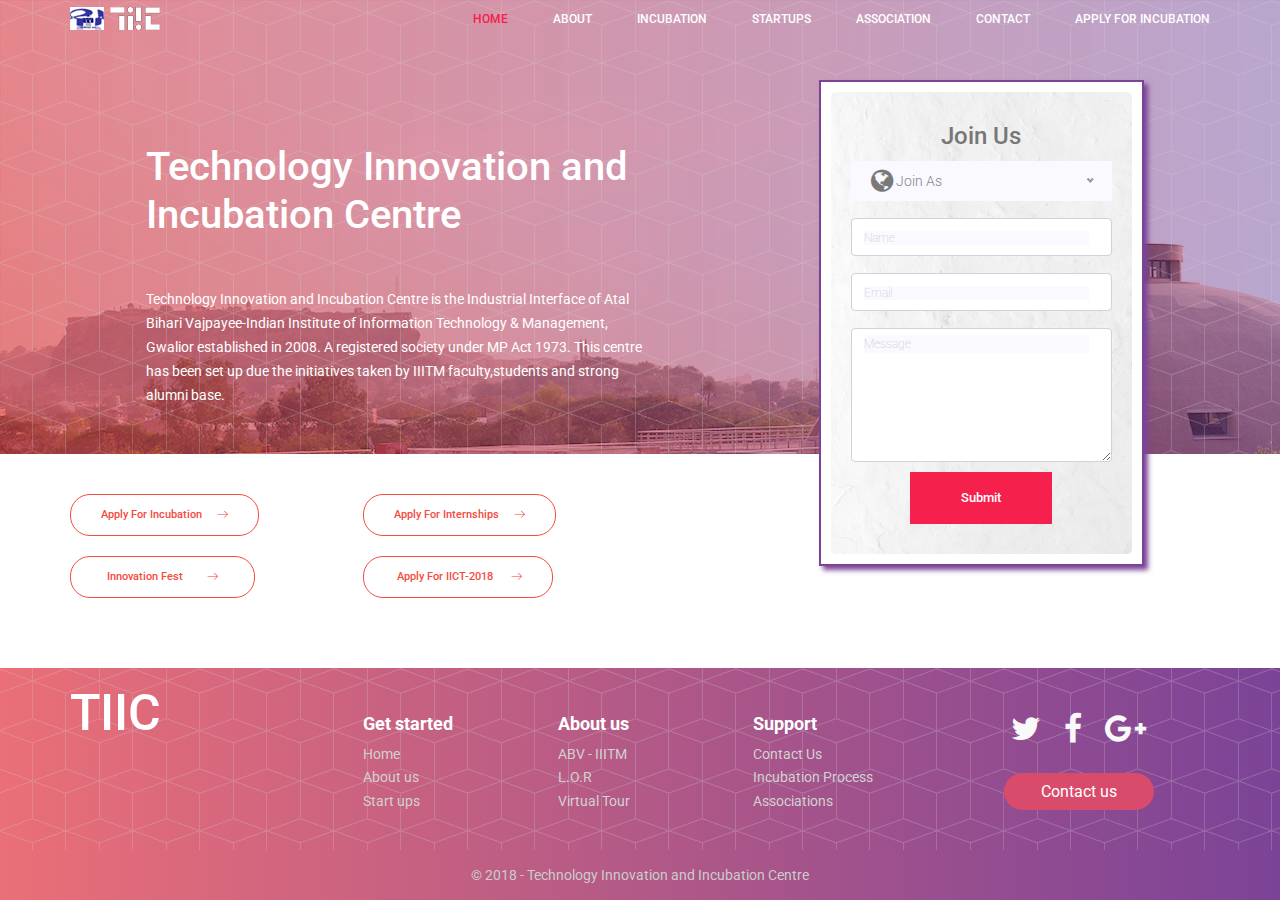
<file: index.html>
<!doctype html>
<html lang="en">
    <head>
        <!-- Required meta tags -->
        <meta charset="utf-8">
        <meta name="viewport" content="width=device-width, initial-scale=1, shrink-to-fit=no">
        <link rel="icon" href="img/favicon.png" type="image/png">
        <title>Real State Multi</title>
        <!-- Bootstrap CSS -->
        <link rel="stylesheet" href="css/bootstrap.css">
        <link rel="stylesheet" href="vendors/linericon/style.css">
        <link rel="stylesheet" href="css/font-awesome.min.css">
        <link rel="stylesheet" href="css/kaus.css">
        <link rel="stylesheet" href="vendors/owl-carousel/owl.carousel.min.css">
        <link rel="stylesheet" href="vendors/lightbox/simpleLightbox.css">
        <link rel="stylesheet" href="vendors/nice-select/css/nice-select.css">
        <link rel="stylesheet" href="vendors/animate-css/animate.css">
        <link rel="stylesheet" href="vendors/jquery-ui/jquery-ui.css">
        <link href="https://fonts.googleapis.com/css?family=Merriweather" rel="stylesheet"> 
        <!-- main css -->
        <link rel="stylesheet" href="css/style.css">
        <link rel="stylesheet" href="css/responsive.css">
        <link rel="stylesheet" href="css/footer.css">
    </head>
    <body>
        
        <!--================Header Menu Area =================-->
        <header class="header_area">
            <div class="main_menu">
                <nav class="navbar navbar-expand-lg navbar-light">
                    <div class="container box_1620">
                        <!-- Brand and toggle get grouped for better mobile display -->
                        <a class="navbar-brand logo_h" href="index.html"><img src="img/tiic_logo.png" alt=""></a>
                        <button class="navbar-toggler" type="button" data-toggle="collapse" data-target="#navbarSupportedContent" aria-controls="navbarSupportedContent" aria-expanded="false" aria-label="Toggle navigation">
                            <span class="icon-bar"></span>
                            <span class="icon-bar"></span>
                            <span class="icon-bar"></span>
                        </button>
                        <!-- Collect the nav links, forms, and other content for toggling -->
                        <div class="collapse navbar-collapse offset" id="navbarSupportedContent">
                            <ul class="nav navbar-nav menu_nav ml-auto">
                                <li class="nav-item  kaus-color-white active"><a class="nav-link" href="index.html">Home</a></li> 
                                <li class="nav-item submenu dropdown">
                                    <a href="#" class="nav-link dropdown-toggle   kaus-color-white" data-toggle="dropdown" role="button" aria-haspopup="true" aria-expanded="false">About</a>
                                    <ul class="dropdown-menu">
                                        <li class="nav-item nav-item-bottom-less-kaus"><a class="nav-link nav-link-kaus" href="about-us.html">Program</a></li>
                                         <li class="nav-item nav-item-bottom-less-kaus"><a class="nav-link nav-link-kaus" href="about-us.html#tiic_body">Team</a></li>
                                          <li class="nav-item nav-item-bottom-less-kaus"><a class="nav-link nav-link-kaus" href="projectinterns.html">Projects and Internship</a></li>
                                          
                                    </ul>
                                </li>
                                <li class="nav-item submenu dropdown">
                                    <a href="#" class="nav-link dropdown-toggle   kaus-color-white" data-toggle="dropdown" role="button" aria-haspopup="true" aria-expanded="false">Incubation</a>
                                    <ul class="dropdown-menu">
                                        <li class="nav-item nav-item-bottom-less-kaus"><a class="nav-link nav-link-kaus" href="eligibility.html">Eligibilty</a></li>
                                         <li class="nav-item nav-item-bottom-less-kaus"><a class="nav-link nav-link-kaus" href="fasttrack.html">Fast Incubation</a></li>
                                          <li class="nav-item nav-item-bottom-less-kaus"><a class="nav-link nav-link-kaus" href="incubationprocess.html">Incubation Process</a></li>
                                          <li class="nav-item nav-item-bottom-less-kaus"><a class="nav-link nav-link-kaus" href="lor.html">Letter of Recommandation</a></li>
                                    </ul>
                                </li>
                                <li class="nav-item"><a class="nav-link  kaus-color-white" href="startups.html">StartUps</a></li>
                                <li class="nav-item">
                                    <a  class="nav-link kaus-color-white" href="association.html">Association</a>
                                </li> 
                                <li class="nav-item"><a class="nav-link   kaus-color-white" href="contact.html">Contact</a></li>
                                <li class="nav-item"><a class="nav-link   kaus-color-white" href="contact.html">Apply for Incubation</a></li>
                            </ul>
                        </div> 
                    </div>
                </nav>
            </div>
        </header>
        <!--================Header Menu Area =================-->
        
        <!--================Home Banner Area =================-->
       <!--  <section class="home_banner_area home_bannner_area_margin">
            <div class="banner_inner d-flex  clip-path-kaus-about">
				<div class="container">
					<div class="banner_content kaus-align-items-center">
						
                        <h4 class="kaus-heading-about" style="padding-left: 30px; ">
                           About Us
                        </h4>
                       
					</div>


                    
				</div>
            </div>
            <div class="container margin-top-neg-huge-kaus">
				<div class="advanced_search kaus-hover">
					<h3>What Is TIIC</h3>
                    <p style="text-align: justify;">Technology Innovation and Incubation Centre is the Industrial Interface of Atal Bihari Vajpayee-Indian Institute of Information Technology & Management, Gwalior established in 2008. A registered society under MP Act 1973. This centre has been set up due the initiatives taken by IIITM faculty,students and strong alumni base.</p>
				</div>

               

            </div>

        
        <div class=" p_120"   style="background-color: #eee;margin:0px 40px;padding-left: 50px;padding-right: 50px;border-radius: 10px;box-shadow: 10px 10px 10px #aaa;margin-top: -100px;">
        
            <div class="container">
                <div class="row testimonials_inner">
                  <h1 style="text-align: center; color: #888    ;">
    Mission<br>
</h1>
<p style="font-size: 16px; text-align: justify;color: #888;">
    <br><br>
     The Mission of TIIC is to be an effective interface b/w industry & Academia to foster, promote and sustain commercialization of science & technology in technology in institute for mutual benefits.Since it's inception, a host of organizations, professionals, academicians and networking partners within india and across the globe have been closely associated with the initiatives of TIIC.<br><br>Since it's inception, a host of organizations, professionals, academicians and networking partners within india and across the globe have been closely associated with the initiatives of TIIC.

</p> 
                    
                </div>
            </div>
        </div>
        </section> -->

    
    <header class="masthead">
      <div class="container h-100">
        <div class="row h-100">
          <div class="col-lg-7 my-auto">
            <div class="header-content mx-auto">
              <h1 class="mb-5" style="font-size: 40px;">Technology Innovation and Incubation Centre</h1>
             <p>Technology Innovation and Incubation Centre is the Industrial Interface of Atal Bihari Vajpayee-Indian Institute of Information Technology & Management, Gwalior established in 2008. A registered society under MP Act 1973. This centre has been set up due the initiatives taken by IIITM faculty,students and strong alumni base.</p>
            </div>
          </div>
          <div class="col-lg-5 my-auto">
            <div class="device-container">
              <div class="device-mockup iphone6_plus portrait white">
                <div class="device">
                <div style="padding: 10px;border: 2px solid #7b4397;background-color:  white;box-shadow: 4px 4px 5px #7b4397;">
                  <div class="screen kaus-edit" style="background-color: #ffff; padding:20px 20px 20px 20px; border-radius: 5px;">
                    <h3 style="text-align: center;color:#777;margin:10px 0px;">Join Us</h3>
                    <!-- <div class="search_select" >
                        <select class="s_select" style="width: 100%;"">
                            <option value="1">Join As</option>
                            <option value="2">Mentor/SME</option>
                            <option value="4">Institutional Partner</option>
                            <option value="5">Inverster</option>
                        </select>
                        
                    </div> -->
                    <div class="input-group-icon mt-10">
                                        <div class="icon"><i class="fa fa-globe" aria-hidden="true"></i></div>
                                        <div class="form-select" id="default-select2">
                                            <select>
                                                <option value="1" style="color: black;">Join As</option>
                                                <option value="1">Mentor</option>
                                                <option value="1">Institutional Partner</option>
                                                <option value="1">Inverster</option>
                                                
                                            </select>
                                        </div>
                                    </div>
                    <div class="input-group">
                        <div style="width: 100%;margin-top: 17px;">
                       <input type="text" name="name" class="form-control" style="width: 100%;" placeholder="Name" required />
                         </div>
                    </div>
                    <div class="input-group">
                        <div style="width: 100%;margin-top: 17px;">
                       <input type="text" name="email" class="form-control" style="width: 100%;" placeholder="Email" required />
                         </div>
                    </div>
                    <div class="input-group">
                        <div style="width: 100%;margin-top: 17px;">
                        <textarea class="form-control"  rows="5" style="width: 100%;" placeholder="Message" required></textarea>
                         </div>
                    </div>
                    <!-- <div class="search_range">
                        <div class="range_item">
                            <h5>Price Range</h5>
                            <div id="slider-range"></div>
                            <span class="d_text">$200</span>
                            <input type="text" id="amount" readonly style="border:0;" class="amount">
                        </div>
                        <div class="range_item">
                            <h5>property Area</h5>
                            <div id="slider-range2"></div>
                            <span class="d_text2">50sqm</span>
                            <input type="text" id="amount2" readonly style="border:0;" class="amount2">
                        </div>
                    </div> -->
                    <div style="text-align: center;margin-bottom: 10px; margin-top: 10px;">
                    <button type="submit" value="submit" class="btn submit_btn" >Submit</button>
                    </div>
                    
                
                    </div>
                    <!-- Demo image for screen mockup, you can put an image here, some HTML, an animation, video, or anything else! -->
                   
                  </div>
             
                </div>
              </div>
            </div>
          </div>
        </div>
      </div>
    </header>
    <section>
        <div class="container" style="margin-top: 20px;margin-bottom: 30px;">
            <div class="row">
                <div class="col-lg-3 col-sm-12" style="margin-top: 20px;font-size: 14px;">
                    <a href="#" class="genric-btn danger-border circle arrow"> Apply For Incubation<span class="lnr lnr-arrow-right"></span></a>
                </div>
                <div class="col-lg-3 col-sm-12" style="margin-top: 20px;font-size: 14px;">
                    <a href="#" class="genric-btn danger-border circle arrow"> Apply For Internships<span class="lnr lnr-arrow-right"></span></a>
                </div>
                <div class="col-lg-6"></div>

                <div class="col-lg-3 col-sm-12" style="margin-top: 20px;font-size: 14px;">
                    <a href="#" class="genric-btn danger-border circle arrow"> &nbsp;&nbsp;Innovation Fest &nbsp;&nbsp;<span class="lnr lnr-arrow-right"></span>&nbsp;&nbsp;</a>
                </div>
                <div class="col-lg-3 col-sm-12" style="margin-top: 20px;font-size: 14px;">
                    <a href="#" class="genric-btn danger-border circle arrow"> &nbsp;Apply For IICT-2018&nbsp;<span class="lnr lnr-arrow-right"></span></a>
                </div>
                <!-- <div class="col-lg-3">
                    <a href="#" class="genric-btn danger-border circle arrow"> Apply For Incubation<span class="lnr lnr-arrow-right"></span></a>
                </div> -->
                
            </div>
        </div>
    </section>
      <footer id="myFooter" style="margin-top: 40px;">
        <div class="container">
            <div class="row">
                <div class="col-sm-3">
                    <h2 class="logo"><a href="#">TIIC </a></h2>
                </div>
                <div class="col-sm-2">
                    <h5>Get started</h5>
                    <ul>
                        <li><a href="index.html">Home</a></li>
                        <li><a href="about-us.html">About us</a></li>
                        <li><a href="startups.html">Start ups</a></li>
                    </ul>
                </div>
                <div class="col-sm-2">
                    <h5>About us</h5>
                    <ul>
                        <li><a href="https://iiitm.ac.in/">ABV - IIITM </a></li>
                        <li><a href="lor.html">L.O.R</a></li>
                        <li><a href="http://tiiciiitm.com/virtual_tour/VTABVIIITM.html">Virtual Tour</a></li>
                    </ul>
                </div>
                <div class="col-sm-2">
                    <h5>Support</h5>
                    <ul>
                        <li><a href="contact.html">Contact Us</a></li>
                        <li><a href="incubationprocess.html">Incubation  Process</a></li>
                        <li><a href="association.html">Associations</a></li>
                    </ul>
                </div>
                <div class="col-sm-3">
                    <div class="social-networks">
                        <a href="#" class="twitter"><i class="fa fa-twitter"></i></a>
                        <a href="#" class="facebook"><i class="fa fa-facebook"></i></a>
                        <a href="#" class="google"><i class="fa fa-google-plus"></i></a>
                    </div>
                    <button type="button" href="#" class="btn btn-default" >Contact us</button>
                </div>
            </div>
        </div>
        <div class="footer-copyright">
            <p>© 2018 - Technology Innovation and Incubation Centre</p>
        </div>
    </footer>
        <!--================End Home Banner Area =================-->
        
      
        
        
        <!-- Optional JavaScript -->
        <!-- jQuery first, then Popper.js, then Bootstrap JS -->
        <script src="js/jquery-3.2.1.min.js"></script>
        <script src="js/popper.js"></script>
        <script src="js/bootstrap.min.js"></script>
        <script src="js/stellar.js"></script>
        <script src="vendors/lightbox/simpleLightbox.min.js"></script>
        <script src="vendors/nice-select/js/jquery.nice-select.min.js"></script>
        <script src="vendors/isotope/imagesloaded.pkgd.min.js"></script>
        <script src="vendors/isotope/isotope-min.js"></script>
        <script src="vendors/owl-carousel/owl.carousel.min.js"></script>
        <script src="vendors/jquery-ui/jquery-ui.js"></script>
        <script src="js/jquery.ajaxchimp.min.js"></script>
        <script src="js/mail-script.js"></script>
        <script src="js/theme.js"></script>
    </body>
</html>
</file>
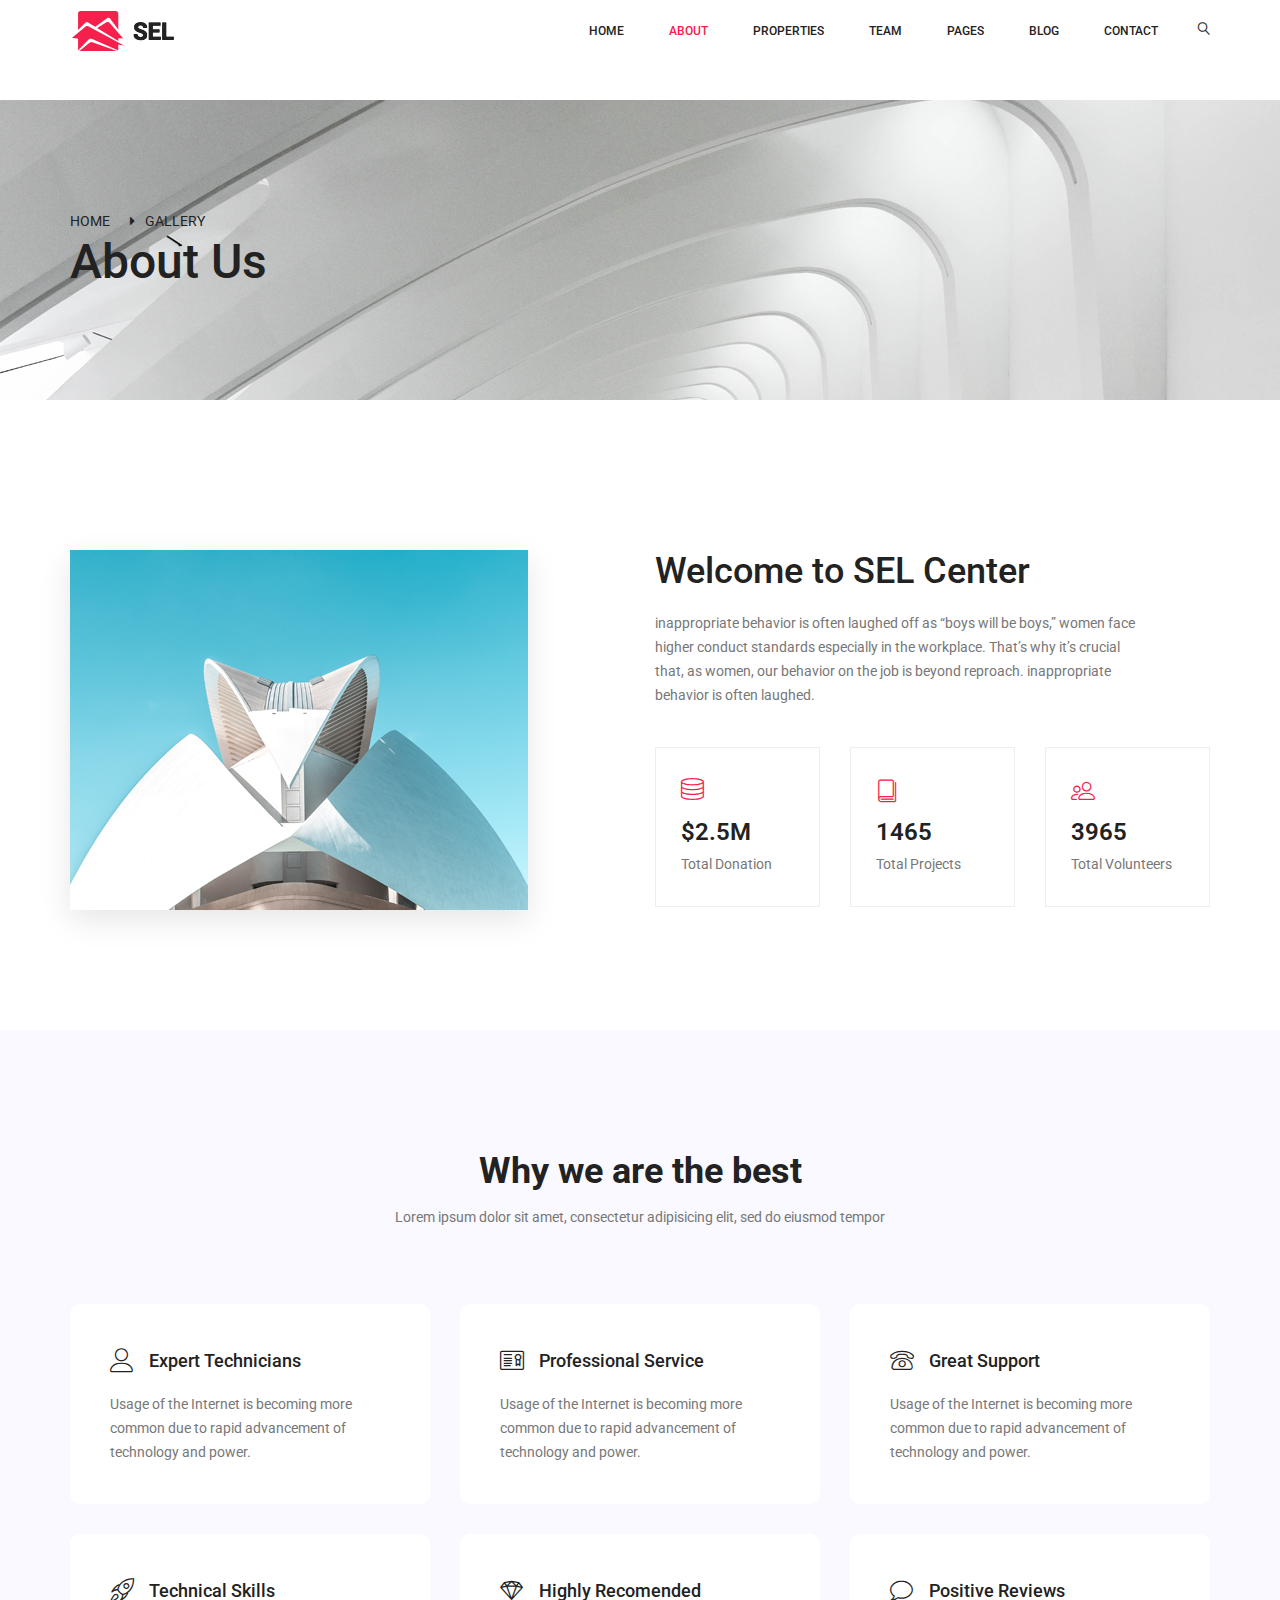
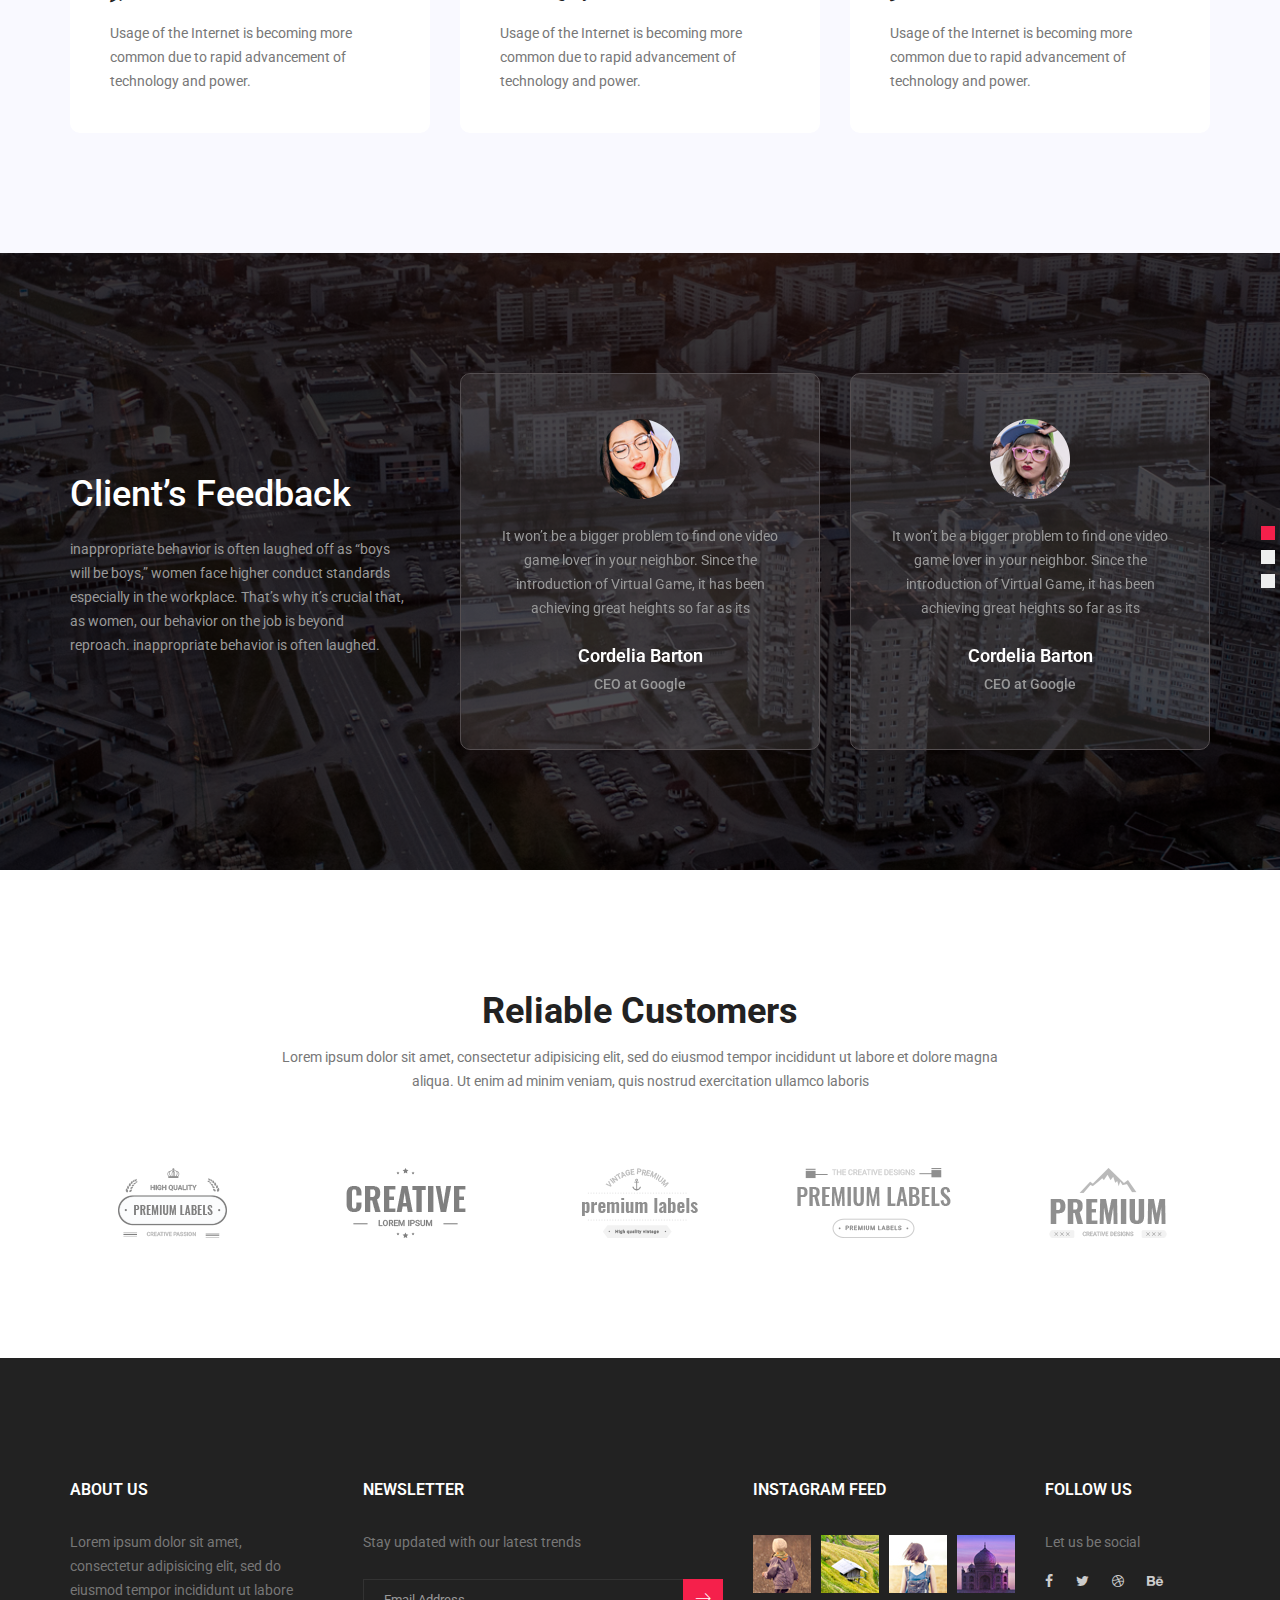
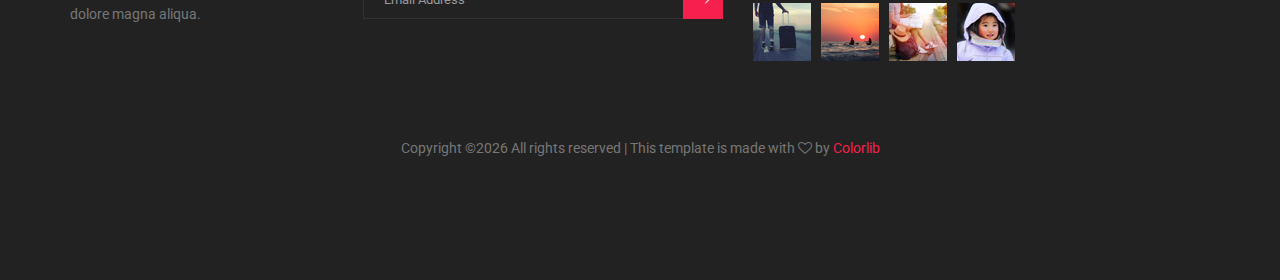
<file: about-us-original.html>
<!doctype html>
<html lang="en">
    <head>
        <!-- Required meta tags -->
        <meta charset="utf-8">
        <meta name="viewport" content="width=device-width, initial-scale=1, shrink-to-fit=no">
        <link rel="icon" href="img/favicon.png" type="image/png">
        <title>Real State Multi</title>
        <!-- Bootstrap CSS -->
        <link rel="stylesheet" href="css/bootstrap.css">
        <link rel="stylesheet" href="vendors/linericon/style.css">
        <link rel="stylesheet" href="css/font-awesome.min.css">
        <link rel="stylesheet" href="vendors/owl-carousel/owl.carousel.min.css">
        <link rel="stylesheet" href="vendors/lightbox/simpleLightbox.css">
        <link rel="stylesheet" href="vendors/nice-select/css/nice-select.css">
        <link rel="stylesheet" href="vendors/animate-css/animate.css">
        <link rel="stylesheet" href="vendors/jquery-ui/jquery-ui.css">
        <!-- main css -->
        <link rel="stylesheet" href="css/style.css"> 
        <link rel="stylesheet" href="css/responsive.css">
    </head>
    <body>
        
        <!--================Header Menu Area =================-->
        <header class="header_area">
            <div class="main_menu">
            	<nav class="navbar navbar-expand-lg navbar-light">
					<div class="container box_1620">
						<!-- Brand and toggle get grouped for better mobile display -->
						<a class="navbar-brand logo_h" href="index.html"><img src="img/logo.png" alt=""></a>
						<button class="navbar-toggler" type="button" data-toggle="collapse" data-target="#navbarSupportedContent" aria-controls="navbarSupportedContent" aria-expanded="false" aria-label="Toggle navigation">
							<span class="icon-bar"></span>
							<span class="icon-bar"></span>
							<span class="icon-bar"></span>
						</button>
						<!-- Collect the nav links, forms, and other content for toggling -->
						<div class="collapse navbar-collapse offset" id="navbarSupportedContent">
							<ul class="nav navbar-nav menu_nav ml-auto"> 
								<li class="nav-item"><a class="nav-link" href="index.html">Home</a></li> 
								<li class="nav-item active"><a class="nav-link" href="about-us.html">About</a></li>
								<li class="nav-item"><a class="nav-link" href="properties.html">Properties</a></li>
								<li class="nav-item"><a class="nav-link" href="agents.html">Team</a></li>
								<li class="nav-item submenu dropdown">
									<a href="#" class="nav-link dropdown-toggle" data-toggle="dropdown" role="button" aria-haspopup="true" aria-expanded="false">Pages</a>
									<ul class="dropdown-menu">
										<li class="nav-item"><a class="nav-link" href="elements.html">Elements</a></li>
									</ul>
								</li> 
								<li class="nav-item submenu dropdown">
									<a href="#" class="nav-link dropdown-toggle" data-toggle="dropdown" role="button" aria-haspopup="true" aria-expanded="false">Blog</a>
									<ul class="dropdown-menu">
										<li class="nav-item"><a class="nav-link" href="blog.html">Blog</a></li>
										<li class="nav-item"><a class="nav-link" href="single-blog.html">Blog Details</a></li>
									</ul>
								</li> 
								<li class="nav-item"><a class="nav-link" href="contact.html">Contact</a></li>
							</ul>
							<ul class="nav navbar-nav navbar-right">
								<li class="nav-item"><a href="#" class="search"><i class="lnr lnr-magnifier"></i></a></li>
							</ul>
						</div> 
					</div>
            	</nav>
            </div>
        </header>
        <!--================Header Menu Area =================-->
        
        <!--================Home Banner Area =================-->
        <section class="banner_area">
            <div class="banner_inner d-flex align-items-center">
            	<div class="overlay bg-parallax" data-stellar-ratio="0.9" data-stellar-vertical-offset="0" data-background=""></div>
				<div class="container">
					<div class="banner_content">
						<div class="page_link">
							<a href="index.html">Home</a>
							<a href="gallery.html">Gallery</a>
						</div>
						<h2>About Us</h2>
					</div>
				</div>
            </div>
        </section>
        <!--================End Home Banner Area =================-->
        
        <!--================Welcome Area =================-->
        <section class="welcome_area p_120">
        	<div class="container">
        		<div class="row welcome_inner">
        			<div class="col-lg-6">
        				<div class="welcome_img">
        					<img class="img-fluid" src="img/welcome-1.jpg" alt="">
        				</div>
        			</div>
        			<div class="col-lg-6">
        				<div class="welcome_text">
        					<h4>Welcome to SEL Center</h4>
        					<p>inappropriate behavior is often laughed off as “boys will be boys,” women face higher conduct standards especially in the workplace. That’s why it’s crucial that, as women, our behavior on the job is beyond reproach. inappropriate behavior is often laughed.</p>
        					<div class="row">
        						<div class="col-sm-4">
        							<div class="wel_item">
        								<i class="lnr lnr-database"></i>
        								<h4>$2.5M</h4>
        								<p>Total Donation</p>
        							</div>
        						</div>
        						<div class="col-sm-4">
        							<div class="wel_item">
        								<i class="lnr lnr-book"></i>
        								<h4>1465</h4>
        								<p>Total Projects</p>
        							</div>
        						</div>
        						<div class="col-sm-4">
        							<div class="wel_item">
        								<i class="lnr lnr-users"></i>
        								<h4>3965</h4>
        								<p>Total Volunteers</p>
        							</div>
        						</div>
        					</div>
        				</div>
        			</div>
        		</div>
        	</div>
        </section>
        <!--================End Welcome Area =================-->
        
        <!--================Feature Area =================-->
        <section class="feature_area p_120">
        	<div class="container">
        		<div class="main_title">
        			<h2>Why we are the best</h2>
        			<p>Lorem ipsum dolor sit amet, consectetur adipisicing elit, sed do eiusmod tempor</p>
        		</div>
        		<div class="row feature_inner">
        			<div class="col-lg-4 col-sm-6">
        				<div class="feature_item">
        					<h4><i class="lnr lnr-user"></i>Expert Technicians</h4>
        					<p>Usage of the Internet is becoming more common due to rapid advancement of technology and power.</p>
        				</div>
        			</div>
        			<div class="col-lg-4 col-sm-6">
        				<div class="feature_item">
        					<h4><i class="lnr lnr-license"></i>Professional Service</h4>
        					<p>Usage of the Internet is becoming more common due to rapid advancement of technology and power.</p>
        				</div>
        			</div>
        			<div class="col-lg-4 col-sm-6">
        				<div class="feature_item">
        					<h4><i class="lnr lnr-phone"></i>Great Support</h4>
        					<p>Usage of the Internet is becoming more common due to rapid advancement of technology and power.</p>
        				</div>
        			</div>
        			<div class="col-lg-4 col-sm-6">
        				<div class="feature_item">
        					<h4><i class="lnr lnr-rocket"></i>Technical Skills</h4>
        					<p>Usage of the Internet is becoming more common due to rapid advancement of technology and power.</p>
        				</div>
        			</div>
        			<div class="col-lg-4 col-sm-6">
        				<div class="feature_item">
        					<h4><i class="lnr lnr-diamond"></i>Highly Recomended</h4>
        					<p>Usage of the Internet is becoming more common due to rapid advancement of technology and power.</p>
        				</div>
        			</div>
        			<div class="col-lg-4 col-sm-6">
        				<div class="feature_item">
        					<h4><i class="lnr lnr-bubble"></i>Positive Reviews</h4>
        					<p>Usage of the Internet is becoming more common due to rapid advancement of technology and power.</p>
        				</div>
        			</div>
        		</div>
        	</div>
        </section>
        <!--================End Feature Area =================-->
        
        <!--================Testimonials Area =================-->
        <section class="testimonials_area p_120">
        	<div class="container">
        		<div class="row testimonials_inner">
        			<div class="col-lg-4">
        				<div class="testi_left_text">
        					<h4>Client’s Feedback</h4>
        					<p>inappropriate behavior is often laughed off as “boys will be boys,” women face higher conduct standards especially in the workplace. That’s why it’s crucial that, as women, our behavior on the job is beyond reproach. inappropriate behavior is often laughed.</p>
        				</div>
        			</div>
        			<div class="col-lg-8">
        				<div class="testi_slider owl-carousel">
							<div class="item">
								<div class="testi_item">
									<img src="img/testimonials/testi-1.png" alt="">
									<p>It won’t be a bigger problem to find one video game lover in your neighbor. Since the introduction of Virtual Game, it has been achieving great heights so far as its</p>
									<h4>Cordelia Barton</h4>
									<h6>CEO at Google</h6>
								</div>
							</div>
							<div class="item">
								<div class="testi_item">
									<img src="img/testimonials/testi-2.png" alt="">
									<p>It won’t be a bigger problem to find one video game lover in your neighbor. Since the introduction of Virtual Game, it has been achieving great heights so far as its</p>
									<h4>Cordelia Barton</h4>
									<h6>CEO at Google</h6>
								</div>
							</div>
							<div class="item">
								<div class="testi_item">
									<img src="img/testimonials/testi-1.png" alt="">
									<p>It won’t be a bigger problem to find one video game lover in your neighbor. Since the introduction of Virtual Game, it has been achieving great heights so far as its</p>
									<h4>Cordelia Barton</h4>
									<h6>CEO at Google</h6>
								</div>
							</div>
							<div class="item">
								<div class="testi_item">
									<img src="img/testimonials/testi-2.png" alt="">
									<p>It won’t be a bigger problem to find one video game lover in your neighbor. Since the introduction of Virtual Game, it has been achieving great heights so far as its</p>
									<h4>Cordelia Barton</h4>
									<h6>CEO at Google</h6>
								</div>
							</div>
							<div class="item">
								<div class="testi_item">
									<img src="img/testimonials/testi-1.png" alt="">
									<p>It won’t be a bigger problem to find one video game lover in your neighbor. Since the introduction of Virtual Game, it has been achieving great heights so far as its</p>
									<h4>Cordelia Barton</h4>
									<h6>CEO at Google</h6>
								</div>
							</div>
							<div class="item">
								<div class="testi_item">
									<img src="img/testimonials/testi-2.png" alt="">
									<p>It won’t be a bigger problem to find one video game lover in your neighbor. Since the introduction of Virtual Game, it has been achieving great heights so far as its</p>
									<h4>Cordelia Barton</h4>
									<h6>CEO at Google</h6>
								</div>
							</div>
						</div>
        			</div>
        		</div>
        	</div>
        </section>
        <!--================End Testimonials Area =================-->
        
        <!--================Clients Logo Area =================-->
        <section class="clients_logo_area p_120">
        	<div class="container">
        		<div class="main_title">
        			<h2>Reliable Customers</h2>
        			<p>Lorem ipsum dolor sit amet, consectetur adipisicing elit, sed do eiusmod tempor incididunt ut labore et dolore magna aliqua. Ut enim ad minim veniam, quis nostrud exercitation ullamco laboris</p>
        		</div>
        		<div class="clients_slider owl-carousel">
        			<div class="item">
        				<img src="img/clients-logo/c-logo-1.png" alt="">
        			</div>
        			<div class="item">
        				<img src="img/clients-logo/c-logo-2.png" alt="">
        			</div>
        			<div class="item">
        				<img src="img/clients-logo/c-logo-3.png" alt="">
        			</div>
        			<div class="item">
        				<img src="img/clients-logo/c-logo-4.png" alt="">
        			</div>
        			<div class="item">
        				<img src="img/clients-logo/c-logo-5.png" alt="">
        			</div>
        		</div>
        	</div>
        </section>
        <!--================End Clients Logo Area =================-->
        
        
        <!--================ start footer Area  =================-->	
        <footer class="footer-area p_120">
            <div class="container">
                <div class="row">
                    <div class="col-lg-3  col-md-6 col-sm-6">
                        <div class="single-footer-widget">
                            <h6 class="footer_title">About Us</h6>
                            <p>Lorem ipsum dolor sit amet, consectetur adipisicing elit, sed do eiusmod tempor incididunt ut labore dolore magna aliqua.</p>
                        </div>
                    </div>
                    <div class="col-lg-4 col-md-6 col-sm-6">
                        <div class="single-footer-widget">
                            <h6 class="footer_title">Newsletter</h6>
                            <p>Stay updated with our latest trends</p>		
                            <div id="mc_embed_signup">
                                <form target="_blank" action="https://spondonit.us12.list-manage.com/subscribe/post?u=1462626880ade1ac87bd9c93a&amp;id=92a4423d01" method="get" class="subscribe_form relative">
                                    <div class="input-group d-flex flex-row">
                                        <input name="EMAIL" placeholder="Email Address" onfocus="this.placeholder = ''" onblur="this.placeholder = 'Email Address '" required="" type="email">
                                        <button class="btn sub-btn"><span class="lnr lnr-arrow-right"></span></button>		
                                    </div>									
                                    <div class="mt-10 info"></div>
                                </form>
                            </div>
                        </div>
                    </div>
                    <div class="col-lg-3 col-md-6 col-sm-6">
                        <div class="single-footer-widget instafeed">
                            <h6 class="footer_title">Instagram Feed</h6>
                            <ul class="list instafeed d-flex flex-wrap">
                                <li><img src="img/instagram/Image-01.jpg" alt=""></li>
                                <li><img src="img/instagram/Image-02.jpg" alt=""></li>
                                <li><img src="img/instagram/Image-03.jpg" alt=""></li>
                                <li><img src="img/instagram/Image-04.jpg" alt=""></li>
                                <li><img src="img/instagram/Image-05.jpg" alt=""></li>
                                <li><img src="img/instagram/Image-06.jpg" alt=""></li>
                                <li><img src="img/instagram/Image-07.jpg" alt=""></li>
                                <li><img src="img/instagram/Image-08.jpg" alt=""></li>
                            </ul>
                        </div>
                    </div>	
                    <div class="col-lg-2 col-md-6 col-sm-6">
                        <div class="single-footer-widget f_social_wd">
                            <h6 class="footer_title">Follow Us</h6>
                            <p>Let us be social</p>
                            <div class="f_social">
                            	<a href="#"><i class="fa fa-facebook"></i></a>
								<a href="#"><i class="fa fa-twitter"></i></a>
								<a href="#"><i class="fa fa-dribbble"></i></a>
								<a href="#"><i class="fa fa-behance"></i></a>
                            </div>
                        </div>
                    </div>						
                </div>
                <div class="row footer-bottom d-flex justify-content-between align-items-center">
                    <p class="col-lg-12 footer-text text-center"><!-- Link back to Colorlib can't be removed. Template is licensed under CC BY 3.0. -->
Copyright &copy;<script>document.write(new Date().getFullYear());</script> All rights reserved | This template is made with <i class="fa fa-heart-o" aria-hidden="true"></i> by <a href="https://colorlib.com" target="_blank">Colorlib</a>
<!-- Link back to Colorlib can't be removed. Template is licensed under CC BY 3.0. --></p>
                </div>
            </div>
        </footer>
		<!--================ End footer Area  =================-->
        
        
        
        <!-- Optional JavaScript -->
        <!-- jQuery first, then Popper.js, then Bootstrap JS -->
        <script src="js/jquery-3.2.1.min.js"></script>
        <script src="js/popper.js"></script>
        <script src="js/bootstrap.min.js"></script>
        <script src="js/stellar.js"></script>
        <script src="vendors/lightbox/simpleLightbox.min.js"></script>
        <script src="vendors/nice-select/js/jquery.nice-select.min.js"></script>
        <script src="vendors/isotope/imagesloaded.pkgd.min.js"></script>
        <script src="vendors/isotope/isotope-min.js"></script>
        <script src="vendors/owl-carousel/owl.carousel.min.js"></script>
        <script src="vendors/jquery-ui/jquery-ui.js"></script>
        <script src="js/jquery.ajaxchimp.min.js"></script>
        <script src="js/mail-script.js"></script>
        <script src="js/theme.js"></script>
    </body>
</html>
</file>
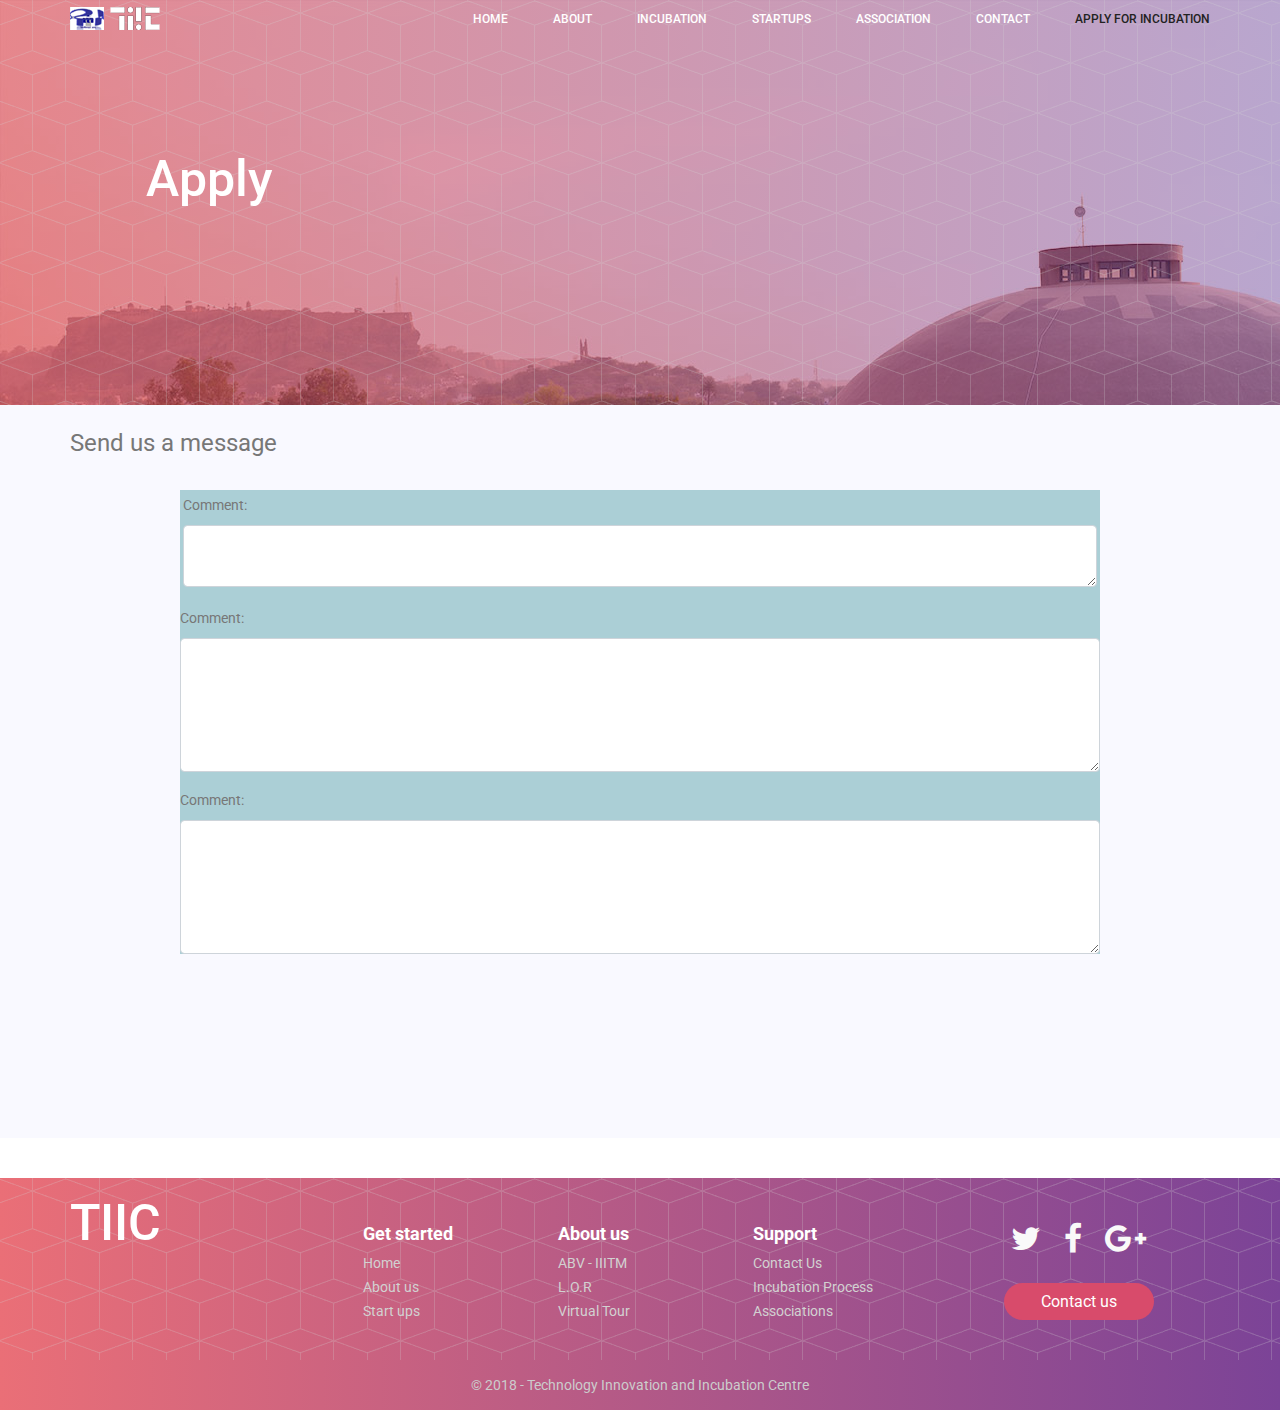
<file: apply.html>
<!doctype html>
<html lang="en">
    <head>
        <!-- Required meta tags -->
        <meta charset="utf-8">
        <meta name="viewport" content="width=device-width, initial-scale=1, shrink-to-fit=no">
        <link rel="icon" href="img/favicon.png" type="image/png">
        <title>Apply for Incubation</title>
        <!-- Bootstrap CSS -->
        <link rel="stylesheet" href="css/bootstrap.css">
        <link rel="stylesheet" href="vendors/linericon/style.css">
        <link rel="stylesheet" href="css/font-awesome.min.css">
        <link rel="stylesheet" href="css/kaus.css">
        <link rel="stylesheet" href="vendors/owl-carousel/owl.carousel.min.css">
        <link rel="stylesheet" href="vendors/lightbox/simpleLightbox.css">
        <link rel="stylesheet" href="vendors/nice-select/css/nice-select.css">
        <link rel="stylesheet" href="vendors/animate-css/animate.css">
        <link rel="stylesheet" href="vendors/jquery-ui/jquery-ui.css">
        <link href="https://fonts.googleapis.com/css?family=Merriweather" rel="stylesheet"> 
        <!-- main css -->
        <link rel="stylesheet" href="css/style.css">
        <link rel="stylesheet" href="css/responsive.css">
        <link rel="stylesheet" href="css/footer.css">
    </head>
    <body>
        
        <!--================Header Menu Area =================-->
  <header class="header_area">
            <div class="main_menu">
              <nav class="navbar navbar-expand-lg navbar-light">
          <div class="container box_1620">
            <!-- Brand and toggle get grouped for better mobile display -->
            <a class="navbar-brand logo_h" href="index.html"><img src="img/tiic_logo.png" alt=""></a>
            <button class="navbar-toggler" type="button" data-toggle="collapse" data-target="#navbarSupportedContent" aria-controls="navbarSupportedContent" aria-expanded="false" aria-label="Toggle navigation">
              <span class="icon-bar"></span>
              <span class="icon-bar"></span>
              <span class="icon-bar"></span>
            </button>
            <!-- Collect the nav links, forms, and other content for toggling -->
            <div class="collapse navbar-collapse offset" id="navbarSupportedContent">
              <ul class="nav navbar-nav menu_nav ml-auto">
                <li class="nav-item  "><a class="nav-link kaus-color-white " href="index.html">Home</a></li> 
                <li class="nav-item submenu dropdown">
                                    <a href="#" class="nav-link dropdown-toggle   kaus-color-white" data-toggle="dropdown" role="button" aria-haspopup="true" aria-expanded="false">About</a>
                                    <ul class="dropdown-menu">
                                        <li class="nav-item nav-item-bottom-less-kaus"><a class="nav-link nav-link-kaus" href="about-us.html">Program</a></li>
                                         <li class="nav-item nav-item-bottom-less-kaus"><a class="nav-link nav-link-kaus" href="about-us.html#tiic_body">Team</a></li>
                                          <li class="nav-item nav-item-bottom-less-kaus"><a class="nav-link nav-link-kaus" href="projectinterns.html">Projects and Internship</a></li>
                                          
                                    </ul>
                                </li>
                <li class="nav-item submenu dropdown">
                                    <a href="#" class="nav-link dropdown-toggle   kaus-color-white" data-toggle="dropdown" role="button" aria-haspopup="true" aria-expanded="false">Incubation</a>
                                    <ul class="dropdown-menu">
                                        <li class="nav-item nav-item-bottom-less-kaus"><a class="nav-link nav-link-kaus" href="eligibility.html">Eligibilty</a></li>
                                         <li class="nav-item nav-item-bottom-less-kaus"><a class="nav-link nav-link-kaus" href="fasttrack.html">Fast Incubation</a></li>
                                          <li class="nav-item nav-item-bottom-less-kaus"><a class="nav-link nav-link-kaus" href="incubationprocess.html">Incubation Process</a></li>
                                          <li class="nav-item nav-item-bottom-less-kaus"><a class="nav-link nav-link-kaus" href="lor.html">Letter of Recommandation</a></li>
                                    </ul>
                                </li>
                <li class="nav-item"><a class="nav-link  kaus-color-white" href="startups.html">StartUps</a></li>
                <li class="nav-item">
                  <a  class="nav-link kaus-color-white" href="association.html">Association</a>
                </li> 
                                <li class="nav-item"><a class="nav-link   kaus-color-white" href="contact.html">Contact</a></li>
                <li class="nav-item"><a class="nav-link  active" href="contact.html">Apply for Incubation</a></li>
              </ul>
            </div> 
          </div>
              </nav>
            </div>
        </header>

    
    <header class="masthead">
      <div class="container h-100">
        <div class="row h-100"  style="height:200px;">
          <div class="col-lg-7 my-auto">
            <div class="header-content mx-auto">
              <h1 class="mb-5">Apply</h1>             
            </div>
          </div>
          <div class="col-lg-5 my-auto">
            <div class="device-container">
              <div class="device-mockup iphone6_plus portrait white">
              </div>
            </div>
          </div>
        </div>
      </div>
    </header>
        <section class="feature_area p_120" style="margin-top:-120px;">
            <div class="container">
                <div class="kaus-mission-heading-2">
                    <br>
                    <h2 style="font-weight: 400;font-size: 24px;text-align:left;">
                       Send us a message
                    </h2>
                    <br>
                    <div class="container">
  <div class="row">
    <div class="col-xs-1 col-sm-1 col-md-1 col-lg-1">
      </div>
      <div class="col-xs-10 col-sm-10 col-md-10 col-lg-10">
        <form style="background-color: #abcfd6">
          <div class="form-group" style="padding: 3px;">
      <label for="comment">Comment:</label>
      <textarea class="form-control" rows="2" id="comment"></textarea>
    </div>
    <div class="form-group">
      <label for="comment">Comment:</label>
      <textarea class="form-control" rows="5" id="comment"></textarea>
    </div>
    <div class="form-group">
      <label for="comment">Comment:</label>
      <textarea class="form-control" rows="5" id="comment"></textarea>
    </div>
        </form>
      </div>
        </div>
</div>
                     <br>
                </div>
            </div>
            <br>
        </section>
   <footer id="myFooter" style="margin-top: 40px;">
        <div class="container">
            <div class="row">
                <div class="col-sm-3">
                    <h2 class="logo"><a href="#">TIIC </a></h2>
                </div>
                <div class="col-sm-2">
                    <h5>Get started</h5>
                    <ul>
                        <li><a href="index.html">Home</a></li>
                        <li><a href="about-us.html">About us</a></li>
                        <li><a href="startups.html">Start ups</a></li>
                    </ul>
                </div>
                <div class="col-sm-2">
                    <h5>About us</h5>
                    <ul>
                        <li><a href="https://iiitm.ac.in/">ABV - IIITM </a></li>
                        <li><a href="lor.html">L.O.R</a></li>
                        <li><a href="http://tiiciiitm.com/virtual_tour/VTABVIIITM.html">Virtual Tour</a></li>
                    </ul>
                </div>
                <div class="col-sm-2">
                    <h5>Support</h5>
                    <ul>
                        <li><a href="contact.html">Contact Us</a></li>
                        <li><a href="incubationprocess.html">Incubation  Process</a></li>
                        <li><a href="association.html">Associations</a></li>
                    </ul>
                </div>
                <div class="col-sm-3">
                    <div class="social-networks">
                        <a href="#" class="twitter"><i class="fa fa-twitter"></i></a>
                        <a href="#" class="facebook"><i class="fa fa-facebook"></i></a>
                        <a href="#" class="google"><i class="fa fa-google-plus"></i></a>
                    </div>
                    <button type="button" href="#" class="btn btn-default" >Contact us</button>
                </div>
            </div>
        </div>
        <div class="footer-copyright">
            <p>© 2018 - Technology Innovation and Incubation Centre</p>
        </div>
    </footer>
        <!--================End Home Banner Area =================-->
        
      
        
        
        <!-- Optional JavaScript -->
        <!-- jQuery first, then Popper.js, then Bootstrap JS -->
        <script src="js/jquery-3.2.1.min.js"></script>
        <script src="js/popper.js"></script>
        <script src="js/bootstrap.min.js"></script>
        <script src="js/stellar.js"></script>
        <script src="vendors/lightbox/simpleLightbox.min.js"></script>
        <script src="vendors/nice-select/js/jquery.nice-select.min.js"></script>
        <script src="vendors/isotope/imagesloaded.pkgd.min.js"></script>
        <script src="vendors/isotope/isotope-min.js"></script>
        <script src="vendors/owl-carousel/owl.carousel.min.js"></script>
        <script src="vendors/jquery-ui/jquery-ui.js"></script>
        <script src="js/jquery.ajaxchimp.min.js"></script>
        <script src="js/mail-script.js"></script>
        <script src="js/theme.js"></script>
    </body>
</html>
</file>
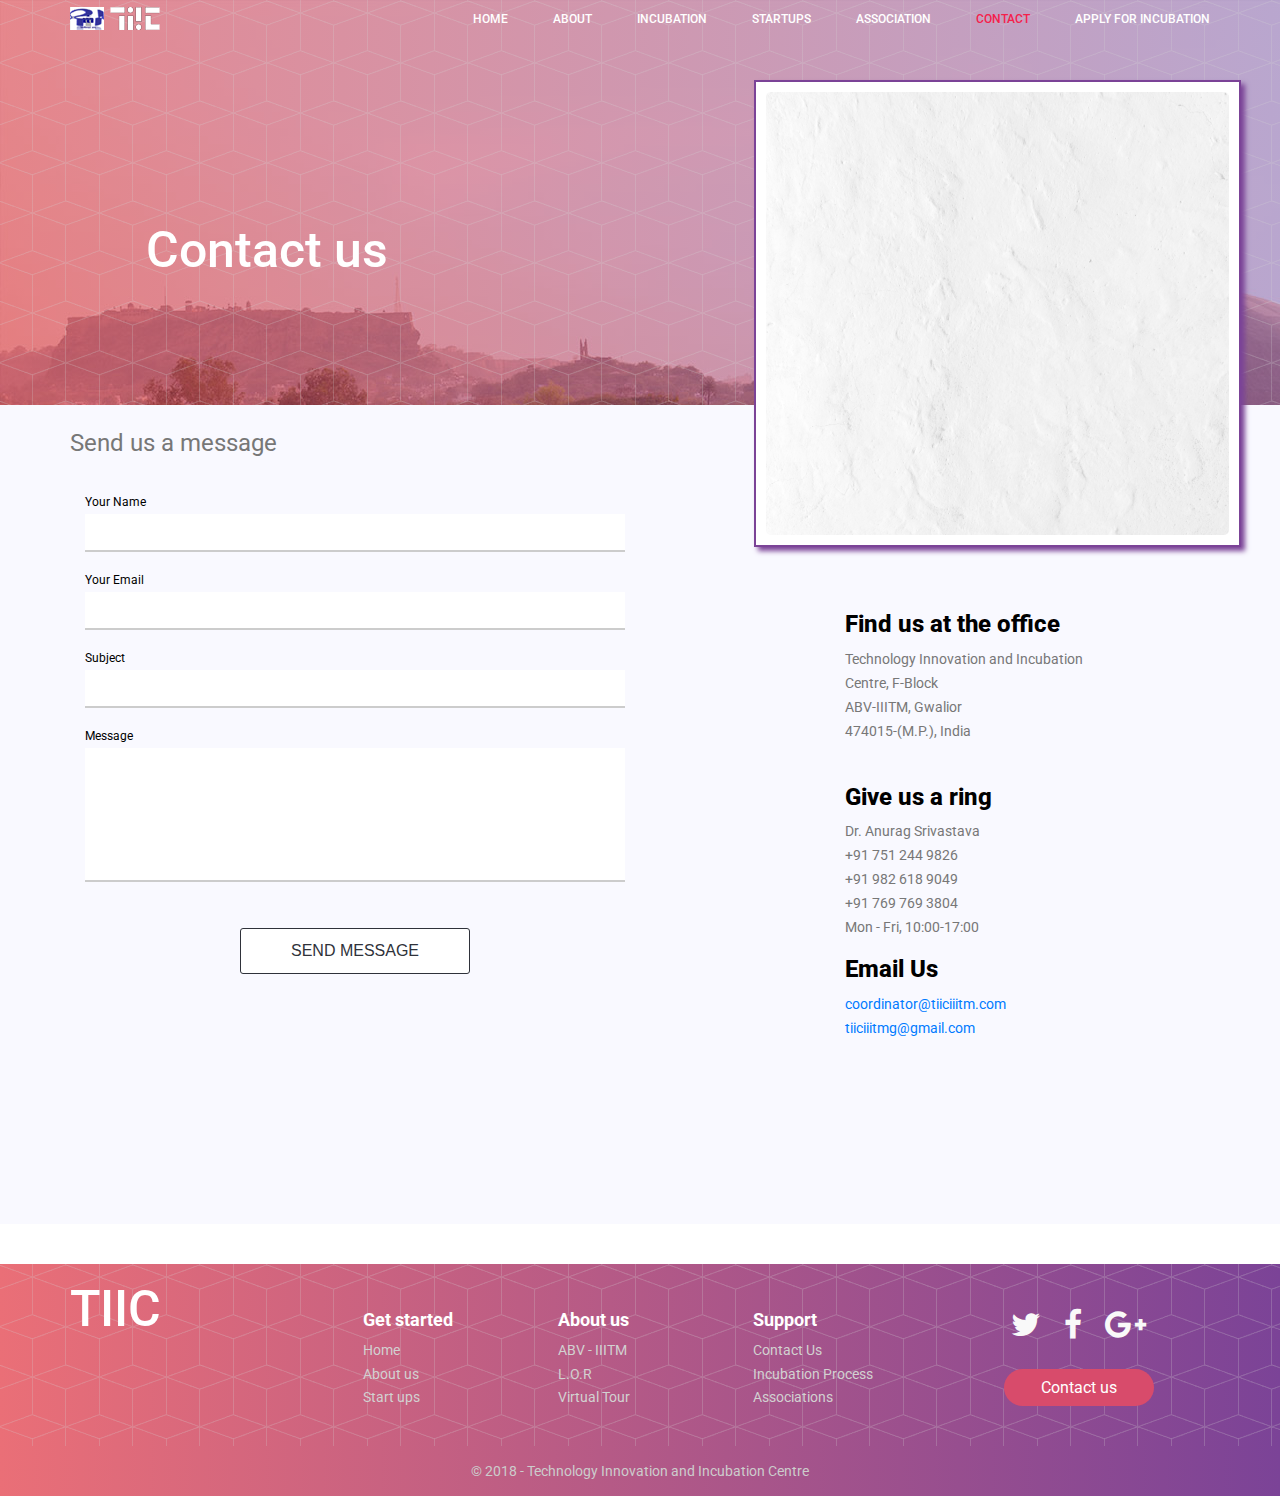
<file: contact.html>
<!doctype html>
<html lang="en">
    <head>
        <!-- Required meta tags -->
        <meta charset="utf-8">
        <meta name="viewport" content="width=device-width, initial-scale=1, shrink-to-fit=no">
        <link rel="icon" href="img/favicon.png" type="image/png">
        <title>Contact us</title>
        <!-- Bootstrap CSS -->
        <link rel="stylesheet" href="css/bootstrap.css">
        <link rel="stylesheet" href="vendors/linericon/style.css">
        <link rel="stylesheet" href="css/font-awesome.min.css">
        <link rel="stylesheet" href="css/kaus.css">
        <link rel="stylesheet" href="vendors/owl-carousel/owl.carousel.min.css">
        <link rel="stylesheet" href="vendors/lightbox/simpleLightbox.css">
        <link rel="stylesheet" href="vendors/nice-select/css/nice-select.css">
        <link rel="stylesheet" href="vendors/animate-css/animate.css">
        <link rel="stylesheet" href="vendors/jquery-ui/jquery-ui.css">
        <link href="https://fonts.googleapis.com/css?family=Merriweather" rel="stylesheet"> 
        <!-- main css -->
        <link rel="stylesheet" href="css/style.css">
        <link rel="stylesheet" href="css/responsive.css">
        <link rel="stylesheet" href="css/footer.css">
        <style type="text/css">
          textarea {
  resize: none;
}
.form-label {
  font-size: 12px;
  color: black;
  margin: 0;
  display: block;
  opacity: 1;
  -webkit-transition: .333s ease top, .333s ease opacity;
  transition: .333s ease top, .333s ease opacity;
}
.form-control {
  border-radius: 0;
  border-color: #ccc;
    border-width: 0 0 2px 0;
    border-style: none none solid none;
    box-shadow: none;
}
.form-control:focus {
  box-shadow: none;
  border-color: #5e9bfc;
}
.js-hide-label {
  opacity: 0;   
}
.js-unhighlight-label {
  color: #999 
}
.btn-start-order {
  background: 0 0 #ffffff;
    border: 1px solid #2f323a;
    border-radius: 3px;
    color: #2f323a;
    font-family: "Raleway", sans-serif;
    font-size: 16px;
    line-height: inherit;
    margin: 30px 0;
    padding: 10px 50px;
    text-transform: uppercase;
    transition: all 0.25s ease 0s;
}
.btn-start-order:hover,.btn-start-order:active, .btn-start-order:focus {
  border-color: #5e9bfc;
  color: #5e9bfc;
}
        </style>
        <script type="text/javascript">
          $(document).ready(function() {
  // Test for placeholder support
    $.support.placeholder = (function(){
        var i = document.createElement('input');
        return 'placeholder' in i;
    })();

    // Hide labels by default if placeholders are supported
    if($.support.placeholder) {
        $('.form-label').each(function(){
            $(this).addClass('js-hide-label');
        });  

        // Code for adding/removing classes here
        $('.form-group').find('input, textarea').on('keyup blur focus', function(e){
            
            // Cache our selectors
            var $this = $(this),
                $parent = $this.parent().find("label");
          
            switch(e.type) {
              case 'keyup': {
                 $parent.toggleClass('js-hide-label', $this.val() == '');
              } break;
              case 'blur': {
                if( $this.val() == '' ) {
                    $parent.addClass('js-hide-label');
                } else {
                    $parent.removeClass('js-hide-label').addClass('js-unhighlight-label');
                }
              } break;
              case 'focus': {
                if( $this.val() !== '' ) {
                    $parent.removeClass('js-unhighlight-label');
                }
              } break;
              default: break;
            }
            // previous implementation with ifs
            /*if (e.type == 'keyup') {
                if( $this.val() == '' ) {
                    $parent.addClass('js-hide-label'); 
                } else {
                    $parent.removeClass('js-hide-label');   
                }                     
            } 
            else if (e.type == 'blur') {
                if( $this.val() == '' ) {
                    $parent.addClass('js-hide-label');
                } 
                else {
                    $parent.removeClass('js-hide-label').addClass('js-unhighlight-label');
                }
            } 
            else if (e.type == 'focus') {
                if( $this.val() !== '' ) {
                    $parent.removeClass('js-unhighlight-label');
                }
            }*/
        });
    } 
});
        </script>
    </head>
    <body>
        
        <!--================Header Menu Area =================-->
          <header class="header_area">
              <div class="main_menu">
                <nav class="navbar navbar-expand-lg navbar-light">
            <div class="container box_1620">
              <!-- Brand and toggle get grouped for better mobile display -->
              <a class="navbar-brand logo_h" href="index.html"><img src="img/tiic_logo.png" alt=""></a>
              <button class="navbar-toggler" type="button" data-toggle="collapse" data-target="#navbarSupportedContent" aria-controls="navbarSupportedContent" aria-expanded="false" aria-label="Toggle navigation">
                <span class="icon-bar"></span>
                <span class="icon-bar"></span>
                <span class="icon-bar"></span>
              </button>
              <!-- Collect the nav links, forms, and other content for toggling -->
              <div class="collapse navbar-collapse offset" id="navbarSupportedContent">
                <ul class="nav navbar-nav menu_nav ml-auto">
                  <li class="nav-item  "><a class="nav-link  kaus-color-white" href="index.html">Home</a></li> 
                  <li class="nav-item submenu dropdown">
                                      <a href="#" class="nav-link dropdown-toggle   kaus-color-white" data-toggle="dropdown" role="button" aria-haspopup="true" aria-expanded="false">About</a>
                                      <ul class="dropdown-menu">
                                          <li class="nav-item nav-item-bottom-less-kaus"><a class="nav-link nav-link-kaus" href="about-us.html">Program</a></li>
                                           <li class="nav-item nav-item-bottom-less-kaus"><a class="nav-link nav-link-kaus" href="about-us.html#tiic_body">Team</a></li>
                                            <li class="nav-item nav-item-bottom-less-kaus"><a class="nav-link nav-link-kaus" href="projectinterns.html">Projects and Internship</a></li>
                                            
                                      </ul>
                                  </li>
                  <li class="nav-item submenu dropdown">
                                      <a href="#" class="nav-link dropdown-toggle   kaus-color-white" data-toggle="dropdown" role="button" aria-haspopup="true" aria-expanded="false">Incubation</a>
                                      <ul class="dropdown-menu">
                                          <li class="nav-item nav-item-bottom-less-kaus"><a class="nav-link nav-link-kaus" href="eligibility.html">Eligibilty</a></li>
                                           <li class="nav-item nav-item-bottom-less-kaus"><a class="nav-link nav-link-kaus" href="fasttrack.html">Fast Incubation</a></li>
                                            <li class="nav-item nav-item-bottom-less-kaus"><a class="nav-link nav-link-kaus" href="incubationprocess.html">Incubation Process</a></li>
                                            <li class="nav-item nav-item-bottom-less-kaus"><a class="nav-link nav-link-kaus" href="lor.html">Letter of Recommandation</a></li>
                                      </ul>
                                  </li>
                  <li class="nav-item"><a class="nav-link  kaus-color-white" href="startups.html">StartUps</a></li>
                  <li class="nav-item">
                  <a class="nav-link kaus-color-white"  href="association.html" >Association</a>
                </li> 
                <li class="nav-item active">
                  <a class="nav-link   active" href="contact.html">Contact</a></li>
                <li class="nav-item">
                  <a class="nav-link   kaus-color-white" href="contact.html">Apply for Incubation</a></li>
              </ul>
            </div> 
          </div>
              </nav>
            </div>
        </header>
        <!--================Header Menu Area =================-->
        

    
    <header class="masthead">
      <div class="container h-100">
        <div class="row h-100">
          <div class="col-lg-7 my-auto">
            <div class="header-content mx-auto">
              <h1 class="mb-5">Contact us</h1>             
            </div>
          </div>
          <div class="col-lg-5 my-auto">
            <div class="device-container">
              <div class="device-mockup iphone6_plus portrait white">
                <div class="device">
                <div style="padding: 10px;border: 2px solid #7b4397;background-color:  white;width: 150%;margin-left: -20%; box-shadow: 4px 4px 5px #7b4397;">
                  <div class="screen kaus-edit" style="background-color: #ffff; padding:20px 20px 20px 20px; border-radius: 5px;">
                        <iframe src="https://www.google.com/maps/embed?pb=!1m18!1m12!1m3!1d3578.3761364130633!2d78.17179461461984!3d26.2494531834177!2m3!1f0!2f0!3f0!3m2!1i1024!2i768!4f13.1!3m3!1m2!1s0x3976c6e5d32a4d53%3A0xf834069adc0c9b89!2sABV-Indian+Institute+of+Information+Technology+and+Management+Gwalior!5e0!3m2!1sen!2sin!4v1536955912156" width="100%" height="400" frameborder="0" style="border:0" allowfullscreen></iframe>
                  </div>
                    <!-- Demo image for screen mockup, you can put an image here, some HTML, an animation, video, or anything else! -->
                   
                  </div>
                  <div class="button">
                    <!-- You can hook the "home button" to some JavaScript events or just remove it -->
                  </div>
                </div>
              </div>
            </div>
          </div>
        </div>
      </div>
    </header>
        <section class="feature_area p_120" style="margin-top:-120px;">
            <div class="container">
                <div class="kaus-mission-heading-2">
                    <br>
                    <h2 style="font-weight: 400;font-size: 24px;text-align:left;">
                       Send us a message
                    </h2>
                    <br>
                    <div class="container">
  <div class="row">
      <div class="col-xs-6 col-sm-6 col-md-6 col-lg-6 col-xs-offset-3">
          <form id="contact-form" class="form" action="#" method="POST" role="form">
              <div class="form-group">
                  <label class="form-label" for="name">Your Name</label>
                  <input type="text" class="form-control" id="name" name="name"  tabindex="1" required>
              </div>                            
              <div class="form-group">
                  <label class="form-label" for="email">Your Email</label>
                  <input type="email" class="form-control" id="email" name="email" tabindex="2" required>
              </div>                            
              <div class="form-group">
                  <label class="form-label" for="subject">Subject</label>
                  <input type="text" class="form-control" id="subject" name="subject" tabindex="3">
              </div>                            
              <div class="form-group">
                  <label class="form-label" for="message">Message</label>
                  <textarea rows="5" cols="50" name="message" class="form-control" id="message"  tabindex="4" required></textarea>                                 
              </div>
              <div class="text-center">
                  <button type="submit" class="btn btn-start-order">Send Message</button>
              </div>
          </form>
      </div>
      <div class="col-xs-2 col-sm-2 col-md-2 col-lg-2 col-xs-offset-2" style="margin-top:110px;">
      </div>
      <div class="col-xs-4 col-sm-4 col-md-4 col-lg-4 col-xs-offset-4" style="margin-top:120px;">
          <h2 style="font-weight: 800;font-size: 24px;text-align:left;color: #000;">
              Find us at the office
          </h2>
          <p style="text-align:left;">
            Technology Innovation and Incubation
            <br>Centre, F-Block
            <br>ABV-IIITM, Gwalior
            <br>474015-(M.P.), India
          </p>
          <br>
          <h2 style="font-weight: 800;font-size: 24px;text-align:left;color: #000;">
              Give us a ring
          </h2>
          <p style="text-align:left;">
            Dr. Anurag Srivastava<br>
            +91 751 244 9826<br>
            +91 982 618 9049<br>
            +91 769 769 3804<br>
            Mon - Fri, 10:00-17:00
          </p>
          <h2 style="font-weight: 800;font-size: 24px;text-align:left;color: #000;">
              Email Us
          </h2>
          <p style="text-align:left;">
            <a href="mailto:coordinator@tiiciiitm.com">coordinator@tiiciiitm.com</a><br>
            <a href="mailto:tiiciiitmg@gmail.com">tiiciiitmg@gmail.com</a><br>
          </p>
      </div>
  </div>
</div>
                     <br>
                </div>
            </div>
            <br>
        </section>

    <footer id="myFooter" style="margin-top: 40px;">
        <div class="container">
            <div class="row">
                <div class="col-sm-3">
                    <h2 class="logo"><a href="#">TIIC </a></h2>
                </div>
                <div class="col-sm-2">
                    <h5>Get started</h5>
                    <ul>
                        <li><a href="index.html">Home</a></li>
                        <li><a href="about-us.html">About us</a></li>
                        <li><a href="startups.html">Start ups</a></li>
                    </ul>
                </div>
                <div class="col-sm-2">
                    <h5>About us</h5>
                    <ul>
                        <li><a href="https://iiitm.ac.in/">ABV - IIITM </a></li>
                        <li><a href="lor.html">L.O.R</a></li>
                        <li><a href="http://tiiciiitm.com/virtual_tour/VTABVIIITM.html">Virtual Tour</a></li>
                    </ul>
                </div>
                <div class="col-sm-2">
                    <h5>Support</h5>
                    <ul>
                        <li><a href="contact.html">Contact Us</a></li>
                        <li><a href="incubationprocess.html">Incubation  Process</a></li>
                        <li><a href="association.html">Associations</a></li>
                    </ul>
                </div>
                <div class="col-sm-3">
                    <div class="social-networks">
                        <a href="#" class="twitter"><i class="fa fa-twitter"></i></a>
                        <a href="#" class="facebook"><i class="fa fa-facebook"></i></a>
                        <a href="#" class="google"><i class="fa fa-google-plus"></i></a>
                    </div>
                    <button type="button" href="#" class="btn btn-default" >Contact us</button>
                </div>
            </div>
        </div>
        <div class="footer-copyright">
            <p>© 2018 - Technology Innovation and Incubation Centre</p>
        </div>
    </footer>
        <!--================End Home Banner Area =================-->
        
      
        
        
        <!-- Optional JavaScript -->
        <!-- jQuery first, then Popper.js, then Bootstrap JS -->
        <script src="js/jquery-3.2.1.min.js"></script>
        <script src="js/popper.js"></script>
        <script src="js/bootstrap.min.js"></script>
        <script src="js/stellar.js"></script>
        <script src="vendors/lightbox/simpleLightbox.min.js"></script>
        <script src="vendors/nice-select/js/jquery.nice-select.min.js"></script>
        <script src="vendors/isotope/imagesloaded.pkgd.min.js"></script>
        <script src="vendors/isotope/isotope-min.js"></script>
        <script src="vendors/owl-carousel/owl.carousel.min.js"></script>
        <script src="vendors/jquery-ui/jquery-ui.js"></script>
        <script src="js/jquery.ajaxchimp.min.js"></script>
        <script src="js/mail-script.js"></script>
        <script src="js/theme.js"></script>
    </body>
</html>
</file>
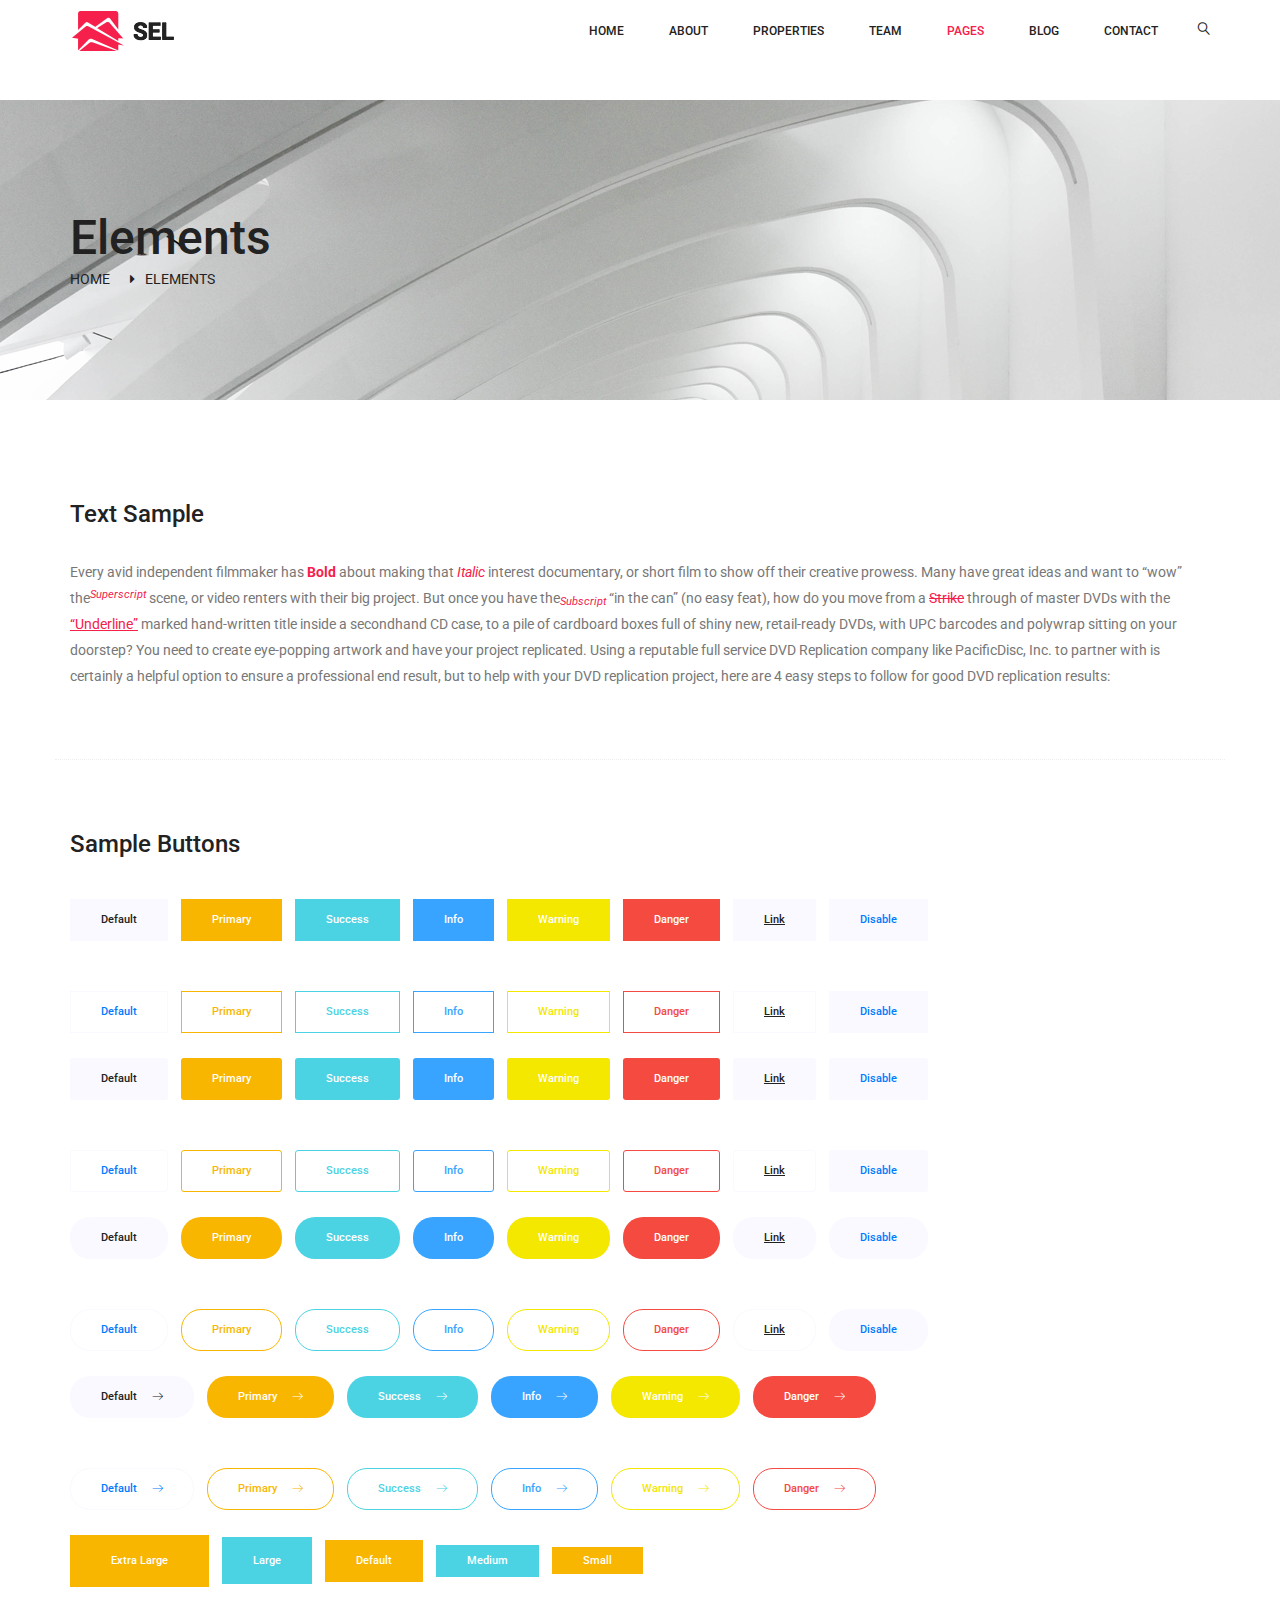
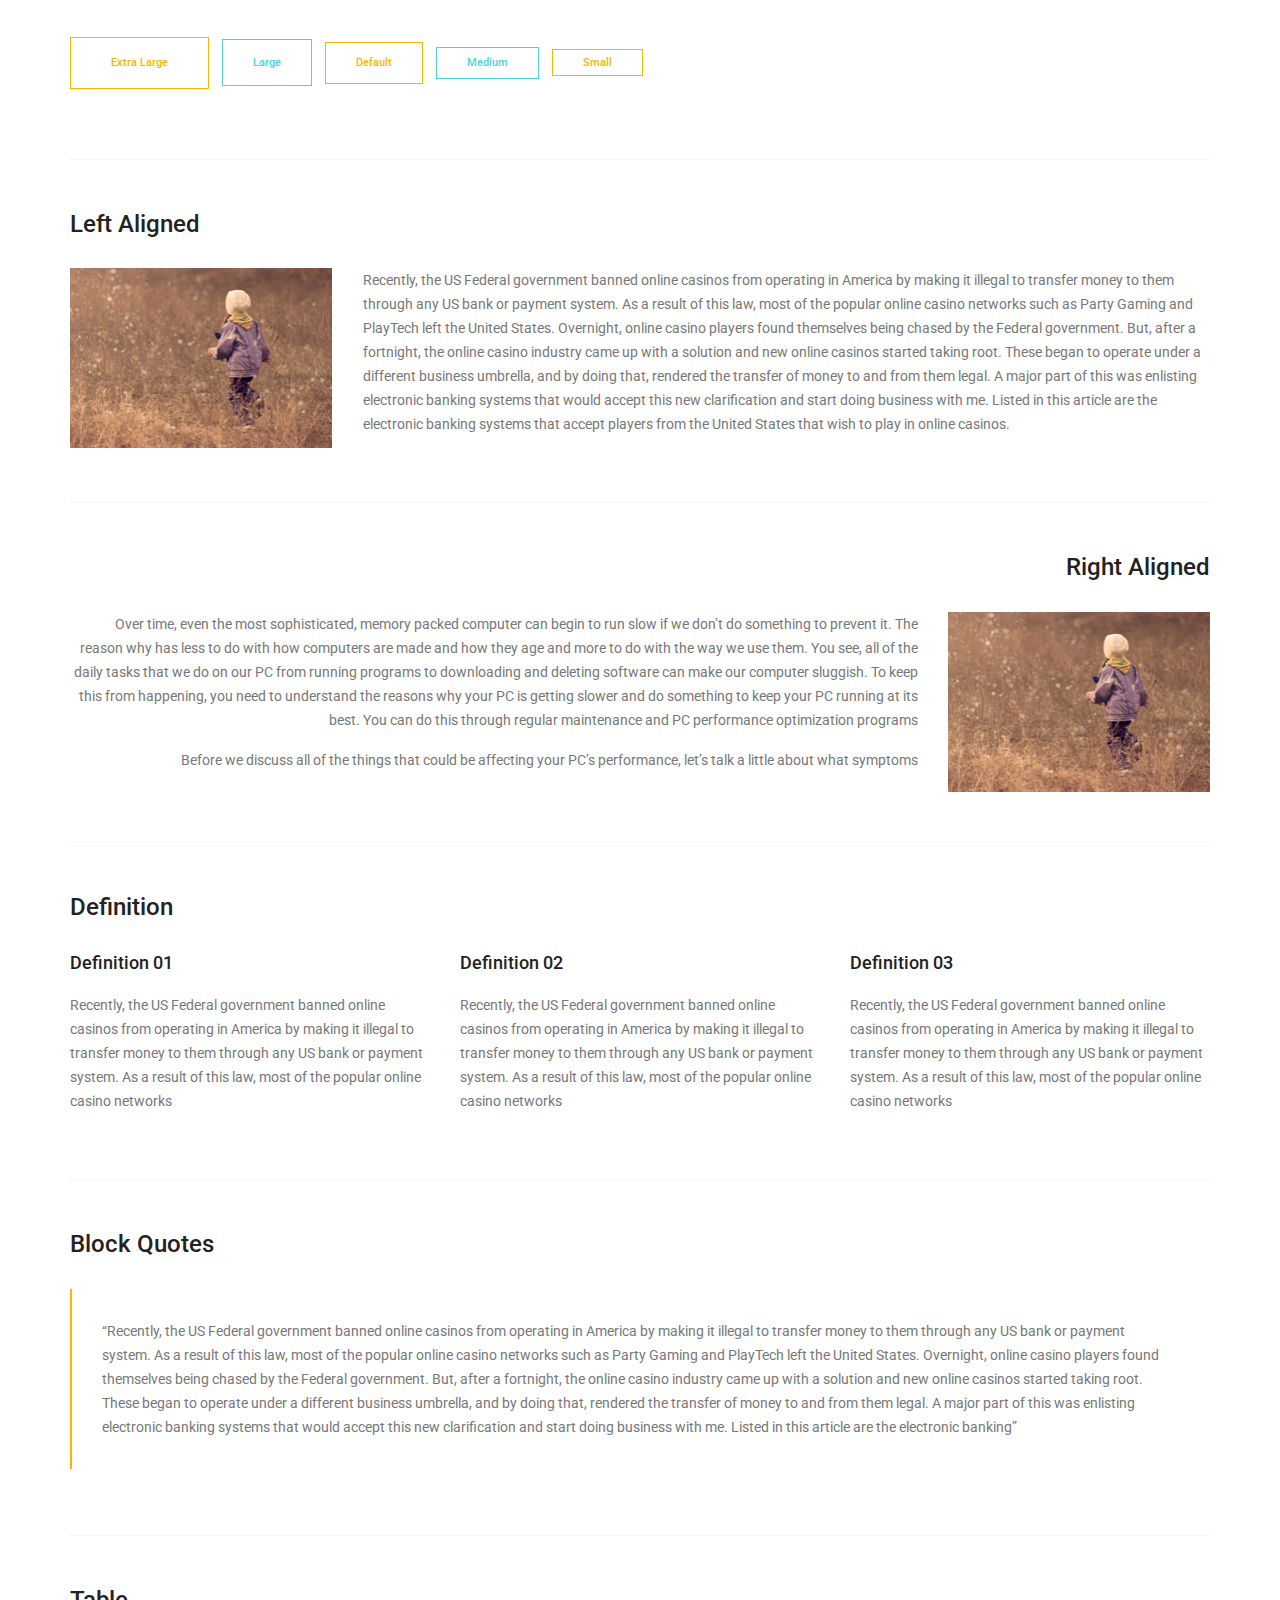
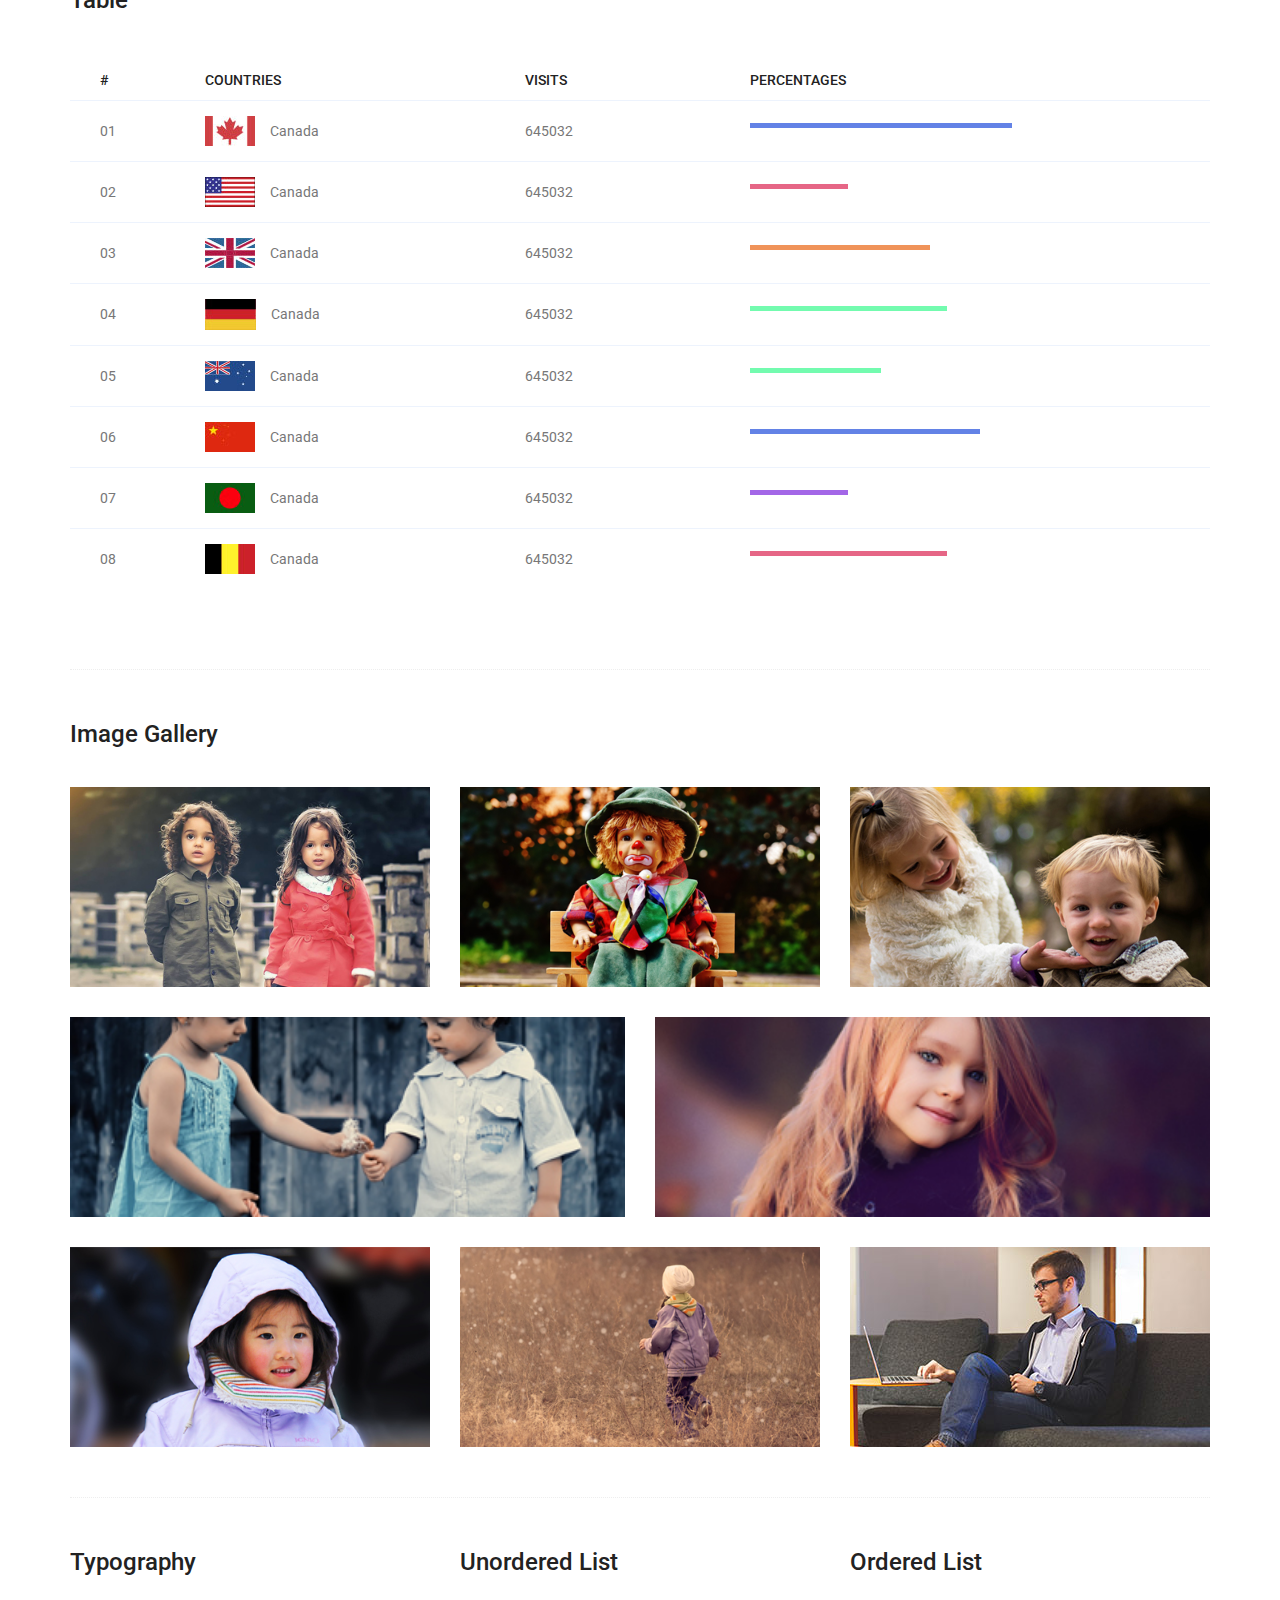
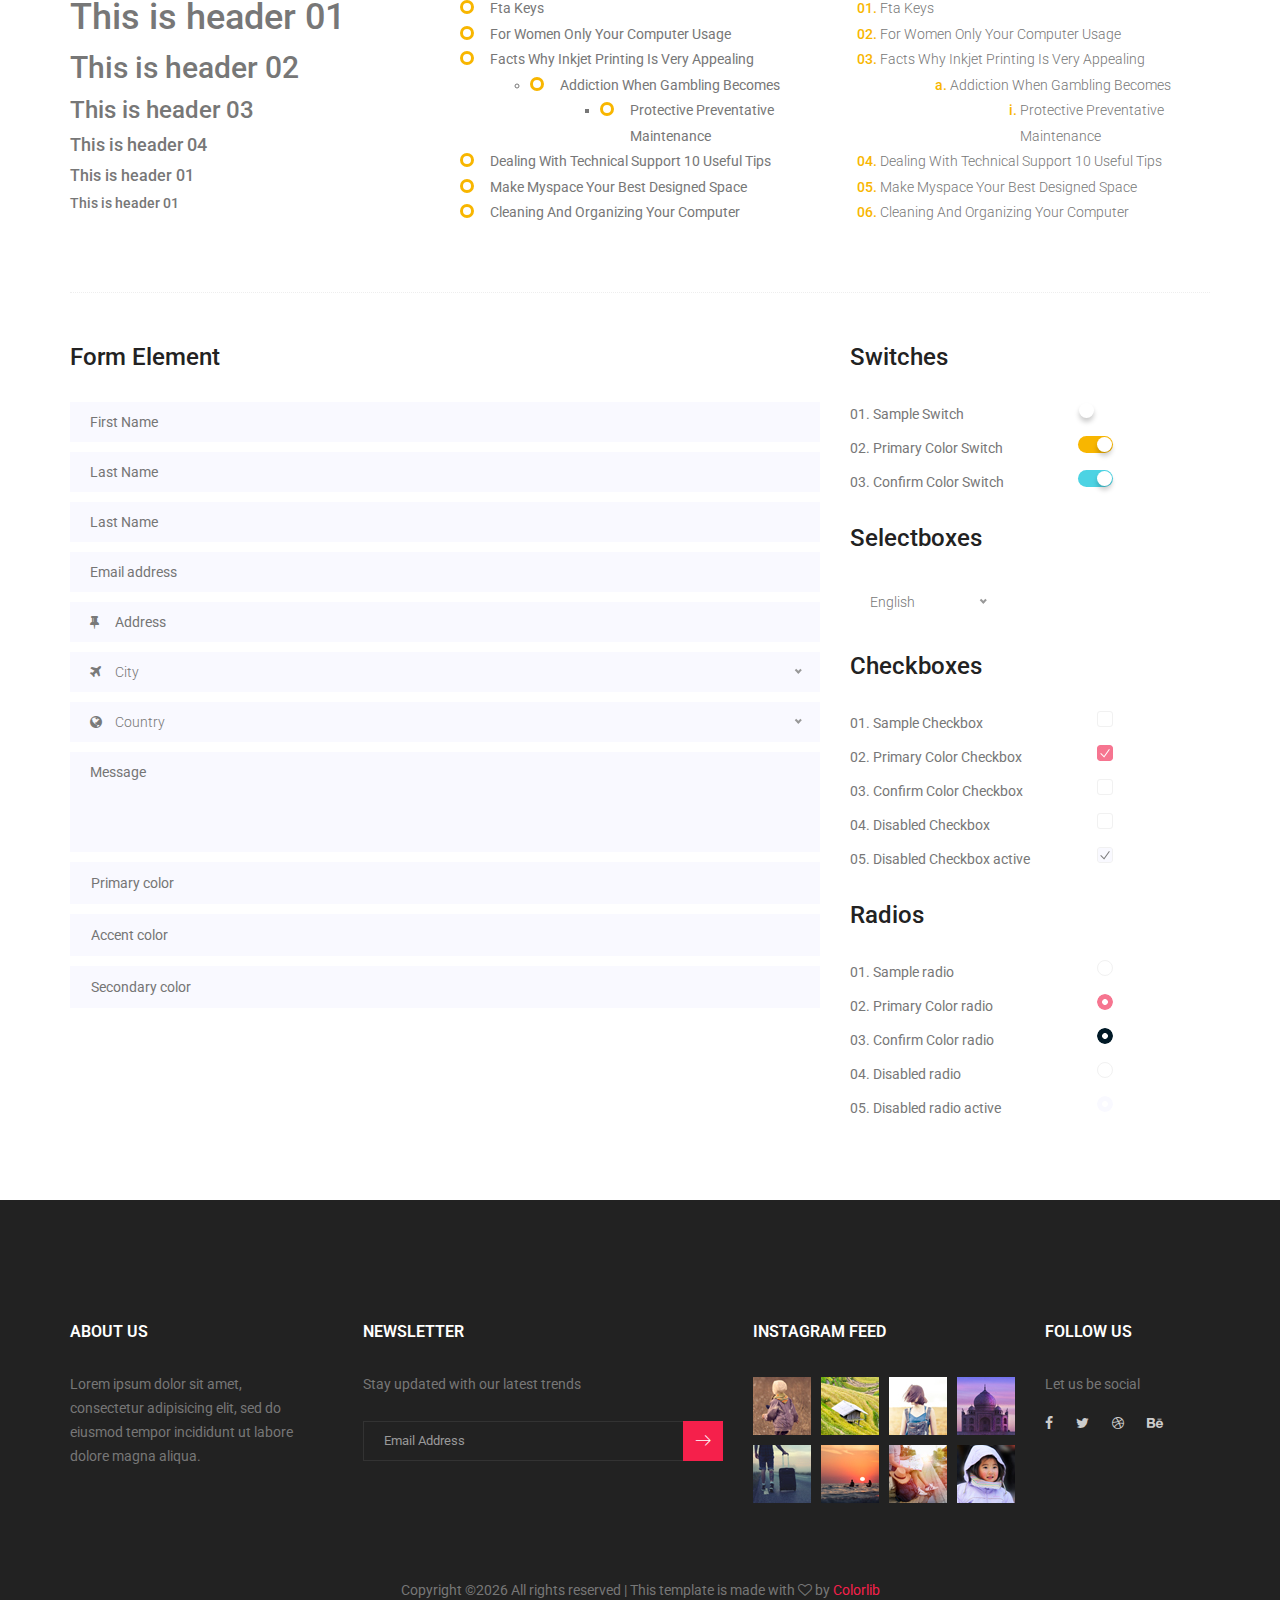
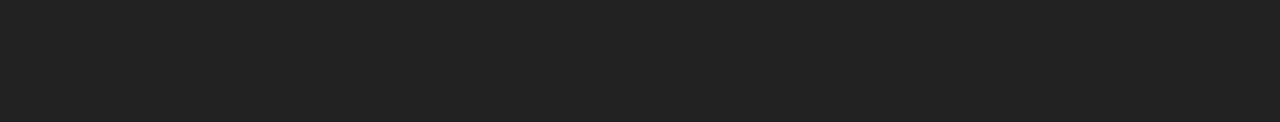
<file: elements.html>
<!doctype html>
<html lang="en">
    <head>
        <!-- Required meta tags -->
        <meta charset="utf-8">
        <meta name="viewport" content="width=device-width, initial-scale=1, shrink-to-fit=no">
        <link rel="icon" href="img/favicon.png" type="image/png">
        <title>Real State Multi</title>
        <!-- Bootstrap CSS -->
        <link rel="stylesheet" href="css/bootstrap.css">
        <link rel="stylesheet" href="vendors/linericon/style.css">
        <link rel="stylesheet" href="css/font-awesome.min.css">
        <link rel="stylesheet" href="vendors/owl-carousel/owl.carousel.min.css">
        <link rel="stylesheet" href="vendors/lightbox/simpleLightbox.css">
        <link rel="stylesheet" href="vendors/nice-select/css/nice-select.css">
        <link rel="stylesheet" href="vendors/animate-css/animate.css">
        <!-- main css -->
        <link rel="stylesheet" href="css/style.css">
        <link rel="stylesheet" href="css/responsive.css">
    </head>
    <body>
        
        <!--================Header Menu Area =================-->
        <header class="header_area">
            <div class="main_menu">
            	<nav class="navbar navbar-expand-lg navbar-light">
					<div class="container box_1620">
						<!-- Brand and toggle get grouped for better mobile display -->
						<a class="navbar-brand logo_h" href="index.html"><img src="img/logo.png" alt=""></a>
						<button class="navbar-toggler" type="button" data-toggle="collapse" data-target="#navbarSupportedContent" aria-controls="navbarSupportedContent" aria-expanded="false" aria-label="Toggle navigation">
							<span class="icon-bar"></span>
							<span class="icon-bar"></span>
							<span class="icon-bar"></span>
						</button>
						<!-- Collect the nav links, forms, and other content for toggling -->
						<div class="collapse navbar-collapse offset" id="navbarSupportedContent">
							<ul class="nav navbar-nav menu_nav ml-auto">
								<li class="nav-item"><a class="nav-link" href="index.html">Home</a></li> 
								<li class="nav-item"><a class="nav-link" href="about-us.html">About</a></li>
								<li class="nav-item"><a class="nav-link" href="properties.html">Properties</a></li>
								<li class="nav-item"><a class="nav-link" href="agents.html">Team</a></li>
								<li class="nav-item submenu dropdown active">
									<a href="#" class="nav-link dropdown-toggle" data-toggle="dropdown" role="button" aria-haspopup="true" aria-expanded="false">Pages</a>
									<ul class="dropdown-menu">
										<li class="nav-item"><a class="nav-link" href="elements.html">Elements</a></li>
									</ul>
								</li> 
								<li class="nav-item submenu dropdown">
									<a href="#" class="nav-link dropdown-toggle" data-toggle="dropdown" role="button" aria-haspopup="true" aria-expanded="false">Blog</a>
									<ul class="dropdown-menu">
										<li class="nav-item"><a class="nav-link" href="blog.html">Blog</a></li>
										<li class="nav-item"><a class="nav-link" href="single-blog.html">Blog Details</a></li>
									</ul>
								</li> 
								<li class="nav-item"><a class="nav-link" href="contact.html">Contact</a></li>
							</ul>
							<ul class="nav navbar-nav navbar-right">
								<li class="nav-item"><a href="#" class="search"><i class="lnr lnr-magnifier"></i></a></li>
							</ul>
						</div> 
					</div>
            	</nav>
            </div>
        </header>
        <!--================Header Menu Area =================-->
        
        <!--================Home Banner Area =================-->
        <section class="banner_area">
            <div class="banner_inner d-flex align-items-center">
            	<div class="overlay bg-parallax" data-stellar-ratio="0.9" data-stellar-vertical-offset="0" data-background=""></div>
				<div class="container">
					<div class="banner_content">
						<h2>Elements</h2>
						<div class="page_link">
							<a href="index.html">Home</a>
							<a href="elements.html">Elements</a>
						</div>
					</div>
				</div>
            </div>
        </section>
        <!--================End Home Banner Area =================-->
        
        
        <!-- Start Sample Area -->
			<section class="sample-text-area">
				<div class="container">
					<h3 class="text-heading title_color">Text Sample</h3>
					<p class="sample-text">
						Every avid independent filmmaker has <b>Bold</b> about making that <i>Italic</i> interest documentary, or short film to show off their creative prowess. Many have great ideas and want to “wow” the<sup>Superscript</sup> scene, or video renters with their big project.  But once you have the<sub>Subscript</sub> “in the can” (no easy feat), how do you move from a <del>Strike</del> through of master DVDs with the <u>“Underline”</u> marked hand-written title inside a secondhand CD case, to a pile of cardboard boxes full of shiny new, retail-ready DVDs, with UPC barcodes and polywrap sitting on your doorstep?  You need to create eye-popping artwork and have your project replicated. Using a reputable full service DVD Replication company like PacificDisc, Inc. to partner with is certainly a helpful option to ensure a professional end result, but to help with your DVD replication project, here are 4 easy steps to follow for good DVD replication results: 

					</p>
				</div>
			</section>
			<!-- End Sample Area -->
			<!-- Start Button -->
			<section class="button-area">
				<div class="container border-top-generic">
					<h3 class="text-heading title_color">Sample Buttons</h3>
					<div class="button-group-area">
						<a href="#" class="genric-btn default">Default</a>
						<a href="#" class="genric-btn primary">Primary</a>
						<a href="#" class="genric-btn success">Success</a>
						<a href="#" class="genric-btn info">Info</a>
						<a href="#" class="genric-btn warning">Warning</a>
						<a href="#" class="genric-btn danger">Danger</a>
						<a href="#" class="genric-btn link">Link</a>
						<a href="#" class="genric-btn disable">Disable</a>
					</div>
					<div class="button-group-area mt-10">
						<a href="#" class="genric-btn default-border">Default</a>
						<a href="#" class="genric-btn primary-border">Primary</a>
						<a href="#" class="genric-btn success-border">Success</a>
						<a href="#" class="genric-btn info-border">Info</a>
						<a href="#" class="genric-btn warning-border">Warning</a>
						<a href="#" class="genric-btn danger-border">Danger</a>
						<a href="#" class="genric-btn link-border">Link</a>
						<a href="#" class="genric-btn disable">Disable</a>
					</div>
					<div class="button-group-area mt-40">
						<a href="#" class="genric-btn default radius">Default</a>
						<a href="#" class="genric-btn primary radius">Primary</a>
						<a href="#" class="genric-btn success radius">Success</a>
						<a href="#" class="genric-btn info radius">Info</a>
						<a href="#" class="genric-btn warning radius">Warning</a>
						<a href="#" class="genric-btn danger radius">Danger</a>
						<a href="#" class="genric-btn link radius">Link</a>
						<a href="#" class="genric-btn disable radius">Disable</a>
					</div>
					<div class="button-group-area mt-10">
						<a href="#" class="genric-btn default-border radius">Default</a>
						<a href="#" class="genric-btn primary-border radius">Primary</a>
						<a href="#" class="genric-btn success-border radius">Success</a>
						<a href="#" class="genric-btn info-border radius">Info</a>
						<a href="#" class="genric-btn warning-border radius">Warning</a>
						<a href="#" class="genric-btn danger-border radius">Danger</a>
						<a href="#" class="genric-btn link-border radius">Link</a>
						<a href="#" class="genric-btn disable radius">Disable</a>
					</div>
					<div class="button-group-area mt-40">
						<a href="#" class="genric-btn default circle">Default</a>
						<a href="#" class="genric-btn primary circle">Primary</a>
						<a href="#" class="genric-btn success circle">Success</a>
						<a href="#" class="genric-btn info circle">Info</a>
						<a href="#" class="genric-btn warning circle">Warning</a>
						<a href="#" class="genric-btn danger circle">Danger</a>
						<a href="#" class="genric-btn link circle">Link</a>
						<a href="#" class="genric-btn disable circle">Disable</a>
					</div>
					<div class="button-group-area mt-10">
						<a href="#" class="genric-btn default-border circle">Default</a>
						<a href="#" class="genric-btn primary-border circle">Primary</a>
						<a href="#" class="genric-btn success-border circle">Success</a>
						<a href="#" class="genric-btn info-border circle">Info</a>
						<a href="#" class="genric-btn warning-border circle">Warning</a>
						<a href="#" class="genric-btn danger-border circle">Danger</a>
						<a href="#" class="genric-btn link-border circle">Link</a>
						<a href="#" class="genric-btn disable circle">Disable</a>
					</div>
					<div class="button-group-area mt-40">
						<a href="#" class="genric-btn default circle arrow">Default<span class="lnr lnr-arrow-right"></span></a>
						<a href="#" class="genric-btn primary circle arrow">Primary<span class="lnr lnr-arrow-right"></span></a>
						<a href="#" class="genric-btn success circle arrow">Success<span class="lnr lnr-arrow-right"></span></a>
						<a href="#" class="genric-btn info circle arrow">Info<span class="lnr lnr-arrow-right"></span></a>
						<a href="#" class="genric-btn warning circle arrow">Warning<span class="lnr lnr-arrow-right"></span></a>
						<a href="#" class="genric-btn danger circle arrow">Danger<span class="lnr lnr-arrow-right"></span></a>
					</div>
					<div class="button-group-area mt-10">
						<a href="#" class="genric-btn default-border circle arrow">Default<span class="lnr lnr-arrow-right"></span></a>
						<a href="#" class="genric-btn primary-border circle arrow">Primary<span class="lnr lnr-arrow-right"></span></a>
						<a href="#" class="genric-btn success-border circle arrow">Success<span class="lnr lnr-arrow-right"></span></a>
						<a href="#" class="genric-btn info-border circle arrow">Info<span class="lnr lnr-arrow-right"></span></a>
						<a href="#" class="genric-btn warning-border circle arrow">Warning<span class="lnr lnr-arrow-right"></span></a>
						<a href="#" class="genric-btn danger-border circle arrow">Danger<span class="lnr lnr-arrow-right"></span></a>
					</div>
					<div class="button-group-area mt-40">
						<a href="#" class="genric-btn primary e-large">Extra Large</a>
						<a href="#" class="genric-btn success large">Large</a>
						<a href="#" class="genric-btn primary">Default</a>
						<a href="#" class="genric-btn success medium">Medium</a>
						<a href="#" class="genric-btn primary small">Small</a>
					</div>
					<div class="button-group-area mt-10">
						<a href="#" class="genric-btn primary-border e-large">Extra Large</a>
						<a href="#" class="genric-btn success-border large">Large</a>
						<a href="#" class="genric-btn primary-border">Default</a>
						<a href="#" class="genric-btn success-border medium">Medium</a>
						<a href="#" class="genric-btn primary-border small">Small</a>
					</div>
				</div>
			</section>
			<!-- End Button -->
			<!-- Start Align Area -->
			<div class="whole-wrap">
				<div class="container">
					<div class="section-top-border">
						<h3 class="mb-30 title_color">Left Aligned</h3>
						<div class="row">
							<div class="col-md-3">
								<img src="img/elements/d.jpg" alt="" class="img-fluid">
							</div>
							<div class="col-md-9 mt-sm-20 left-align-p">
								<p>Recently, the US Federal government banned online casinos from operating in America by making it illegal to transfer money to them through any US bank or payment system. As a result of this law, most of the popular online casino networks such as Party Gaming and PlayTech left the United States. Overnight, online casino players found themselves being chased by the Federal government. But, after a fortnight, the online casino industry came up with a solution and new online casinos started taking root. These began to operate under a different business umbrella, and by doing that, rendered the transfer of money to and from them legal. A major part of this was enlisting electronic banking systems that would accept this new clarification and start doing business with me. Listed in this article are the electronic banking systems that accept players from the United States that wish to play in online casinos.</p>
							</div>
						</div>
					</div>
					<div class="section-top-border text-right">
						<h3 class="mb-30 title_color">Right Aligned</h3>
						<div class="row">
							<div class="col-md-9">
								<p class="text-right">Over time, even the most sophisticated, memory packed computer can begin to run slow if we don’t do something to prevent it. The reason why has less to do with how computers are made and how they age and more to do with the way we use them. You see, all of the daily tasks that we do on our PC from running programs to downloading and deleting software can make our computer sluggish. To keep this from happening, you need to understand the reasons why your PC is getting slower and do something to keep your PC running at its best. You can do this through regular maintenance and PC performance optimization programs</p>
								<p class="text-right">Before we discuss all of the things that could be affecting your PC’s performance, let’s talk a little about what symptoms</p>
							</div>
							<div class="col-md-3">
								<img src="img/elements/d.jpg" alt="" class="img-fluid">
							</div>
						</div>
					</div>
					<div class="section-top-border">
						<h3 class="mb-30 title_color">Definition</h3>
						<div class="row">
							<div class="col-md-4">
								<div class="single-defination">
									<h4 class="mb-20">Definition 01</h4>
									<p>Recently, the US Federal government banned online casinos from operating in America by making it illegal to transfer money to them through any US bank or payment system. As a result of this law, most of the popular online casino networks</p>
								</div>
							</div>
							<div class="col-md-4">
								<div class="single-defination">
									<h4 class="mb-20">Definition 02</h4>
									<p>Recently, the US Federal government banned online casinos from operating in America by making it illegal to transfer money to them through any US bank or payment system. As a result of this law, most of the popular online casino networks</p>
								</div>
							</div>
							<div class="col-md-4">
								<div class="single-defination">
									<h4 class="mb-20">Definition 03</h4>
									<p>Recently, the US Federal government banned online casinos from operating in America by making it illegal to transfer money to them through any US bank or payment system. As a result of this law, most of the popular online casino networks</p>
								</div>
							</div>
						</div>
					</div>
					<div class="section-top-border">
						<h3 class="mb-30 title_color">Block Quotes</h3>
						<div class="row">
							<div class="col-lg-12">
								<blockquote class="generic-blockquote">
									“Recently, the US Federal government banned online casinos from operating in America by making it illegal to transfer money to them through any US bank or payment system. As a result of this law, most of the popular online casino networks such as Party Gaming and PlayTech left the United States. Overnight, online casino players found themselves being chased by the Federal government. But, after a fortnight, the online casino industry came up with a solution and new online casinos started taking root. These began to operate under a different business umbrella, and by doing that, rendered the transfer of money to and from them legal. A major part of this was enlisting electronic banking systems that would accept this new clarification and start doing business with me. Listed in this article are the electronic banking” 
								</blockquote>
							</div>
						</div>
					</div>
					<div class="section-top-border">
						<h3 class="mb-30 title_color">Table</h3>
						<div class="progress-table-wrap">
							<div class="progress-table">
								<div class="table-head">
									<div class="serial">#</div>
									<div class="country">Countries</div>
									<div class="visit">Visits</div>
									<div class="percentage">Percentages</div>
								</div>
								<div class="table-row">
									<div class="serial">01</div>
									<div class="country"> <img src="img/elements/f1.jpg" alt="flag">Canada</div>
									<div class="visit">645032</div>
									<div class="percentage">
										<div class="progress">
											<div class="progress-bar color-1" role="progressbar" style="width: 80%" aria-valuenow="80" aria-valuemin="0" aria-valuemax="100"></div>
										</div>
									</div>
								</div>
								<div class="table-row">
									<div class="serial">02</div>
									<div class="country"> <img src="img/elements/f2.jpg" alt="flag">Canada</div>
									<div class="visit">645032</div>
									<div class="percentage">
										<div class="progress">
											<div class="progress-bar color-2" role="progressbar" style="width: 30%" aria-valuenow="30" aria-valuemin="0" aria-valuemax="100"></div>
										</div>
									</div>
								</div>
								<div class="table-row">
									<div class="serial">03</div>
									<div class="country"> <img src="img/elements/f3.jpg" alt="flag">Canada</div>
									<div class="visit">645032</div>
									<div class="percentage">
										<div class="progress">
											<div class="progress-bar color-3" role="progressbar" style="width: 55%" aria-valuenow="55" aria-valuemin="0" aria-valuemax="100"></div>
										</div>
									</div>
								</div>
								<div class="table-row">
									<div class="serial">04</div>
									<div class="country"> <img src="img/elements/f4.jpg" alt="flag">Canada</div>
									<div class="visit">645032</div>
									<div class="percentage">
										<div class="progress">
											<div class="progress-bar color-4" role="progressbar" style="width: 60%" aria-valuenow="60" aria-valuemin="0" aria-valuemax="100"></div>
										</div>
									</div>
								</div>
								<div class="table-row">
									<div class="serial">05</div>
									<div class="country"> <img src="img/elements/f5.jpg" alt="flag">Canada</div>
									<div class="visit">645032</div>
									<div class="percentage">
										<div class="progress">
											<div class="progress-bar color-5" role="progressbar" style="width: 40%" aria-valuenow="40" aria-valuemin="0" aria-valuemax="100"></div>
										</div>
									</div>
								</div>
								<div class="table-row">
									<div class="serial">06</div>
									<div class="country"> <img src="img/elements/f6.jpg" alt="flag">Canada</div>
									<div class="visit">645032</div>
									<div class="percentage">
										<div class="progress">
											<div class="progress-bar color-6" role="progressbar" style="width: 70%" aria-valuenow="70" aria-valuemin="0" aria-valuemax="100"></div>
										</div>
									</div>
								</div>
								<div class="table-row">
									<div class="serial">07</div>
									<div class="country"> <img src="img/elements/f7.jpg" alt="flag">Canada</div>
									<div class="visit">645032</div>
									<div class="percentage">
										<div class="progress">
											<div class="progress-bar color-7" role="progressbar" style="width: 30%" aria-valuenow="30" aria-valuemin="0" aria-valuemax="100"></div>
										</div>
									</div>
								</div>
								<div class="table-row">
									<div class="serial">08</div>
									<div class="country"> <img src="img/elements/f8.jpg" alt="flag">Canada</div>
									<div class="visit">645032</div>
									<div class="percentage">
										<div class="progress">
											<div class="progress-bar color-8" role="progressbar" style="width: 60%" aria-valuenow="60" aria-valuemin="0" aria-valuemax="100"></div>
										</div>
									</div>
								</div>
							</div>
						</div>
					</div>
					<div class="section-top-border">
						<h3 class="title_color">Image Gallery</h3>
						<div class="row gallery-item">
							<div class="col-md-4">
								<a href="img/elements/g1.jpg" class="img-gal"><div class="single-gallery-image" style="background: url(img/elements/g1.jpg);"></div></a>
							</div>
							<div class="col-md-4">
								<a href="img/elements/g2.jpg" class="img-gal"><div class="single-gallery-image" style="background: url(img/elements/g2.jpg);"></div></a>
							</div>
							<div class="col-md-4">
								<a href="img/elements/g3.jpg" class="img-gal"><div class="single-gallery-image" style="background: url(img/elements/g3.jpg);"></div></a>
							</div>
							<div class="col-md-6">
								<a href="img/elements/g4.jpg" class="img-gal"><div class="single-gallery-image" style="background: url(img/elements/g4.jpg);"></div></a>
							</div>
							<div class="col-md-6">
								<a href="img/elements/g5.jpg" class="img-gal"><div class="single-gallery-image" style="background: url(img/elements/g5.jpg);"></div></a>
							</div>
							<div class="col-md-4">
								<a href="img/elements/g6.jpg" class="img-gal"><div class="single-gallery-image" style="background: url(img/elements/g6.jpg);"></div></a>
							</div>
							<div class="col-md-4">
								<a href="img/elements/g7.jpg" class="img-gal"><div class="single-gallery-image" style="background: url(img/elements/g7.jpg);"></div></a>
							</div>
							<div class="col-md-4">
								<a href="img/elements/g8.jpg" class="img-gal"><div class="single-gallery-image" style="background: url(img/elements/g8.jpg);"></div></a>
							</div>
						</div>
					</div>
					<div class="section-top-border">
						<div class="row">
							<div class="col-lg-4 col-sm-6 typo-sec">
								<h3 class="mb-20 title_color">Typography</h3>
								<div class="typography">
									<h1 class="typo-list">This is header 01</h1>
									<h2 class="typo-list">This is header 02</h2>
									<h3 class="typo-list">This is header 03</h3>
									<h4 class="typo-list">This is header 04</h4>
									<h5 class="typo-list">This is header 01</h5>
									<h6 class="typo-list">This is header 01</h6>
								</div>
							</div>
							<div class="col-lg-4 col-sm-6 mt-sm-30 typo-sec">
								<h3 class="mb-20 title_color">Unordered List</h3>
								<div class="">
									<ul class="unordered-list">
										<li>Fta Keys</li>
										<li>For Women Only Your Computer Usage</li>
										<li>Facts Why Inkjet Printing Is Very Appealing
											<ul>
												<li>Addiction When Gambling Becomes
													<ul>
														<li>Protective Preventative Maintenance</li>
													</ul>
												</li>
											</ul>
										</li>
										<li>Dealing With Technical Support 10 Useful Tips</li>
										<li>Make Myspace Your Best Designed Space</li>
										<li>Cleaning And Organizing Your Computer</li>
									</ul>
								</div>
							</div>
							<div class="col-lg-4 col-sm-6 mt-sm-30 typo-sec">
								<h3 class="mb-20 title_color">Ordered List</h3>
								<div class="">
									<ol class="ordered-list">
										<li><span>Fta Keys</span></li>
										<li><span>For Women Only Your Computer Usage</span></li>
										<li><span>Facts Why Inkjet Printing Is Very Appealing</span>
											<ol class="ordered-list-alpha">
												<li><span>Addiction When Gambling Becomes</span>
													<ol class="ordered-list-roman">
														<li><span>Protective Preventative Maintenance</span></li>
													</ol>
												</li>
											</ol>
										</li>
										<li><span>Dealing With Technical Support 10 Useful Tips</span></li>
										<li><span>Make Myspace Your Best Designed Space</span></li>
										<li><span>Cleaning And Organizing Your Computer</span></li>
									</ol>
								</div>
							</div>
						</div>
					</div>
					<div class="section-top-border">
						<div class="row">
							<div class="col-lg-8 col-md-8">
								<h3 class="mb-30 title_color">Form Element</h3>
								<form action="#">
									<div class="mt-10">
										<input type="text" name="first_name" placeholder="First Name" onfocus="this.placeholder = ''" onblur="this.placeholder = 'First Name'" required class="single-input">
									</div>
									<div class="mt-10">
										<input type="text" name="last_name" placeholder="Last Name" onfocus="this.placeholder = ''" onblur="this.placeholder = 'Last Name'" required class="single-input">
									</div>
									<div class="mt-10">
										<input type="text" name="last_name" placeholder="Last Name" onfocus="this.placeholder = ''" onblur="this.placeholder = 'Last Name'" required class="single-input">
									</div>
									<div class="mt-10">
										<input type="email" name="EMAIL" placeholder="Email address" onfocus="this.placeholder = ''" onblur="this.placeholder = 'Email address'" required class="single-input">
									</div>
									<div class="input-group-icon mt-10">
										<div class="icon"><i class="fa fa-thumb-tack" aria-hidden="true"></i></div>
										<input type="text" name="address" placeholder="Address" onfocus="this.placeholder = ''" onblur="this.placeholder = 'Address'" required class="single-input">
									</div>
									<div class="input-group-icon mt-10">
										<div class="icon"><i class="fa fa-plane" aria-hidden="true"></i></div>
										<div class="form-select" id="default-select">
											<select>
												<option value="1">City</option>
												<option value="1">Dhaka</option>
												<option value="1">Dilli</option>
												<option value="1">Newyork</option>
												<option value="1">Islamabad</option>
											</select>
										</div>
									</div>
									<div class="input-group-icon mt-10">
										<div class="icon"><i class="fa fa-globe" aria-hidden="true"></i></div>
										<div class="form-select" id="default-select2">
											<select>
												<option value="1">Country</option>
												<option value="1">Bangladesh</option>
												<option value="1">India</option>
												<option value="1">England</option>
												<option value="1">Srilanka</option>
											</select>
										</div>
									</div>
									
									<div class="mt-10">
										<textarea class="single-textarea" placeholder="Message" onfocus="this.placeholder = ''" onblur="this.placeholder = 'Message'" required></textarea>
									</div>
									<div class="mt-10">
										<input type="text" name="first_name" placeholder="Primary color" onfocus="this.placeholder = ''" onblur="this.placeholder = 'Primary color'" required class="single-input-primary">
									</div>
									<div class="mt-10">
										<input type="text" name="first_name" placeholder="Accent color" onfocus="this.placeholder = ''" onblur="this.placeholder = 'Accent color'" required class="single-input-accent">
									</div>
									<div class="mt-10">
										<input type="text" name="first_name" placeholder="Secondary color" onfocus="this.placeholder = ''" onblur="this.placeholder = 'Secondary color'" required class="single-input-secondary">
									</div>
								</form>
							</div>
							<div class="col-lg-3 col-md-4 mt-sm-30 element-wrap">
								<div class="single-element-widget">
									<h3 class="mb-30 title_color">Switches</h3>
									<div class="switch-wrap d-flex justify-content-between">
										<p>01. Sample Switch</p>
										<div class="primary-switch">
											<input type="checkbox" id="default-switch">
											<label for="default-switch"></label>
										</div>
									</div>
									<div class="switch-wrap d-flex justify-content-between">
										<p>02. Primary Color Switch</p>
										<div class="primary-switch">
											<input type="checkbox" id="primary-switch" checked>
											<label for="primary-switch"></label>
										</div>
									</div>
									<div class="switch-wrap d-flex justify-content-between">
										<p>03. Confirm Color Switch</p>
										<div class="confirm-switch">
											<input type="checkbox" id="confirm-switch" checked>
											<label for="confirm-switch"></label>
										</div>
									</div>
								</div>
								<div class="single-element-widget">
									<h3 class="mb-30 title_color">Selectboxes</h3>
									<div class="default-select" id="default-select">
										<select>
											<option value="1">English</option>
											<option value="1">Spanish</option>
											<option value="1">Arabic</option>
											<option value="1">Portuguise</option>
											<option value="1">Bengali</option>
										</select>
									</div>
								</div>
								<div class="single-element-widget">
									<h3 class="mb-30 title_color">Checkboxes</h3>
									<div class="switch-wrap d-flex justify-content-between">
										<p>01. Sample Checkbox</p>
										<div class="primary-checkbox">
											<input type="checkbox" id="default-checkbox">
											<label for="default-checkbox"></label>
										</div>
									</div>
									<div class="switch-wrap d-flex justify-content-between">
										<p>02. Primary Color Checkbox</p>
										<div class="primary-checkbox">
											<input type="checkbox" id="primary-checkbox" checked>
											<label for="primary-checkbox"></label>
										</div>
									</div>
									<div class="switch-wrap d-flex justify-content-between">
										<p>03. Confirm Color Checkbox</p>
										<div class="confirm-checkbox">
											<input type="checkbox" id="confirm-checkbox">
											<label for="confirm-checkbox"></label>
										</div>
									</div>
									<div class="switch-wrap d-flex justify-content-between">
										<p>04. Disabled Checkbox</p>
										<div class="disabled-checkbox">
											<input type="checkbox" id="disabled-checkbox" disabled>
											<label for="disabled-checkbox"></label>
										</div>
									</div>
									<div class="switch-wrap d-flex justify-content-between">
										<p>05. Disabled Checkbox active</p>
										<div class="disabled-checkbox">
											<input type="checkbox" id="disabled-checkbox-active" checked disabled>
											<label for="disabled-checkbox-active"></label>
										</div>
									</div>
								</div>
								<div class="single-element-widget">
									<h3 class="mb-30 title_color">Radios</h3>
									<div class="switch-wrap d-flex justify-content-between">
										<p>01. Sample radio</p>
										<div class="primary-radio">
											<input type="checkbox" id="default-radio">
											<label for="default-radio"></label>
										</div>
									</div>
									<div class="switch-wrap d-flex justify-content-between">
										<p>02. Primary Color radio</p>
										<div class="primary-radio">
											<input type="checkbox" id="primary-radio" checked>
											<label for="primary-radio"></label>
										</div>
									</div>
									<div class="switch-wrap d-flex justify-content-between">
										<p>03. Confirm Color radio</p>
										<div class="confirm-radio">
											<input type="checkbox" id="confirm-radio" checked>
											<label for="confirm-radio"></label>
										</div>
									</div>
									<div class="switch-wrap d-flex justify-content-between">
										<p>04. Disabled radio</p>
										<div class="disabled-radio">
											<input type="checkbox" id="disabled-radio" disabled>
											<label for="disabled-radio"></label>
										</div>
									</div>
									<div class="switch-wrap d-flex justify-content-between">
										<p>05. Disabled radio active</p>
										<div class="disabled-radio">
											<input type="checkbox" id="disabled-radio-active" checked disabled>
											<label for="disabled-radio-active"></label>
										</div>
									</div>
								</div>
							</div>
						</div>
					</div>
				</div>
			</div>
			<!-- End Align Area -->
        
        <!--================ start footer Area  =================-->	
        <footer class="footer-area p_120">
            <div class="container">
                <div class="row">
                    <div class="col-lg-3  col-md-6 col-sm-6">
                        <div class="single-footer-widget">
                            <h6 class="footer_title">About Us</h6>
                            <p>Lorem ipsum dolor sit amet, consectetur adipisicing elit, sed do eiusmod tempor incididunt ut labore dolore magna aliqua.</p>
                        </div>
                    </div>
                    <div class="col-lg-4 col-md-6 col-sm-6">
                        <div class="single-footer-widget">
                            <h6 class="footer_title">Newsletter</h6>
                            <p>Stay updated with our latest trends</p>		
                            <div id="mc_embed_signup">
                                <form target="_blank" action="https://spondonit.us12.list-manage.com/subscribe/post?u=1462626880ade1ac87bd9c93a&amp;id=92a4423d01" method="get" class="subscribe_form relative">
                                    <div class="input-group d-flex flex-row">
                                        <input name="EMAIL" placeholder="Email Address" onfocus="this.placeholder = ''" onblur="this.placeholder = 'Email Address '" required="" type="email">
                                        <button class="btn sub-btn"><span class="lnr lnr-arrow-right"></span></button>		
                                    </div>									
                                    <div class="mt-10 info"></div>
                                </form>
                            </div>
                        </div>
                    </div>
                    <div class="col-lg-3 col-md-6 col-sm-6">
                        <div class="single-footer-widget instafeed">
                            <h6 class="footer_title">Instagram Feed</h6>
                            <ul class="list instafeed d-flex flex-wrap">
                                <li><img src="img/instagram/Image-01.jpg" alt=""></li>
                                <li><img src="img/instagram/Image-02.jpg" alt=""></li>
                                <li><img src="img/instagram/Image-03.jpg" alt=""></li>
                                <li><img src="img/instagram/Image-04.jpg" alt=""></li>
                                <li><img src="img/instagram/Image-05.jpg" alt=""></li>
                                <li><img src="img/instagram/Image-06.jpg" alt=""></li>
                                <li><img src="img/instagram/Image-07.jpg" alt=""></li>
                                <li><img src="img/instagram/Image-08.jpg" alt=""></li>
                            </ul>
                        </div>
                    </div>	
                    <div class="col-lg-2 col-md-6 col-sm-6">
                        <div class="single-footer-widget f_social_wd">
                            <h6 class="footer_title">Follow Us</h6>
                            <p>Let us be social</p>
                            <div class="f_social">
                            	<a href="#"><i class="fa fa-facebook"></i></a>
								<a href="#"><i class="fa fa-twitter"></i></a>
								<a href="#"><i class="fa fa-dribbble"></i></a>
								<a href="#"><i class="fa fa-behance"></i></a>
                            </div>
                        </div>
                    </div>						
                </div>
                <div class="row footer-bottom d-flex justify-content-between align-items-center">
                    <p class="col-lg-12 footer-text text-center"><!-- Link back to Colorlib can't be removed. Template is licensed under CC BY 3.0. -->
Copyright &copy;<script>document.write(new Date().getFullYear());</script> All rights reserved | This template is made with <i class="fa fa-heart-o" aria-hidden="true"></i> by <a href="https://colorlib.com" target="_blank">Colorlib</a>
<!-- Link back to Colorlib can't be removed. Template is licensed under CC BY 3.0. --></p>
                </div>
            </div>
        </footer>
		<!--================ End footer Area  =================-->
        
        
        
        
        <!-- Optional JavaScript -->
        <!-- jQuery first, then Popper.js, then Bootstrap JS -->
        <script src="js/jquery-3.2.1.min.js"></script>
        <script src="js/popper.js"></script>
        <script src="js/bootstrap.min.js"></script>
        <script src="js/stellar.js"></script>
        <script src="vendors/lightbox/simpleLightbox.min.js"></script>
        <script src="vendors/nice-select/js/jquery.nice-select.min.js"></script>
        <script src="vendors/isotope/imagesloaded.pkgd.min.js"></script>
        <script src="vendors/isotope/isotope-min.js"></script>
        <script src="vendors/owl-carousel/owl.carousel.min.js"></script>
        <script src="vendors/jquery-ui/jquery-ui.js"></script>
        <script src="js/jquery.ajaxchimp.min.js"></script>
        <script src="js/mail-script.js"></script>
        <script src="js/theme.js"></script>
    </body>
</html>
</file>
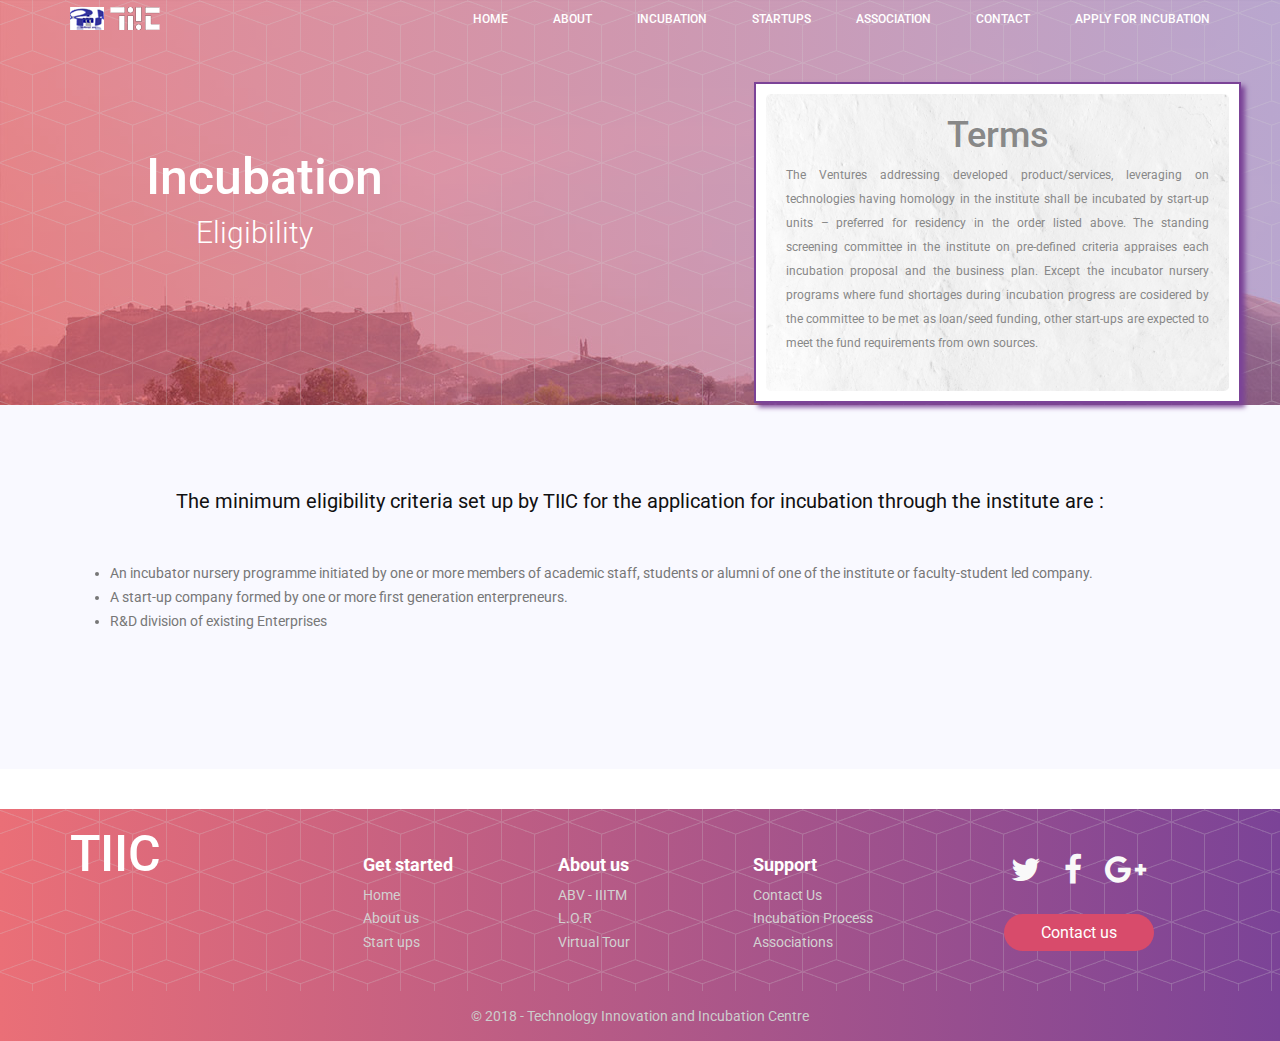
<file: eligibility.html>
<!doctype html>
<html lang="en">
    <head>
        <!-- Required meta tags -->
        <meta charset="utf-8">
        <meta name="viewport" content="width=device-width, initial-scale=1, shrink-to-fit=no">
        <link rel="icon" href="img/favicon.png" type="image/png">
        <title>Eligibility</title>
        <!-- Bootstrap CSS -->
        <link rel="stylesheet" href="css/bootstrap.css">
        <link rel="stylesheet" href="vendors/linericon/style.css">
        <link rel="stylesheet" href="css/font-awesome.min.css">
        <link rel="stylesheet" href="css/kaus.css">
        <link rel="stylesheet" href="vendors/owl-carousel/owl.carousel.min.css">
        <link rel="stylesheet" href="vendors/lightbox/simpleLightbox.css">
        <link rel="stylesheet" href="vendors/nice-select/css/nice-select.css">
        <link rel="stylesheet" href="vendors/animate-css/animate.css">
        <link rel="stylesheet" href="vendors/jquery-ui/jquery-ui.css">
        <link href="https://fonts.googleapis.com/css?family=Merriweather" rel="stylesheet"> 
        <!-- main css -->
        <link rel="stylesheet" href="css/style.css">
        <link rel="stylesheet" href="css/responsive.css">
        <link rel="stylesheet" href="css/footer.css">
    </head>
    <body>
        
        <!--================Header Menu Area =================-->
        <header class="header_area">
            <div class="main_menu">
              <nav class="navbar navbar-expand-lg navbar-light">
          <div class="container box_1620">
            <!-- Brand and toggle get grouped for better mobile display -->
            <a class="navbar-brand logo_h" href="index.html"><img src="img/tiic_logo.png" alt=""></a>
            <button class="navbar-toggler" type="button" data-toggle="collapse" data-target="#navbarSupportedContent" aria-controls="navbarSupportedContent" aria-expanded="false" aria-label="Toggle navigation">
              <span class="icon-bar"></span>
              <span class="icon-bar"></span>
              <span class="icon-bar"></span>
            </button>
            <!-- Collect the nav links, forms, and other content for toggling -->
            <div class="collapse navbar-collapse offset" id="navbarSupportedContent">
              <ul class="nav navbar-nav menu_nav ml-auto">
                <li class="nav-item"><a class="nav-link kaus-color-white" href="index.html">Home</a></li> 
                <li class="nav-item submenu dropdown">
                                    <a href="#" class="nav-link dropdown-toggle   kaus-color-white" data-toggle="dropdown" role="button" aria-haspopup="true" aria-expanded="false">About</a>
                                    <ul class="dropdown-menu">
                                        <li class="nav-item nav-item-bottom-less-kaus"><a class="nav-link nav-link-kaus" href="about-us.html">Program</a></li>
                                         <li class="nav-item nav-item-bottom-less-kaus"><a class="nav-link nav-link-kaus" href="about-us.html#tiic_body">Team</a></li>
                                          <li class="nav-item nav-item-bottom-less-kaus"><a class="nav-link nav-link-kaus" href="projectinterns.html">Projects and Internship</a></li>
                                          
                                    </ul>
                                </li>
                <li class="nav-item submenu dropdown">
                                    <a href="#" class="nav-link dropdown-toggle   kaus-color-white" data-toggle="dropdown" role="button" aria-haspopup="true" aria-expanded="false">Incubation</a>
                                    <ul class="dropdown-menu">
                                        <li class="nav-item nav-item-bottom-less-kaus"><a class="nav-link nav-link-kaus" href="eligibility.html">Eligibilty</a></li>
                                         <li class="nav-item nav-item-bottom-less-kaus"><a class="nav-link nav-link-kaus" href="fasttrack.html">Fast Incubation</a></li>
                                          <li class="nav-item nav-item-bottom-less-kaus"><a class="nav-link nav-link-kaus" href="incubationprocess.html">Incubation Process</a></li>
                                          <li class="nav-item nav-item-bottom-less-kaus"><a class="nav-link nav-link-kaus" href="lor.html">Letter of Recommandation</a></li>
                                    </ul>
                                </li>
                <li class="nav-item"><a class="nav-link  kaus-color-white" href="startups.html">StartUps</a></li>
                <li class="nav-item">
                  <a  class="nav-link kaus-color-white" href="association.html">Association</a>
                </li> 
                                <li class="nav-item"><a class="nav-link   kaus-color-white" href="contact.html">Contact</a></li>
                <li class="nav-item"><a class="nav-link   kaus-color-white" href="contact.html">Apply for Incubation</a></li>
              </ul>
            </div> 
          </div>
              </nav>
            </div>
        </header>
        <!--================Header Menu Area =================-->
        

    
    <header class="masthead">
      <div class="container h-100">
        <div class="row h-100">
          <div class="col-lg-7 my-auto">
            <div class="header-content mx-auto">
              <h1 class="mb-5">Incubation</h1>
              <h2 style="margin-top: -40px; font-weight: 300; margin-left: 10%;">Eligibility</h2>
             
            </div>
          </div>
          <div class="col-lg-5 my-auto">
            <div class="device-container">
              <div class="device-mockup iphone6_plus portrait white">
                <div class="device">
                <div style="padding: 10px;border: 2px solid #7b4397;background-color:  white;width: 150%;margin-left: -20%; box-shadow: 4px 4px 5px #7b4397;">
                  <div class="screen kaus-edit" style="background-color: #ffff; padding:20px 20px 20px 20px; border-radius: 5px;">
                        <h1 style="text-align: center; color: #888    ;">
                           Terms<br>
                        </h1>
                        <p style="font-size: 12px; text-align: justify;color: #888; margin-top: -50px;">
                            <br><br>
                             
                            The Ventures addressing developed product/services, leveraging on technologies having homology in the institute shall be incubated by start-up units – preferred for residency in the order listed above. The standing screening committee in the institute on pre-defined criteria appraises each incubation proposal and the business plan. Except the incubator nursery programs where fund shortages during incubation progress are cosidered by the committee to be met as loan/seed funding, other start-ups are expected to meet the fund requirements from own sources.


                        </p> 
                    </div>
                    <!-- Demo image for screen mockup, you can put an image here, some HTML, an animation, video, or anything else! -->
                   
                  </div>
                  <div class="button">
                    <!-- You can hook the "home button" to some JavaScript events or just remove it -->
                  </div>
                </div>
              </div>
            </div>
          </div>
        </div>
      </div>
    </header>
        <section class="feature_area p_120" style="margin-top: -60px;">
            <div class="container">
                <div class="kaus-mission-heading-2">
                    <br>
                    <h2 style="font-weight: 400;font-size: 20px;text-align:center;color: #111;">
                       The minimum eligibility criteria set up by TIIC for the application for incubation through the institute are :
                    </h2>
                    <br>
                    <p style="text-align: center;font-size: 20px;font-weight: 100;">
                        <ul>
                            <li>
                                An incubator nursery programme initiated by one or more members of academic staff, students or alumni of one of the institute or faculty-student led company.
                            </li>
                            <li>
                                A start-up company formed by one or more first generation enterpreneurs.
                            </li>
                            <li>
                                R&D division of existing Enterprises
                            </li>
                        </ul>
                    </p>
                </div>
            </div>
        </section>

           <footer id="myFooter" style="margin-top: 40px;">
        <div class="container">
            <div class="row">
                <div class="col-sm-3">
                    <h2 class="logo"><a href="#">TIIC </a></h2>
                </div>
                <div class="col-sm-2">
                    <h5>Get started</h5>
                    <ul>
                        <li><a href="index.html">Home</a></li>
                        <li><a href="about-us.html">About us</a></li>
                        <li><a href="startups.html">Start ups</a></li>
                    </ul>
                </div>
                <div class="col-sm-2">
                    <h5>About us</h5>
                    <ul>
                        <li><a href="https://iiitm.ac.in/">ABV - IIITM </a></li>
                        <li><a href="lor.html">L.O.R</a></li>
                        <li><a href="http://tiiciiitm.com/virtual_tour/VTABVIIITM.html">Virtual Tour</a></li>
                    </ul>
                </div>
                <div class="col-sm-2">
                    <h5>Support</h5>
                    <ul>
                        <li><a href="contact.html">Contact Us</a></li>
                        <li><a href="incubationprocess.html">Incubation  Process</a></li>
                        <li><a href="association.html">Associations</a></li>
                    </ul>
                </div>
                <div class="col-sm-3">
                    <div class="social-networks">
                        <a href="#" class="twitter"><i class="fa fa-twitter"></i></a>
                        <a href="#" class="facebook"><i class="fa fa-facebook"></i></a>
                        <a href="#" class="google"><i class="fa fa-google-plus"></i></a>
                    </div>
                    <button type="button" href="#" class="btn btn-default" >Contact us</button>
                </div>
            </div>
        </div>
        <div class="footer-copyright">
            <p>© 2018 - Technology Innovation and Incubation Centre</p>
        </div>
    </footer>
        <!--================End Home Banner Area =================-->
        
      
        
        
        <!-- Optional JavaScript -->
        <!-- jQuery first, then Popper.js, then Bootstrap JS -->
        <script src="js/jquery-3.2.1.min.js"></script>
        <script src="js/popper.js"></script>
        <script src="js/bootstrap.min.js"></script>
        <script src="js/stellar.js"></script>
        <script src="vendors/lightbox/simpleLightbox.min.js"></script>
        <script src="vendors/nice-select/js/jquery.nice-select.min.js"></script>
        <script src="vendors/isotope/imagesloaded.pkgd.min.js"></script>
        <script src="vendors/isotope/isotope-min.js"></script>
        <script src="vendors/owl-carousel/owl.carousel.min.js"></script>
        <script src="vendors/jquery-ui/jquery-ui.js"></script>
        <script src="js/jquery.ajaxchimp.min.js"></script>
        <script src="js/mail-script.js"></script>
        <script src="js/theme.js"></script>
    </body>
</html>
</file>
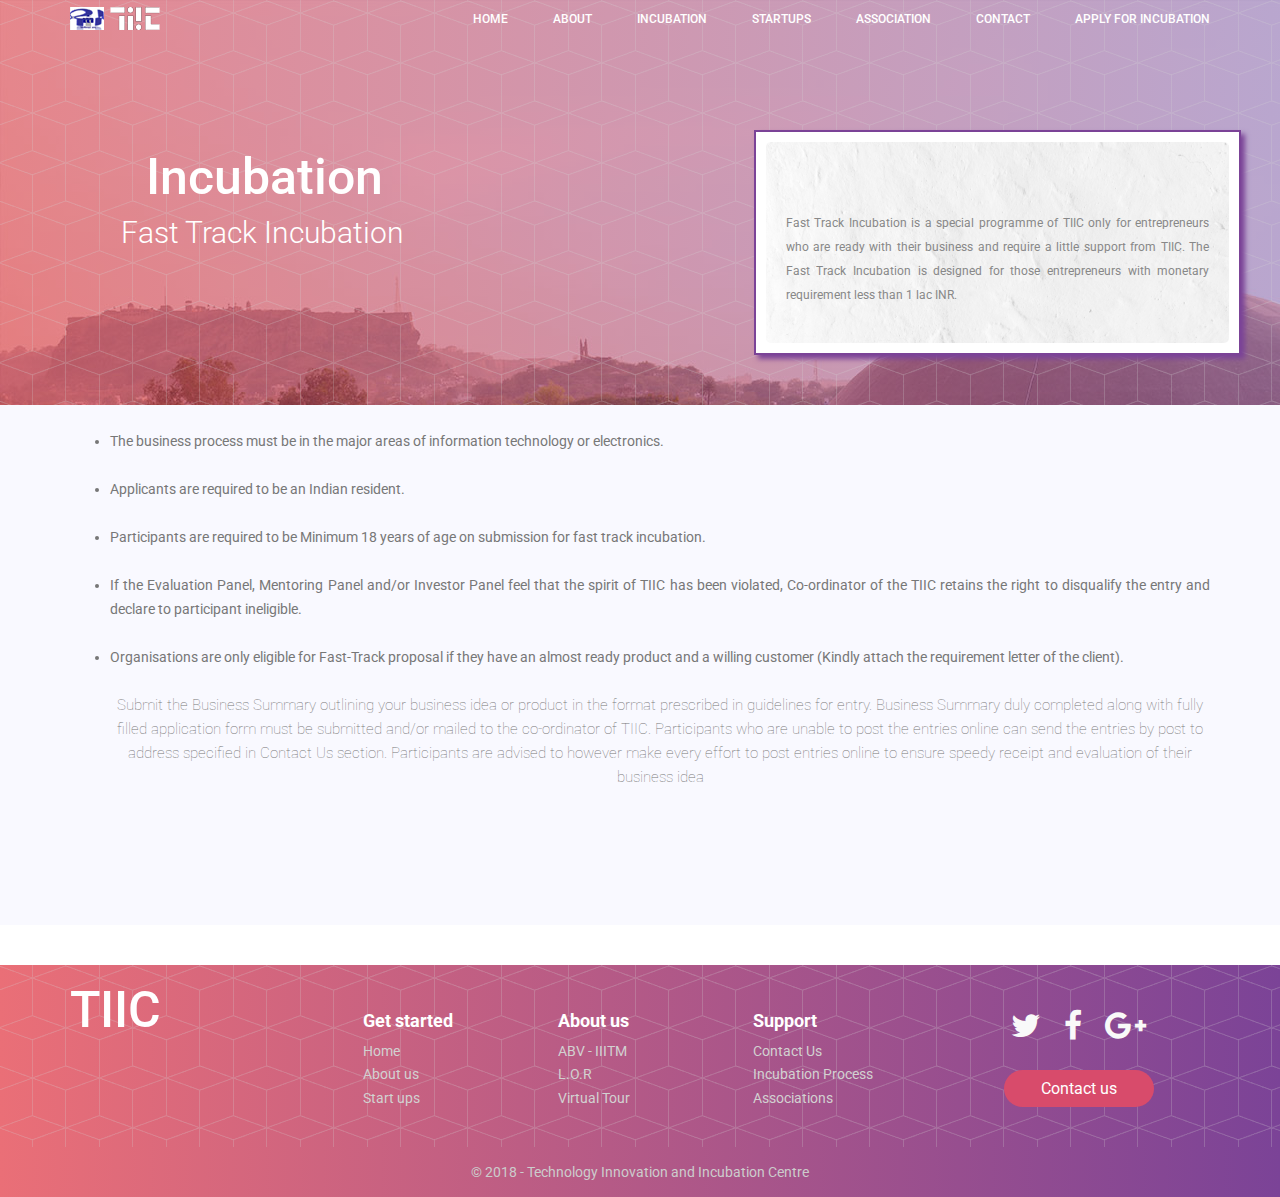
<file: fasttrack.html>
<!doctype html>
<html lang="en">
    <head>
        <!-- Required meta tags -->
        <meta charset="utf-8">
        <meta name="viewport" content="width=device-width, initial-scale=1, shrink-to-fit=no">
        <link rel="icon" href="img/favicon.png" type="image/png">
        <title>Fast Track Incubation</title>
        <!-- Bootstrap CSS -->
        <link rel="stylesheet" href="css/bootstrap.css">
        <link rel="stylesheet" href="vendors/linericon/style.css">
        <link rel="stylesheet" href="css/font-awesome.min.css">
        <link rel="stylesheet" href="css/kaus.css">
        <link rel="stylesheet" href="vendors/owl-carousel/owl.carousel.min.css">
        <link rel="stylesheet" href="vendors/lightbox/simpleLightbox.css">
        <link rel="stylesheet" href="vendors/nice-select/css/nice-select.css">
        <link rel="stylesheet" href="vendors/animate-css/animate.css">
        <link rel="stylesheet" href="vendors/jquery-ui/jquery-ui.css">
        <link href="https://fonts.googleapis.com/css?family=Merriweather" rel="stylesheet"> 
        <!-- main css -->
        <link rel="stylesheet" href="css/style.css">
        <link rel="stylesheet" href="css/responsive.css">
        <link rel="stylesheet" href="css/footer.css">
    </head>
    <body>
        
        <!--================Header Menu Area =================-->
              <header class="header_area">
            <div class="main_menu">
              <nav class="navbar navbar-expand-lg navbar-light">
          <div class="container box_1620">
            <!-- Brand and toggle get grouped for better mobile display -->
            <a class="navbar-brand logo_h" href="index.html"><img src="img/tiic_logo.png" alt=""></a>
            <button class="navbar-toggler" type="button" data-toggle="collapse" data-target="#navbarSupportedContent" aria-controls="navbarSupportedContent" aria-expanded="false" aria-label="Toggle navigation">
              <span class="icon-bar"></span>
              <span class="icon-bar"></span>
              <span class="icon-bar"></span>
            </button>
            <!-- Collect the nav links, forms, and other content for toggling -->
            <div class="collapse navbar-collapse offset" id="navbarSupportedContent">
              <ul class="nav navbar-nav menu_nav ml-auto">
                <li class="nav-item"><a class="nav-link kaus-color-white" href="index.html">Home</a></li> 
                <li class="nav-item submenu dropdown">
                                    <a href="#" class="nav-link dropdown-toggle   kaus-color-white" data-toggle="dropdown" role="button" aria-haspopup="true" aria-expanded="false">About</a>
                                    <ul class="dropdown-menu">
                                        <li class="nav-item nav-item-bottom-less-kaus"><a class="nav-link nav-link-kaus" href="about-us.html">Program</a></li>
                                         <li class="nav-item nav-item-bottom-less-kaus"><a class="nav-link nav-link-kaus" href="about-us.html#tiic_body">Team</a></li>
                                          <li class="nav-item nav-item-bottom-less-kaus"><a class="nav-link nav-link-kaus" href="projectinterns.html">Projects and Internship</a></li>
                                          
                                    </ul>
                                </li>
                <li class="nav-item submenu dropdown">
                                    <a href="#" class="nav-link dropdown-toggle   kaus-color-white" data-toggle="dropdown" role="button" aria-haspopup="true" aria-expanded="false">Incubation</a>
                                    <ul class="dropdown-menu">
                                        <li class="nav-item nav-item-bottom-less-kaus"><a class="nav-link nav-link-kaus" href="eligibility.html">Eligibilty</a></li>
                                         <li class="nav-item nav-item-bottom-less-kaus"><a class="nav-link nav-link-kaus" href="fasttrack.html">Fast Incubation</a></li>
                                          <li class="nav-item nav-item-bottom-less-kaus"><a class="nav-link nav-link-kaus" href="incubationprocess.html">Incubation Process</a></li>
                                          <li class="nav-item nav-item-bottom-less-kaus"><a class="nav-link nav-link-kaus" href="lor.html">Letter of Recommandation</a></li>
                                    </ul>
                                </li>
                <li class="nav-item"><a class="nav-link  kaus-color-white" href="startups.html">StartUps</a></li>
                <li class="nav-item">
                  <a  class="nav-link kaus-color-white" href="association.html">Association</a>
                </li> 
                                <li class="nav-item"><a class="nav-link   kaus-color-white" href="contact.html">Contact</a></li>
                <li class="nav-item"><a class="nav-link   kaus-color-white" href="contact.html">Apply for Incubation</a></li>
              </ul>
            </div> 
          </div>
              </nav>
            </div>
        </header>
        <!--================Header Menu Area =================-->
        

    
    <header class="masthead">
      <div class="container h-100">
        <div class="row h-100">
          <div class="col-lg-7 my-auto">
            <div class="header-content mx-auto">
              <h1 class="mb-5">Incubation</h1>
              <h2 style="margin-top: -40px; font-weight: 300; margin-left: -5%;">Fast Track Incubation</h2>
             
            </div>
          </div>
          <div class="col-lg-5 my-auto">
            <div class="device-container">
              <div class="device-mockup iphone6_plus portrait white">
                <div class="device">
                <div style="padding: 10px;border: 2px solid #7b4397;background-color:  white;width: 150%;margin-left: -20%; box-shadow: 4px 4px 5px #7b4397;">
                  <div class="screen kaus-edit" style="background-color: #ffff; padding:20px 20px 20px 20px; border-radius: 5px;">
                        <h1 style="text-align: center; color: #888    ;">
                           <br>
                        </h1>
                        <p style="font-size: 12px; text-align: justify;color: #888; margin-top: -50px;">
                            <br><br>
                             
                            Fast Track Incubation is a special programme of TIIC only for entrepreneurs who are ready with their business and require a little support from TIIC. The Fast Track Incubation is designed for those entrepreneurs with monetary requirement less than 1 lac INR.


                        </p> 
                    </div>
                    <!-- Demo image for screen mockup, you can put an image here, some HTML, an animation, video, or anything else! -->
                   
                  </div>
                  <div class="button">
                    <!-- You can hook the "home button" to some JavaScript events or just remove it -->
                  </div>
                </div>
              </div>
            </div>
          </div>
        </div>
      </div>
    </header>
        <section class="feature_area p_120" style="margin-top: -160px;">
            <div class="container">
                <div class="kaus-mission-heading-2">
                    <br>
                    <p style="text-align: center;font-size: 20px;font-weight: 100;">
                        <ul>
                          <br>
                            <li>
                                The business process must be in the major areas of information technology or electronics.
                            </li>
                            <br>
                            <li>
                                Applicants are required to be an Indian resident.
                            </li>
                            <br>
                            <li>
                                Participants are required to be Minimum 18 years of age on submission for fast track incubation.    
                            </li>
                            <br>
                            <li>
                                If the Evaluation Panel, Mentoring Panel and/or Investor Panel feel that the spirit of TIIC has been violated, Co-ordinator of the TIIC retains the right to disqualify the entry and declare to participant ineligible.
                            </li>
                            <br>
                            <li>
                              Organisations are only eligible for Fast-Track proposal if they have an almost ready product and a willing customer (Kindly attach the requirement letter of the client).
                            </li>
                            <br>
                            <p style="font-weight: 100;font-size: 15px;text-align:center;">
                              Submit the Business Summary outlining your business idea or product in the format prescribed in guidelines for entry. Business Summary duly completed along with fully filled application form must be submitted and/or mailed to the co-ordinator of TIIC. Participants who are unable to post the entries online can send the entries by post to address specified in Contact Us section. Participants are advised to however make every effort to post entries online to ensure speedy receipt and evaluation of their business idea
                            </p>
                        </ul>
                    </p>
                </div>
            </div>
        </section>

         <footer id="myFooter" style="margin-top: 40px;">
        <div class="container">
            <div class="row">
                <div class="col-sm-3">
                    <h2 class="logo"><a href="#">TIIC </a></h2>
                </div>
                <div class="col-sm-2">
                    <h5>Get started</h5>
                    <ul>
                        <li><a href="index.html">Home</a></li>
                        <li><a href="about-us.html">About us</a></li>
                        <li><a href="startups.html">Start ups</a></li>
                    </ul>
                </div>
                <div class="col-sm-2">
                    <h5>About us</h5>
                    <ul>
                        <li><a href="https://iiitm.ac.in/">ABV - IIITM </a></li>
                        <li><a href="lor.html">L.O.R</a></li>
                        <li><a href="http://tiiciiitm.com/virtual_tour/VTABVIIITM.html">Virtual Tour</a></li>
                    </ul>
                </div>
                <div class="col-sm-2">
                    <h5>Support</h5>
                    <ul>
                        <li><a href="contact.html">Contact Us</a></li>
                        <li><a href="incubationprocess.html">Incubation  Process</a></li>
                        <li><a href="association.html">Associations</a></li>
                    </ul>
                </div>
                <div class="col-sm-3">
                    <div class="social-networks">
                        <a href="#" class="twitter"><i class="fa fa-twitter"></i></a>
                        <a href="#" class="facebook"><i class="fa fa-facebook"></i></a>
                        <a href="#" class="google"><i class="fa fa-google-plus"></i></a>
                    </div>
                    <button type="button" href="#" class="btn btn-default" >Contact us</button>
                </div>
            </div>
        </div>
        <div class="footer-copyright">
            <p>© 2018 - Technology Innovation and Incubation Centre</p>
        </div>
    </footer>
        <!--================End Home Banner Area =================-->
        
      
        
        
        <!-- Optional JavaScript -->
        <!-- jQuery first, then Popper.js, then Bootstrap JS -->
        <script src="js/jquery-3.2.1.min.js"></script>
        <script src="js/popper.js"></script>
        <script src="js/bootstrap.min.js"></script>
        <script src="js/stellar.js"></script>
        <script src="vendors/lightbox/simpleLightbox.min.js"></script>
        <script src="vendors/nice-select/js/jquery.nice-select.min.js"></script>
        <script src="vendors/isotope/imagesloaded.pkgd.min.js"></script>
        <script src="vendors/isotope/isotope-min.js"></script>
        <script src="vendors/owl-carousel/owl.carousel.min.js"></script>
        <script src="vendors/jquery-ui/jquery-ui.js"></script>
        <script src="js/jquery.ajaxchimp.min.js"></script>
        <script src="js/mail-script.js"></script>
        <script src="js/theme.js"></script>
    </body>
</html>
</file>
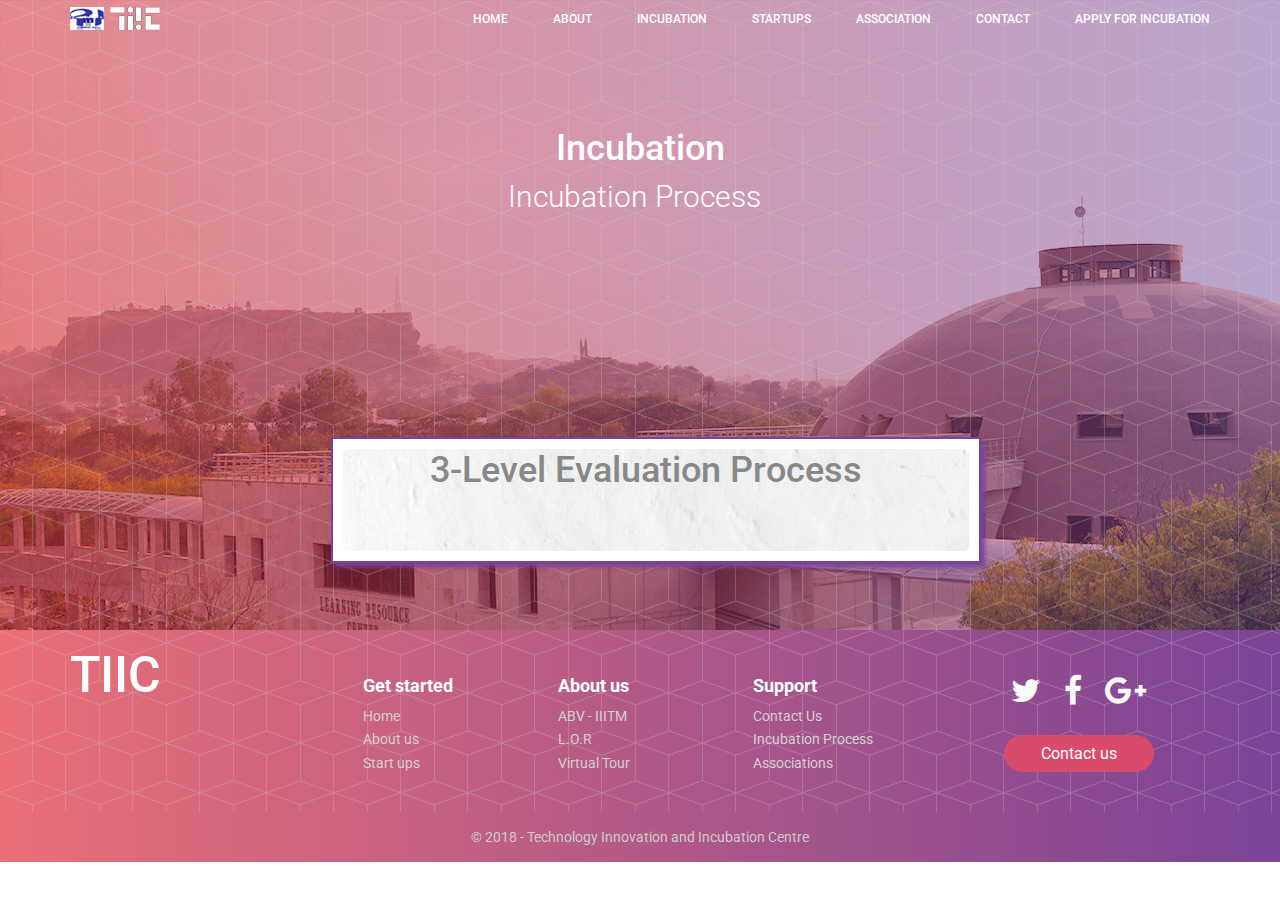
<file: incubationprocess.html>
<!doctype html>
<html lang="en">
    <head>
        <!-- Required meta tags -->
        <meta charset="utf-8">
        <meta name="viewport" content="width=device-width, initial-scale=1, shrink-to-fit=no">
        <link rel="icon" href="img/favicon.png" type="image/png">
        <title>Icubation Process</title>
        <!-- Bootstrap CSS -->
        <link rel="stylesheet" href="css/bootstrap.css">
        <link rel="stylesheet" href="vendors/linericon/style.css">
        <link rel="stylesheet" href="css/font-awesome.min.css">
        <link rel="stylesheet" href="css/kaus.css">
        <link rel="stylesheet" href="vendors/owl-carousel/owl.carousel.min.css">
        <link rel="stylesheet" href="vendors/lightbox/simpleLightbox.css">
        <link rel="stylesheet" href="vendors/nice-select/css/nice-select.css">
        <link rel="stylesheet" href="vendors/animate-css/animate.css">
        <link rel="stylesheet" href="vendors/jquery-ui/jquery-ui.css">
        <link href="https://fonts.googleapis.com/css?family=Merriweather" rel="stylesheet"> 
        <!-- main css -->
        <link rel="stylesheet" href="css/style.css">
        <link rel="stylesheet" href="css/responsive.css">
        <link rel="stylesheet" href="css/footer.css">
    </head>
    <body>
        
        <!--================Header Menu Area =================-->
               <header class="header_area">
            <div class="main_menu">
              <nav class="navbar navbar-expand-lg navbar-light">
          <div class="container box_1620">
            <!-- Brand and toggle get grouped for better mobile display -->
            <a class="navbar-brand logo_h" href="index.html"><img src="img/tiic_logo.png" alt=""></a>
            <button class="navbar-toggler" type="button" data-toggle="collapse" data-target="#navbarSupportedContent" aria-controls="navbarSupportedContent" aria-expanded="false" aria-label="Toggle navigation">
              <span class="icon-bar"></span>
              <span class="icon-bar"></span>
              <span class="icon-bar"></span>
            </button>
            <!-- Collect the nav links, forms, and other content for toggling -->
            <div class="collapse navbar-collapse offset" id="navbarSupportedContent">
              <ul class="nav navbar-nav menu_nav ml-auto">
                <li class="nav-item"><a class="nav-link kaus-color-white" href="index.html">Home</a></li> 
                <li class="nav-item submenu dropdown">
                                    <a href="#" class="nav-link dropdown-toggle   kaus-color-white" data-toggle="dropdown" role="button" aria-haspopup="true" aria-expanded="false">About</a>
                                    <ul class="dropdown-menu">
                                        <li class="nav-item nav-item-bottom-less-kaus"><a class="nav-link nav-link-kaus" href="about-us.html">Program</a></li>
                                         <li class="nav-item nav-item-bottom-less-kaus"><a class="nav-link nav-link-kaus" href="about-us.html#tiic_body">Team</a></li>
                                          <li class="nav-item nav-item-bottom-less-kaus"><a class="nav-link nav-link-kaus" href="projectinterns.html">Projects and Internship</a></li>
                                          
                                    </ul>
                                </li>
                <li class="nav-item submenu dropdown">
                                    <a href="#" class="nav-link dropdown-toggle   kaus-color-white" data-toggle="dropdown" role="button" aria-haspopup="true" aria-expanded="false">Incubation</a>
                                    <ul class="dropdown-menu">
                                        <li class="nav-item nav-item-bottom-less-kaus"><a class="nav-link nav-link-kaus" href="eligibility.html">Eligibilty</a></li>
                                         <li class="nav-item nav-item-bottom-less-kaus"><a class="nav-link nav-link-kaus" href="fasttrack.html">Fast Incubation</a></li>
                                          <li class="nav-item nav-item-bottom-less-kaus"><a class="nav-link nav-link-kaus" href="incubationprocess.html">Incubation Process</a></li>
                                          <li class="nav-item nav-item-bottom-less-kaus"><a class="nav-link nav-link-kaus" href="lor.html">Letter of Recommandation</a></li>
                                    </ul>
                                </li>
                <li class="nav-item"><a class="nav-link  kaus-color-white" href="startups.html">StartUps</a></li>
                <li class="nav-item">
                  <a  class="nav-link kaus-color-white" href="association.html">Association</a>
                </li> 
                                <li class="nav-item"><a class="nav-link   kaus-color-white" href="contact.html">Contact</a></li>
                <li class="nav-item"><a class="nav-link   kaus-color-white" href="contact.html">Apply for Incubation</a></li>
              </ul>
            </div> 
          </div>
              </nav>
            </div>
        </header>
        <!--================Header Menu Area =================-->
        

    
    <header class="masthead">
      <div class="container h-100">
        <div class="row h-100">
          <div class="col-lg-12 my-auto">
            <div class="">
              <h1 style="text-align: center; margin-top:60px;">Incubation</h1>
              <h2 style="font-weight: 300; margin-left: -1%; text-align: center;">Incubation Process</h2>
             
            </div>
          </div>
          <div class="col-lg-12 my-auto">
            <div class="device-container">
              <div class="device-mockup iphone6_plus portrait white">
                <div class="device">
                <div style="padding: 10px;border: 2px solid #7b4397;background-color:  white; margin-top:0% ;width: 200%;margin-left:-45%; box-shadow: 4px 4px 5px #7b4397;">
                  <div class="screen kaus-edit" style="background-color: #ffff; padding:0px 20px 0px 0px; border-radius: 5px;">
                        <h1 style="text-align: center; color: #888    ;">
                         3-Level Evaluation Process<br>
                        </h1>
                        <div class="mxgraph center-block" style="margin:auto;max-width:100%;border:1px solid transparent;" data-mxgraph="{&quot;highlight&quot;:&quot;#0000ff&quot;,&quot;lightbox&quot;:false,&quot;nav&quot;:true,&quot;resize&quot;:true,&quot;toolbar&quot;:&quot;zoom layers&quot;,&quot;xml&quot;:&quot;&lt;mxfile userAgent=\&quot;Mozilla/5.0 (Windows NT 10.0; WOW64; rv:51.0) Gecko/20100101 Firefox/51.0\&quot; version=\&quot;6.2.4\&quot; editor=\&quot;www.draw.io\&quot; type=\&quot;browser\&quot;&gt;&lt;diagram name=\&quot;Page-1\&quot;&gt;5VpLl5s2FP413vaAMA8vx+64XTRtTmaRZClAgBKBqJDHdn99JRBgLCaxh8ecIV5w4Orq9en7rsQ1K2uXnv5gME8+0BCRFTDC08r6fQWA5zriKg3nyrAGVmWIGQ4rk9kanvB/SBkNZT3gEBUdR04p4TjvGgOaZSjgHRtkjB67bhEl3V5zGCPN8BRAols/45Analq20dr/RDhO6p5NQ5X4MPgeM3rIVH8rYEXlrypOYd2W8i8SGNLjhcl6XFk7Rimv7tLTDhEJbQ1bVW//QmkzboYyflMFoMbBz/XcUSigUI+U8YTGNIPksbVuy/kh2YIhnhKeEnFrilvRKTt/kfbf7Prxq3L7hjg/q5WGB06FqW39L0pz1UY1HjmIF6ekTAU9sEB5qWlwyGKkvNYNnIKliKZIDEa4MEQgx8/[base64]/rf36VscZEDQq+/Q8R17oo0GuDfq2xxF4PYyBO7o7HTnEri3DIH3QGgaM2HoaAr/yFAhRiu6kQdGw0dC5qjZvUUpwSnOYDmcy2iwo6nY5jnSw8B7EL8N5tzcnWVo39WJ682l/[base64]/s23DahuInLVZl7TyzW1mG/N8Tv1VF6o0dpMDBIl1UfGIPnC4dSHsVFyx+loaWA63YpYNlXedef+Hv21ZJXA2gJ0MzkNk6Me45595wYmgt+E06Ym3FJsdG2uQ80xBEO6q1NdgWMT+gbCvjwpHQUIeeFg4O78S/Wd1DsddZXIPe8LphgooMDGDcrfbfMwCCZSZHt96+WWb13vX3s3Vy9Mf5MZ5r/uLF33ATx3aQYxAn5G5kTbxN7B3LC9IxRSVEDs+zg25ermS74mhpG0+pMHWtelcbRlmGzGSa0+quIN/[base64]&lt;/diagram&gt;&lt;/mxfile&gt;&quot;}"></div>
<script type="text/javascript" src="https://www.draw.io/js/viewer.min.js"></script><br><br>
            </div>

                    </div>
                    <!-- Demo image for screen mockup, you can put an image here, some HTML, an animation, video, or anything else! -->
                   
                  </div>
                  <div class="button">
                    <!-- You can hook the "home button" to some JavaScript events or just remove it -->
                  </div>
                </div>
              </div>
            </div>
          </div>
        </div>
      </div>
    </header>
      

           <footer id="myFooter" style="">
        <div class="container" style="position: relative;bottom: 0;">
            <div class="row">
                <div class="col-sm-3">
                    <h2 class="logo"><a href="#">TIIC </a></h2>
                </div>
                <div class="col-sm-2">
                    <h5>Get started</h5>
                    <ul>
                        <li><a href="index.html">Home</a></li>
                        <li><a href="about-us.html">About us</a></li>
                        <li><a href="startups.html">Start ups</a></li>
                    </ul>
                </div>
                <div class="col-sm-2">
                    <h5>About us</h5>
                    <ul>
                        <li><a href="https://iiitm.ac.in/">ABV - IIITM </a></li>
                        <li><a href="lor.html">L.O.R</a></li>
                        <li><a href="http://tiiciiitm.com/virtual_tour/VTABVIIITM.html">Virtual Tour</a></li>
                    </ul>
                </div>
                <div class="col-sm-2">
                    <h5>Support</h5>
                    <ul>
                        <li><a href="contact.html">Contact Us</a></li>
                        <li><a href="incubationprocess.html">Incubation  Process</a></li>
                        <li><a href="association.html">Associations</a></li>
                    </ul>
                </div>
                <div class="col-sm-3">
                    <div class="social-networks">
                        <a href="#" class="twitter"><i class="fa fa-twitter"></i></a>
                        <a href="#" class="facebook"><i class="fa fa-facebook"></i></a>
                        <a href="#" class="google"><i class="fa fa-google-plus"></i></a>
                    </div>
                    <button type="button" href="#" class="btn btn-default" >Contact us</button>
                </div>
            </div>
        </div>
        <div class="footer-copyright">
            <p>© 2018 - Technology Innovation and Incubation Centre</p>
        </div>
    </footer>
        <!--================End Home Banner Area =================-->
        
      
        
        
        <!-- Optional JavaScript -->
        <!-- jQuery first, then Popper.js, then Bootstrap JS -->
        <script src="js/jquery-3.2.1.min.js"></script>
        <script src="js/popper.js"></script>
        <script src="js/bootstrap.min.js"></script>
        <script src="js/stellar.js"></script>
        <script src="vendors/lightbox/simpleLightbox.min.js"></script>
        <script src="vendors/nice-select/js/jquery.nice-select.min.js"></script>
        <script src="vendors/isotope/imagesloaded.pkgd.min.js"></script>
        <script src="vendors/isotope/isotope-min.js"></script>
        <script src="vendors/owl-carousel/owl.carousel.min.js"></script>
        <script src="vendors/jquery-ui/jquery-ui.js"></script>
        <script src="js/jquery.ajaxchimp.min.js"></script>
        <script src="js/mail-script.js"></script>
        <script src="js/theme.js"></script>
    </body>
</html>
</file>
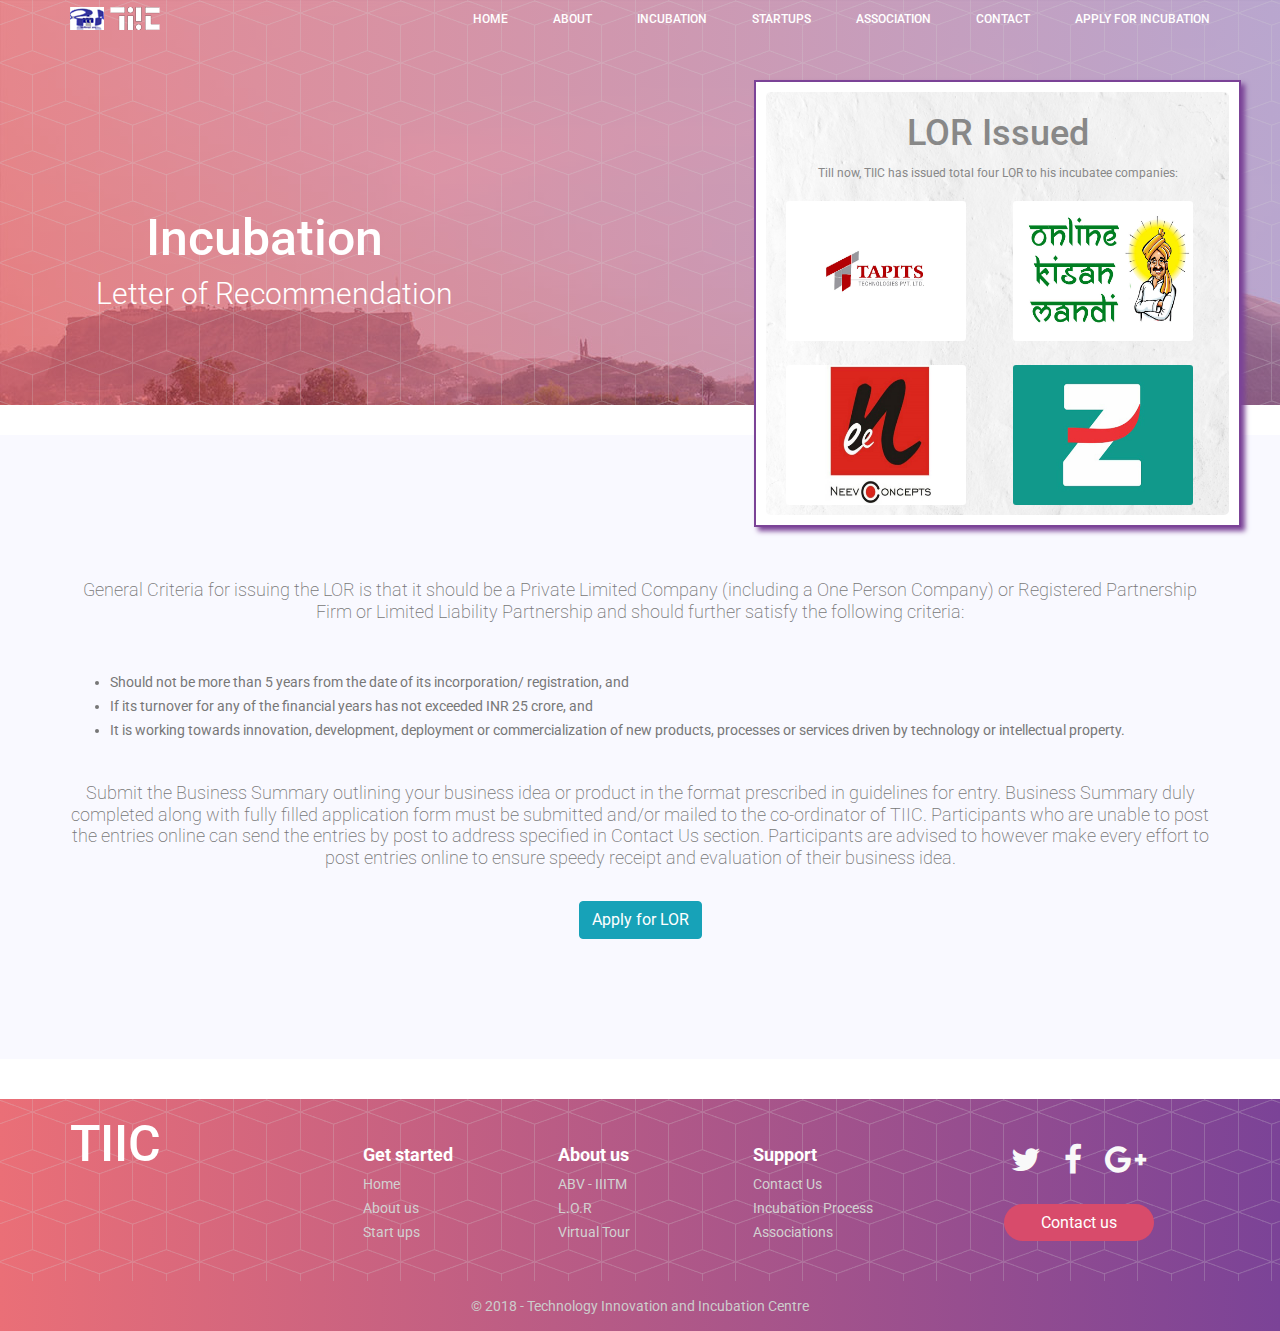
<file: lor.html>
<!doctype html>
<html lang="en">
    <head>
        <!-- Required meta tags -->
        <meta charset="utf-8">
        <meta name="viewport" content="width=device-width, initial-scale=1, shrink-to-fit=no">
        <link rel="icon" href="img/favicon.png" type="image/png">
        <title>Letter of Recommendation</title>
        <!-- Bootstrap CSS -->
        <link rel="stylesheet" href="css/bootstrap.css">
        <link rel="stylesheet" href="vendors/linericon/style.css">
        <link rel="stylesheet" href="css/font-awesome.min.css">
        <link rel="stylesheet" href="css/kaus.css">
        <link rel="stylesheet" href="vendors/owl-carousel/owl.carousel.min.css">
        <link rel="stylesheet" href="vendors/lightbox/simpleLightbox.css">
        <link rel="stylesheet" href="vendors/nice-select/css/nice-select.css">
        <link rel="stylesheet" href="vendors/animate-css/animate.css">
        <link rel="stylesheet" href="vendors/jquery-ui/jquery-ui.css">
        <link href="https://fonts.googleapis.com/css?family=Merriweather" rel="stylesheet"> 
        <!-- main css -->
        <link rel="stylesheet" href="css/style.css">
        <link rel="stylesheet" href="css/responsive.css">
        <link rel="stylesheet" href="css/footer.css">
    </head>
    <body>
        
        <!--================Header Menu Area =================-->
               <header class="header_area">
            <div class="main_menu">
              <nav class="navbar navbar-expand-lg navbar-light">
          <div class="container box_1620">
            <!-- Brand and toggle get grouped for better mobile display -->
            <a class="navbar-brand logo_h" href="index.html"><img src="img/tiic_logo.png" alt=""></a>
            <button class="navbar-toggler" type="button" data-toggle="collapse" data-target="#navbarSupportedContent" aria-controls="navbarSupportedContent" aria-expanded="false" aria-label="Toggle navigation">
              <span class="icon-bar"></span>
              <span class="icon-bar"></span>
              <span class="icon-bar"></span>
            </button>
            <!-- Collect the nav links, forms, and other content for toggling -->
            <div class="collapse navbar-collapse offset" id="navbarSupportedContent">
              <ul class="nav navbar-nav menu_nav ml-auto">
                <li class="nav-item"><a class="nav-link kaus-color-white" href="index.html">Home</a></li> 
                <li class="nav-item submenu dropdown">
                                    <a href="#" class="nav-link dropdown-toggle   kaus-color-white" data-toggle="dropdown" role="button" aria-haspopup="true" aria-expanded="false">About</a>
                                    <ul class="dropdown-menu">
                                        <li class="nav-item nav-item-bottom-less-kaus"><a class="nav-link nav-link-kaus" href="about-us.html">Program</a></li>
                                         <li class="nav-item nav-item-bottom-less-kaus"><a class="nav-link nav-link-kaus" href="about-us.html#tiic_body">Team</a></li>
                                          <li class="nav-item nav-item-bottom-less-kaus"><a class="nav-link nav-link-kaus" href="projectinterns.html">Projects and Internship</a></li>
                                          
                                    </ul>
                                </li>
                <li class="nav-item submenu dropdown">
                                    <a href="#" class="nav-link dropdown-toggle   kaus-color-white" data-toggle="dropdown" role="button" aria-haspopup="true" aria-expanded="false">Incubation</a>
                                    <ul class="dropdown-menu">
                                        <li class="nav-item nav-item-bottom-less-kaus"><a class="nav-link nav-link-kaus" href="eligibility.html">Eligibilty</a></li>
                                         <li class="nav-item nav-item-bottom-less-kaus"><a class="nav-link nav-link-kaus" href="fasttrack.html">Fast Incubation</a></li>
                                          <li class="nav-item nav-item-bottom-less-kaus"><a class="nav-link nav-link-kaus" href="incubationprocess.html">Incubation Process</a></li>
                                          <li class="nav-item nav-item-bottom-less-kaus"><a class="nav-link nav-link-kaus" href="lor.html">Letter of Recommandation</a></li>
                                    </ul>
                                </li>
                <li class="nav-item"><a class="nav-link  kaus-color-white" href="startups.html">StartUps</a></li>
                <li class="nav-item">
                  <a  class="nav-link kaus-color-white" href="association.html">Association</a>
                </li> 
                                <li class="nav-item"><a class="nav-link   kaus-color-white" href="contact.html">Contact</a></li>
                <li class="nav-item"><a class="nav-link   kaus-color-white" href="contact.html">Apply for Incubation</a></li>
              </ul>
            </div> 
          </div>
              </nav>
            </div>
        </header>        <!--================Header Menu Area =================-->        

    
    <header class="masthead">
      <div class="container h-100">
        <div class="row h-100">
          <div class="col-lg-7 my-auto">
            <div class="header-content mx-auto">
              <h1 class="mb-5">Incubation</h1>
              <h2 style="margin-top: -40px; font-weight: 300; margin-left: -10%;">Letter of Recommendation</h2>
             
            </div>
          </div>
          <div class="col-lg-5 my-auto">
            <div class="device-container">
              <div class="device-mockup iphone6_plus portrait white">
                <div class="device">
                <div style="padding: 10px;border: 2px solid #7b4397;background-color:  white;width: 150%;margin-left: -20%; box-shadow: 4px 4px 5px #7b4397;">
                  <div class="screen kaus-edit" style="background-color: #ffff; padding:20px 20px 20px 20px; border-radius: 5px;">
                        <h1 style="text-align: center; color: #888    ;">
                          LOR Issued<br>
                        </h1>
                        <p style="font-size: 12px; text-align:center; color: #888; margin-top: -50px;">
                          <br>
                          <br>
                            Till now, TIIC has issued total four LOR to his incubatee companies:
                        </p>
                        <div class="row">
                          <div class="col-md-6">
                            <img src="tapits.jpg" style="width: 180px; height: 140px;">
                          </div>
                          <div class="col-md-6">
                            <img src="kisan.jpg" style="width: 180px; height: 140px;">
                          </div>
                        </div>
                        <br>
                        <div class="row">
                          <div class="col-md-6">
                            <img src="neev.jpg" style="width: 180px; height: 140px;">
                          </div>
                          <div class="col-md-6">
                            <img src="zoraki.jpg" style="width: 180px; height: 140px;">
                          </div>
                        </div>
                        <p style="font-size: 12px; text-align: justify;color: #888; margin-top: -50px;">
                            <br>
                        </p> 
                    </div>
                    <!-- Demo image for screen mockup, you can put an image here, some HTML, an animation, video, or anything else! -->
                   
                  </div>
                  <div class="button">
                    <!-- You can hook the "home button" to some JavaScript events or just remove it -->
                  </div>
                </div>
              </div>
            </div>
          </div>
        </div>
      </div>
    </header>
        <section class="feature_area p_120" style="margin-top:30px;">
            <div class="container">
                <div class="kaus-mission-heading-2">
                    <br>
                    <h2 style="font-weight: 200;font-size: 18px;text-align:center;">
                       General Criteria for issuing the LOR is that it should be a Private Limited Company (including a One Person Company) or Registered Partnership Firm or Limited Liability Partnership and should further satisfy the following criteria:
                    </h2>
                    <br>
                    <p style="text-align: center;font-size: 20px;font-weight: 100;">
                        <ul>
                            <li>
                                Should not be more than 5 years from the date of its incorporation/ registration, and
                            </li>
                            <li>
                                If its turnover for any of the financial years has not exceeded INR 25 crore, and
                            </li>
                            <li>
                                It is working towards innovation, development, deployment or commercialization of new products, processes or services driven by technology or intellectual property.
                            </li>
                        </ul>
                    </p>
                     <br>
                    <h2 style="font-weight: 200;font-size: 18px;text-align:center;">
                       Submit the Business Summary outlining your business idea or product in the format prescribed in guidelines for entry. Business Summary duly completed along with fully filled application form must be submitted and/or mailed to the co-ordinator of TIIC. Participants who are unable to post the entries online can send the entries by post to address specified in Contact Us section. Participants are advised to however make every effort to post entries online to ensure speedy receipt and evaluation of their business idea.
                    </h2>
                </div>
            </div>
            <br>
            <button type="button" class="btn btn-info btn-md" style="margin-right: auto; margin-left: auto; display: block;" data-toggle="modal" data-target="#myModal">Apply for LOR</button>
            <div class="modal fade" id="myModal" role="dialog">
    <div class="modal-dialog">
    
      <!-- Modal content-->
      <div class="modal-content">
         <div class="modal-header">
          <button type="button" class="close" data-dismiss="modal" aria-label="Close"></button>
          <h4 class="modal-title" id="myModalLabel" style="text-align: center; margin-right: 80px;">Procedure for Letter of Recommendation</h4>
        </div>
        <div class="modal-body">
          To obtain letter of recommendation, please send the following details to <a href="mailto:coordinator@tiiciiitm.com">coordinator@tiiciiitm.com</a>, cc: <a href="mailto:tiiciiitmg@gmail.com">tiiciiitmg@gmail.com</a>
          <br><br>
          <ol>
            <li>A two page write-up about your startup</li>
            <li>Complete company details</li>
          </ol>
        </div>

        <div class="modal-footer">
          <button type="button" class="btn btn-default" data-dismiss="modal">Close</button>
        </div>
      </div>
      
    </div>
  </div>
        </section>
   <footer id="myFooter" style="margin-top: 40px;">
        <div class="container">
            <div class="row">
                <div class="col-sm-3">
                    <h2 class="logo"><a href="#">TIIC </a></h2>
                </div>
                <div class="col-sm-2">
                    <h5>Get started</h5>
                    <ul>
                        <li><a href="index.html">Home</a></li>
                        <li><a href="about-us.html">About us</a></li>
                        <li><a href="startups.html">Start ups</a></li>
                    </ul>
                </div>
                <div class="col-sm-2">
                    <h5>About us</h5>
                    <ul>
                        <li><a href="https://iiitm.ac.in/">ABV - IIITM </a></li>
                        <li><a href="lor.html">L.O.R</a></li>
                        <li><a href="http://tiiciiitm.com/virtual_tour/VTABVIIITM.html">Virtual Tour</a></li>
                    </ul>
                </div>
                <div class="col-sm-2">
                    <h5>Support</h5>
                    <ul>
                        <li><a href="contact.html">Contact Us</a></li>
                        <li><a href="incubationprocess.html">Incubation  Process</a></li>
                        <li><a href="association.html">Associations</a></li>
                    </ul>
                </div>
                <div class="col-sm-3">
                    <div class="social-networks">
                        <a href="#" class="twitter"><i class="fa fa-twitter"></i></a>
                        <a href="#" class="facebook"><i class="fa fa-facebook"></i></a>
                        <a href="#" class="google"><i class="fa fa-google-plus"></i></a>
                    </div>
                    <button type="button" href="#" class="btn btn-default" >Contact us</button>
                </div>
            </div>
        </div>
        <div class="footer-copyright">
            <p>© 2018 - Technology Innovation and Incubation Centre</p>
        </div>
    </footer>
        <!--================End Home Banner Area =================-->
        
      
        
        
        <!-- Optional JavaScript -->
        <!-- jQuery first, then Popper.js, then Bootstrap JS -->
        <script src="js/jquery-3.2.1.min.js"></script>
        <script src="js/popper.js"></script>
        <script src="js/bootstrap.min.js"></script>
        <script src="js/stellar.js"></script>
        <script src="vendors/lightbox/simpleLightbox.min.js"></script>
        <script src="vendors/nice-select/js/jquery.nice-select.min.js"></script>
        <script src="vendors/isotope/imagesloaded.pkgd.min.js"></script>
        <script src="vendors/isotope/isotope-min.js"></script>
        <script src="vendors/owl-carousel/owl.carousel.min.js"></script>
        <script src="vendors/jquery-ui/jquery-ui.js"></script>
        <script src="js/jquery.ajaxchimp.min.js"></script>
        <script src="js/mail-script.js"></script>
        <script src="js/theme.js"></script>
    </body>
</html>
</file>
<file: vendors/linericon/style.css>
@font-face {
	font-family: 'Linearicons-Free';
	src:url('fonts/Linearicons-Free.eot?w118d');
	src:url('fonts/Linearicons-Free.eot?#iefixw118d') format('embedded-opentype'),
		url('fonts/Linearicons-Free.woff2?w118d') format('woff2'),
		url('fonts/Linearicons-Free.woff?w118d') format('woff'),
		url('fonts/Linearicons-Free.ttf?w118d') format('truetype'),
		url('fonts/Linearicons-Free.svg?w118d#Linearicons-Free') format('svg');
	font-weight: normal;
	font-style: normal;
}

.lnr {
	font-family: 'Linearicons-Free';
	speak: none;
	font-style: normal;
	font-weight: normal;
	font-variant: normal;
	text-transform: none;
	line-height: 1;

	/* Better Font Rendering =========== */
	-webkit-font-smoothing: antialiased;
	-moz-osx-font-smoothing: grayscale;
}

.lnr-home:before {
	content: "\e800";
}
.lnr-apartment:before {
	content: "\e801";
}
.lnr-pencil:before {
	content: "\e802";
}
.lnr-magic-wand:before {
	content: "\e803";
}
.lnr-drop:before {
	content: "\e804";
}
.lnr-lighter:before {
	content: "\e805";
}
.lnr-poop:before {
	content: "\e806";
}
.lnr-sun:before {
	content: "\e807";
}
.lnr-moon:before {
	content: "\e808";
}
.lnr-cloud:before {
	content: "\e809";
}
.lnr-cloud-upload:before {
	content: "\e80a";
}
.lnr-cloud-download:before {
	content: "\e80b";
}
.lnr-cloud-sync:before {
	content: "\e80c";
}
.lnr-cloud-check:before {
	content: "\e80d";
}
.lnr-database:before {
	content: "\e80e";
}
.lnr-lock:before {
	content: "\e80f";
}
.lnr-cog:before {
	content: "\e810";
}
.lnr-trash:before {
	content: "\e811";
}
.lnr-dice:before {
	content: "\e812";
}
.lnr-heart:before {
	content: "\e813";
}
.lnr-star:before {
	content: "\e814";
}
.lnr-star-half:before {
	content: "\e815";
}
.lnr-star-empty:before {
	content: "\e816";
}
.lnr-flag:before {
	content: "\e817";
}
.lnr-envelope:before {
	content: "\e818";
}
.lnr-paperclip:before {
	content: "\e819";
}
.lnr-inbox:before {
	content: "\e81a";
}
.lnr-eye:before {
	content: "\e81b";
}
.lnr-printer:before {
	content: "\e81c";
}
.lnr-file-empty:before {
	content: "\e81d";
}
.lnr-file-add:before {
	content: "\e81e";
}
.lnr-enter:before {
	content: "\e81f";
}
.lnr-exit:before {
	content: "\e820";
}
.lnr-graduation-hat:before {
	content: "\e821";
}
.lnr-license:before {
	content: "\e822";
}
.lnr-music-note:before {
	content: "\e823";
}
.lnr-film-play:before {
	content: "\e824";
}
.lnr-camera-video:before {
	content: "\e825";
}
.lnr-camera:before {
	content: "\e826";
}
.lnr-picture:before {
	content: "\e827";
}
.lnr-book:before {
	content: "\e828";
}
.lnr-bookmark:before {
	content: "\e829";
}
.lnr-user:before {
	content: "\e82a";
}
.lnr-users:before {
	content: "\e82b";
}
.lnr-shirt:before {
	content: "\e82c";
}
.lnr-store:before {
	content: "\e82d";
}
.lnr-cart:before {
	content: "\e82e";
}
.lnr-tag:before {
	content: "\e82f";
}
.lnr-phone-handset:before {
	content: "\e830";
}
.lnr-phone:before {
	content: "\e831";
}
.lnr-pushpin:before {
	content: "\e832";
}
.lnr-map-marker:before {
	content: "\e833";
}
.lnr-map:before {
	content: "\e834";
}
.lnr-location:before {
	content: "\e835";
}
.lnr-calendar-full:before {
	content: "\e836";
}
.lnr-keyboard:before {
	content: "\e837";
}
.lnr-spell-check:before {
	content: "\e838";
}
.lnr-screen:before {
	content: "\e839";
}
.lnr-smartphone:before {
	content: "\e83a";
}
.lnr-tablet:before {
	content: "\e83b";
}
.lnr-laptop:before {
	content: "\e83c";
}
.lnr-laptop-phone:before {
	content: "\e83d";
}
.lnr-power-switch:before {
	content: "\e83e";
}
.lnr-bubble:before {
	content: "\e83f";
}
.lnr-heart-pulse:before {
	content: "\e840";
}
.lnr-construction:before {
	content: "\e841";
}
.lnr-pie-chart:before {
	content: "\e842";
}
.lnr-chart-bars:before {
	content: "\e843";
}
.lnr-gift:before {
	content: "\e844";
}
.lnr-diamond:before {
	content: "\e845";
}
.lnr-linearicons:before {
	content: "\e846";
}
.lnr-dinner:before {
	content: "\e847";
}
.lnr-coffee-cup:before {
	content: "\e848";
}
.lnr-leaf:before {
	content: "\e849";
}
.lnr-paw:before {
	content: "\e84a";
}
.lnr-rocket:before {
	content: "\e84b";
}
.lnr-briefcase:before {
	content: "\e84c";
}
.lnr-bus:before {
	content: "\e84d";
}
.lnr-car:before {
	content: "\e84e";
}
.lnr-train:before {
	content: "\e84f";
}
.lnr-bicycle:before {
	content: "\e850";
}
.lnr-wheelchair:before {
	content: "\e851";
}
.lnr-select:before {
	content: "\e852";
}
.lnr-earth:before {
	content: "\e853";
}
.lnr-smile:before {
	content: "\e854";
}
.lnr-sad:before {
	content: "\e855";
}
.lnr-neutral:before {
	content: "\e856";
}
.lnr-mustache:before {
	content: "\e857";
}
.lnr-alarm:before {
	content: "\e858";
}
.lnr-bullhorn:before {
	content: "\e859";
}
.lnr-volume-high:before {
	content: "\e85a";
}
.lnr-volume-medium:before {
	content: "\e85b";
}
.lnr-volume-low:before {
	content: "\e85c";
}
.lnr-volume:before {
	content: "\e85d";
}
.lnr-mic:before {
	content: "\e85e";
}
.lnr-hourglass:before {
	content: "\e85f";
}
.lnr-undo:before {
	content: "\e860";
}
.lnr-redo:before {
	content: "\e861";
}
.lnr-sync:before {
	content: "\e862";
}
.lnr-history:before {
	content: "\e863";
}
.lnr-clock:before {
	content: "\e864";
}
.lnr-download:before {
	content: "\e865";
}
.lnr-upload:before {
	content: "\e866";
}
.lnr-enter-down:before {
	content: "\e867";
}
.lnr-exit-up:before {
	content: "\e868";
}
.lnr-bug:before {
	content: "\e869";
}
.lnr-code:before {
	content: "\e86a";
}
.lnr-link:before {
	content: "\e86b";
}
.lnr-unlink:before {
	content: "\e86c";
}
.lnr-thumbs-up:before {
	content: "\e86d";
}
.lnr-thumbs-down:before {
	content: "\e86e";
}
.lnr-magnifier:before {
	content: "\e86f";
}
.lnr-cross:before {
	content: "\e870";
}
.lnr-menu:before {
	content: "\e871";
}
.lnr-list:before {
	content: "\e872";
}
.lnr-chevron-up:before {
	content: "\e873";
}
.lnr-chevron-down:before {
	content: "\e874";
}
.lnr-chevron-left:before {
	content: "\e875";
}
.lnr-chevron-right:before {
	content: "\e876";
}
.lnr-arrow-up:before {
	content: "\e877";
}
.lnr-arrow-down:before {
	content: "\e878";
}
.lnr-arrow-left:before {
	content: "\e879";
}
.lnr-arrow-right:before {
	content: "\e87a";
}
.lnr-move:before {
	content: "\e87b";
}
.lnr-warning:before {
	content: "\e87c";
}
.lnr-question-circle:before {
	content: "\e87d";
}
.lnr-menu-circle:before {
	content: "\e87e";
}
.lnr-checkmark-circle:before {
	content: "\e87f";
}
.lnr-cross-circle:before {
	content: "\e880";
}
.lnr-plus-circle:before {
	content: "\e881";
}
.lnr-circle-minus:before {
	content: "\e882";
}
.lnr-arrow-up-circle:before {
	content: "\e883";
}
.lnr-arrow-down-circle:before {
	content: "\e884";
}
.lnr-arrow-left-circle:before {
	content: "\e885";
}
.lnr-arrow-right-circle:before {
	content: "\e886";
}
.lnr-chevron-up-circle:before {
	content: "\e887";
}
.lnr-chevron-down-circle:before {
	content: "\e888";
}
.lnr-chevron-left-circle:before {
	content: "\e889";
}
.lnr-chevron-right-circle:before {
	content: "\e88a";
}
.lnr-crop:before {
	content: "\e88b";
}
.lnr-frame-expand:before {
	content: "\e88c";
}
.lnr-frame-contract:before {
	content: "\e88d";
}
.lnr-layers:before {
	content: "\e88e";
}
.lnr-funnel:before {
	content: "\e88f";
}
.lnr-text-format:before {
	content: "\e890";
}
.lnr-text-format-remove:before {
	content: "\e891";
}
.lnr-text-size:before {
	content: "\e892";
}
.lnr-bold:before {
	content: "\e893";
}
.lnr-italic:before {
	content: "\e894";
}
.lnr-underline:before {
	content: "\e895";
}
.lnr-strikethrough:before {
	content: "\e896";
}
.lnr-highlight:before {
	content: "\e897";
}
.lnr-text-align-left:before {
	content: "\e898";
}
.lnr-text-align-center:before {
	content: "\e899";
}
.lnr-text-align-right:before {
	content: "\e89a";
}
.lnr-text-align-justify:before {
	content: "\e89b";
}
.lnr-line-spacing:before {
	content: "\e89c";
}
.lnr-indent-increase:before {
	content: "\e89d";
}
.lnr-indent-decrease:before {
	content: "\e89e";
}
.lnr-pilcrow:before {
	content: "\e89f";
}
.lnr-direction-ltr:before {
	content: "\e8a0";
}
.lnr-direction-rtl:before {
	content: "\e8a1";
}
.lnr-page-break:before {
	content: "\e8a2";
}
.lnr-sort-alpha-asc:before {
	content: "\e8a3";
}
.lnr-sort-amount-asc:before {
	content: "\e8a4";
}
.lnr-hand:before {
	content: "\e8a5";
}
.lnr-pointer-up:before {
	content: "\e8a6";
}
.lnr-pointer-right:before {
	content: "\e8a7";
}
.lnr-pointer-down:before {
	content: "\e8a8";
}
.lnr-pointer-left:before {
	content: "\e8a9";
}
</file>
<file: css/kaus.css>
.home_bannner_area_margin{
	margin-top:0px !important;
}
.clip-path-kaus{
	    clip-path: polygon(0 0, 100% 0, 100% 50vh, 0 79vh);
}
.clip-path-kaus-about{
	    clip-path: polygon(0 0, 100% 0, 100% 40vh, 0 60vh);
}

.margin-top-neg-huge-kaus{
	margin-top: -175px;
}
.form-control::placeholder {
	background-color: #f9f9ff;
	margin-left: 10px;
	font-weight: 100;
	color:#bebebb;
	font-size: 12px;
}
.nav-link-kaus{
	width:250px;
	
}
.nav-item-bottom-less-kaus{
	border-bottom: 0px solid #fff !important;
	margin:2px;
}
.kaus-color-white{
	color:white !important;
}
.kaus-edit{
	font-size: 26px;
	font-weight: 400;

}
.kaus-align-items-center{
	margin-top: 150px;
}
.kaus-heading-about{
	font-size: 50px;
	font-weight: 500;
	color: white;
	/*text-align: center;
	padding-top: 200px;*/
}
.kaus-hover{
	
}
header.masthead {
	position: relative;
	width: 100%;
	padding-top: 150px;
	padding-bottom: 100px;
	color: white;
	background: url("../img/bg_home.jpg"), #7b4397;
	background-image: url("../img/bg_home.jpg"), -webkit-linear-gradient(to left, #7b4397, #dc2430);
	background-image:  url("../img/bg-pattern.png"), linear-gradient(to left, #7b439777, #dc243088),url("../img/bg_home.jpg");

/*	clip-path: polygon(0 0, 100% 0, 100% 50vh, 0 79vh);*/
}

header.masthead .header-content {
	max-width: 500px;
	margin-bottom: 10px;
	text-align: center;
}

header.masthead .header-content h1 {
	font-size: 30px;
}

header.masthead .device-container {
	max-width: 325px;
	margin-right: auto;
	margin-left: auto;
	margin-top: 80px;
}

header.masthead .device-container .screen img {
	border-radius: 3px;
}

@media (min-width: 992px) {
	header.masthead {
		height: 70vh;
		min-height: 405px;
		padding-top: 0;
		padding-bottom: 0;
		
	}

	header.masthead .header-content {
		margin-bottom: 0;
		text-align: left;
	}

	header.masthead .header-content h1 {
		font-size: 50px;
	}

	header.masthead .device-container {
		max-width: 325px;
	}
}
.kaus-edit{
	background-image: url("../img/back.jpg");
	background-size: cover;
}
#projectintern{
	background-image: url("../img/bg-image-2.jpg");
	background-size: cover;
}

@media (min-width: 992px) {
	.kaus-mission-heading-2{
		width:100%;
		margin-left: 0%;
		text-align: justify; 

	}
}
.team_item .team_img::before {
	/*border-radius: 50%;*/
}
.img-fluid{
	border-radius: 50%;
}
.kaus-gallery-image{
	width: 100%;
	border-radius: 4px;
}
.kaus-mission{
	text-align: justify;
	font-size: 17px;
	font-weight: 100;
	margin-top: 24px;
	border-left: 2px solid #767;
	padding-left: 30px;
	border-right: 2px solid #767;
	padding-right: 30px;
}
.col-md-offset-2 {
    margin-left: 16.66666667%;
}
.team_item {
  position: relative;
  text-align: center;
}

.team_item .team_img {
  position: relative;
}

.team_item .team_img:before {
  content: "";
  background: rgba(245, 32, 75, 0.85);
  position: absolute;
  left: 0px;
  top: 0px;
  height: 100%;
  width: 100%;
  opacity: 0;
  -webkit-transition: all 300ms ease;
  -o-transition: all 300ms ease;
  transition: all 300ms ease;
}

.team_item .team_img .hover {
  position: absolute;
  left: 0px;
  width: 100%;
  top: 50%;
  -webkit-transform: translateY(-50%);
  -ms-transform: translateY(-50%);
  transform: translateY(-50%);
  text-align: center;
  opacity: 0;
  -webkit-transition: all 300ms linear 0s;
  -o-transition: all 300ms linear 0s;
  transition: all 300ms linear 0s;
}

.team_item .team_img .hover a {
  font-size: 14px;
  color: #fff;
  margin-right: 20px;
  opacity: .3;
}

.team_item .team_img .hover a:last-child {
  margin-right: 0px;
}

.team_item .team_img .hover a:hover {
  opacity: 1;
}

.team_item .team_name {
  text-align: center;
  margin-top: 30px;
}

.team_item .team_name h4 {
  margin-bottom: 5px;
  color: #222222;
  font-family: "Roboto", sans-serif;
  font-weight: 500;
  font-size: 18px;
}

.team_item .team_name p {
  font-size: 14px;
  font-family: "Roboto", sans-serif;
  color: #777777;
  margin-bottom: 0px;
}

.team_item:hover .team_img:before {
  opacity: 1;
}

.team_item:hover .team_img .hover {
  opacity: 1;
}

.form-select .current{
	color: #888;
}
.form-select .nice-select .list .option{
	color: #888;
}
</file>
<file: vendors/nice-select/css/nice-select.css>
.nice-select {
  -webkit-tap-highlight-color: transparent;
  background-color: #fff;
  border-radius: 5px;
  border: solid 1px #e8e8e8;
  box-sizing: border-box;
  clear: both;
  cursor: pointer;
  display: block;
  float: left;
  font-family: inherit;
  font-size: 14px;
  font-weight: normal;
  height: 42px;
  line-height: 40px;
  outline: none;
  padding-left: 18px;
  padding-right: 30px;
  position: relative;
  text-align: left !important;
  -webkit-transition: all 0.2s ease-in-out;
  transition: all 0.2s ease-in-out;
  -webkit-user-select: none;
     -moz-user-select: none;
      -ms-user-select: none;
          user-select: none;
  white-space: nowrap;
  width: auto; }
  .nice-select:hover {
    border-color: #dbdbdb; }
  .nice-select:active, .nice-select.open, .nice-select:focus {
    border-color: #999; }
  .nice-select:after {
    border-bottom: 2px solid #999;
    border-right: 2px solid #999;
    content: '';
    display: block;
    height: 5px;
    margin-top: -4px;
    pointer-events: none;
    position: absolute;
    right: 12px;
    top: 50%;
    -webkit-transform-origin: 66% 66%;
        -ms-transform-origin: 66% 66%;
            transform-origin: 66% 66%;
    -webkit-transform: rotate(45deg);
        -ms-transform: rotate(45deg);
            transform: rotate(45deg);
    -webkit-transition: all 0.15s ease-in-out;
    transition: all 0.15s ease-in-out;
    width: 5px; }
  .nice-select.open:after {
    -webkit-transform: rotate(-135deg);
        -ms-transform: rotate(-135deg);
            transform: rotate(-135deg); }
  .nice-select.open .list {
    opacity: 1;
    pointer-events: auto;
    -webkit-transform: scale(1) translateY(0);
        -ms-transform: scale(1) translateY(0);
            transform: scale(1) translateY(0); }
  .nice-select.disabled {
    border-color: #ededed;
    color: #999;
    pointer-events: none; }
    .nice-select.disabled:after {
      border-color: #cccccc; }
  .nice-select.wide {
    width: 100%; }
    .nice-select.wide .list {
      left: 0 !important;
      right: 0 !important; }
  .nice-select.right {
    float: right; }
    .nice-select.right .list {
      left: auto;
      right: 0; }
  .nice-select.small {
    font-size: 12px;
    height: 36px;
    line-height: 34px; }
    .nice-select.small:after {
      height: 4px;
      width: 4px; }
    .nice-select.small .option {
      line-height: 34px;
      min-height: 34px; }
  .nice-select .list {
    background-color: #fff;
    border-radius: 5px;
    box-shadow: 0 0 0 1px rgba(68, 68, 68, 0.11);
    box-sizing: border-box;
    margin-top: 4px;
    opacity: 0;
    overflow: hidden;
    padding: 0;
    pointer-events: none;
    position: absolute;
    top: 100%;
    left: 0;
    -webkit-transform-origin: 50% 0;
        -ms-transform-origin: 50% 0;
            transform-origin: 50% 0;
    -webkit-transform: scale(0.75) translateY(-21px);
        -ms-transform: scale(0.75) translateY(-21px);
            transform: scale(0.75) translateY(-21px);
    -webkit-transition: all 0.2s cubic-bezier(0.5, 0, 0, 1.25), opacity 0.15s ease-out;
    transition: all 0.2s cubic-bezier(0.5, 0, 0, 1.25), opacity 0.15s ease-out;
    z-index: 9; }
    .nice-select .list:hover .option:not(:hover) {
      background-color: transparent !important; }
  .nice-select .option {
    cursor: pointer;
    font-weight: 400;
    line-height: 40px;
    list-style: none;
    min-height: 40px;
    outline: none;
    padding-left: 18px;
    padding-right: 29px;
    text-align: left;
    -webkit-transition: all 0.2s;
    transition: all 0.2s; }
    .nice-select .option:hover, .nice-select .option.focus, .nice-select .option.selected.focus {
      background-color: #f6f6f6; }
    .nice-select .option.selected {
      font-weight: bold; }
    .nice-select .option.disabled {
      background-color: transparent;
      color: #999;
      cursor: default; }

.no-csspointerevents .nice-select .list {
  display: none; }

.no-csspointerevents .nice-select.open .list {
  display: block; }
</file>
<file: css/style.css>
/*----------------------------------------------------
@File: Default Styles
@Author: Rocky Ahmed
@URL: http://wethemez.com
Author E-mail: rockybd1995@gmail.com

This file contains the styling for the actual theme, this
is the file you need to edit to change the look of the
theme.
---------------------------------------------------- */
/*=====================================================================
@Template Name: Honey Wedding 
@Author: Rocky Ahmed
@Developed By: Rocky Ahmed
@Developer URL: http://rocky.wethemez.com
Author E-mail: rockybd1995@gmail.com

@Default Styles

Table of Content:
01/ Variables
02/ predefin
03/ header
04/ button
05/ banner
06/ breadcrumb
07/ about
08/ team
09/ project 
10/ price 
11/ team 
12/ blog 
13/ video  
14/ features  
15/ career  
16/ contact 
17/ footer

=====================================================================*/
/*----------------------------------------------------*/
/*font Variables*/
/*Color Variables*/
/*=================== fonts ====================*/
@import url("https://fonts.googleapis.com/css?family=Roboto:300,400,500,700,900");
/*---------------------------------------------------- */
/*----------------------------------------------------*/
.list {
  list-style: none;
  margin: 0px;
  padding: 0px;
}

a {
  text-decoration: none;
  -webkit-transition: all 0.3s ease-in-out;
  -o-transition: all 0.3s ease-in-out;
  transition: all 0.3s ease-in-out;
}

a:hover, a:focus {
  text-decoration: none;
  outline: none;
}

.row.m0 {
  margin: 0px;
}

body {
  line-height: 24px;
  font-size: 14px;
  font-family: "Roboto", sans-serif;
  font-weight: normal;
  color: #777777;
}

h1, h2, h3, h4, h5, h6 {
  font-family: "Roboto", sans-serif;
  font-weight: 500;
}

button:focus {
  outline: none;
  -webkit-box-shadow: none;
  box-shadow: none;
}

.p_120 {
  padding-top: 120px;
  padding-bottom: 120px;
}

.pad_top {
  padding-top: 120px;
}

.mt-25 {
  margin-top: 25px;
}

@media (min-width: 1200px) {
  .container {
    max-width: 1170px;
  }
}

@media (min-width: 1620px) {
  .box_1620 {
    max-width: 1650px;
    margin: auto;
  }
}

/* Main Title Area css
============================================================================================ */
.main_title {
  text-align: center;
  max-width: 720px;
  margin: 0px auto 75px;
}

.main_title h2 {
  font-weight: bold;
  font-family: "Roboto", sans-serif;
  font-size: 36px;
  color: #222222;
  margin-bottom: 12px;
}

.main_title p {
  font-size: 14px;
  font-family: "Roboto", sans-serif;
  font-weight: normal;
  line-height: 24px;
  color: #777777;
  margin-bottom: 0px;
}

/* End Main Title Area css
============================================================================================ */
/*---------------------------------------------------- */
/*----------------------------------------------------*/
.header_area {
  position: absolute;
  width: 100%;
  top: 0;
  left: 0;
  z-index: 99;
  -webkit-transition: background 0.4s, all 0.3s linear;
  -o-transition: background 0.4s, all 0.3s linear;
  transition: background 0.4s, all 0.3s linear;
}

.header_area .navbar {
  background: transparent;
  padding: 0px;
  border: 0px;
  border-radius: 0px;
}

.header_area .navbar .nav .nav-item {
  margin-right: 45px;
}

.header_area .navbar .nav .nav-item .nav-link {
  font: 500 12px/10px "Roboto", sans-serif;
  text-transform: uppercase;
  color: #222222;
  padding: 0px;
  display: inline-block;
}

.header_area .navbar .nav .nav-item .nav-link:after {
  display: none;
}

.header_area .navbar .nav .nav-item:hover .nav-link, .header_area .navbar .nav .nav-item.active .nav-link {
  color: #f5204b;
}

.header_area .navbar .nav .nav-item.submenu {
  position: relative;
}

.header_area .navbar .nav .nav-item.submenu ul {
  border: none;
  padding: 0px;
  border-radius: 0px;
  -webkit-box-shadow: none;
  box-shadow: none;
  margin: 0px;
  background: #fff;
}

@media (min-width: 992px) {
  .header_area .navbar .nav .nav-item.submenu ul {
    position: absolute;
    top: 120%;
    left: 0px;
    min-width: 200px;
    text-align: left;
    opacity: 0;
    -webkit-transition: all 300ms ease-in;
    -o-transition: all 300ms ease-in;
    transition: all 300ms ease-in;
    visibility: hidden;
    display: block;
    border: none;
    padding: 0px;
    border-radius: 0px;
  }
}

.header_area .navbar .nav .nav-item.submenu ul:before {
  content: "";
  width: 0;
  height: 0;
  border-style: solid;
  border-width: 10px 10px 0 10px;
  border-color: #eeeeee transparent transparent transparent;
  position: absolute;
  right: 24px;
  top: 45px;
  z-index: 3;
  opacity: 0;
  -webkit-transition: all 400ms linear;
  -o-transition: all 400ms linear;
  transition: all 400ms linear;
}

.header_area .navbar .nav .nav-item.submenu ul .nav-item {
  display: block;
  float: none;
  margin-right: 0px;
  border-bottom: 1px solid #ededed;
  margin-left: 0px;
  -webkit-transition: all 0.4s linear;
  -o-transition: all 0.4s linear;
  transition: all 0.4s linear;
}

.header_area .navbar .nav .nav-item.submenu ul .nav-item .nav-link {
  line-height: 45px;
  color: #222222;
  padding: 0px 30px;
  -webkit-transition: all 150ms linear;
  -o-transition: all 150ms linear;
  transition: all 150ms linear;
  display: block;
  margin-right: 0px;
}

.header_area .navbar .nav .nav-item.submenu ul .nav-item:last-child {
  border-bottom: none;
}

.header_area .navbar .nav .nav-item.submenu ul .nav-item:hover .nav-link {
  background: #f5204b;
  color: #fff;
}

@media (min-width: 992px) {
  .header_area .navbar .nav .nav-item.submenu:hover ul {
    visibility: visible;
    opacity: 1;
    top: 100%;
  }
}

.header_area .navbar .nav .nav-item.submenu:hover ul .nav-item {
  margin-top: 0px;
}

.header_area .navbar .nav .nav-item:last-child {
  margin-right: 0px;
}

.header_area .navbar .search {
  font-size: 12px;
  line-height: 60px;
  display: inline-block;
  color: #222222;
  margin-left: 214px;
}

.header_area .navbar .search i {
  font-weight: 600;
}

.header_area + section, .header_area + row, .header_area + div {
  margin-top: 100px;
}

.header_area.navbar_fixed .main_menu {
  position: fixed;
  width: 100%;
  top: -70px;
  left: 0;
  right: 0;
  background: #fff;
  -webkit-transform: translateY(70px);
  -ms-transform: translateY(70px);
  transform: translateY(70px);
  -webkit-transition: background 500ms ease, -webkit-transform 500ms ease;
  transition: background 500ms ease, -webkit-transform 500ms ease;
  -o-transition: transform 500ms ease, background 500ms ease;
  transition: transform 500ms ease, background 500ms ease;
  transition: transform 500ms ease, background 500ms ease, -webkit-transform 500ms ease;
  -webkit-transition: transform 500ms ease, background 500ms ease;
  -webkit-box-shadow: 0px 3px 16px 0px rgba(0, 0, 0, 0.1);
  box-shadow: 0px 3px 16px 0px rgba(0, 0, 0, 0.1);
}

.top_menu {
  border-bottom: 1px solid #eeeeee;
}

.top_menu .header_social li {
  display: inline-block;
  margin-right: 15px;
}

.top_menu .header_social li a {
  font-size: 12px;
  color: #ccc;
  display: inline-block;
  line-height: 45px;
  -webkit-transition: all 300ms linear 0s;
  -o-transition: all 300ms linear 0s;
  transition: all 300ms linear 0s;
}

.top_menu .header_social li:last-child {
  margin-right: 0px;
}

.top_menu .header_social li:hover a {
  color: #f5204b;
}

.top_menu .ac_btn {
  line-height: 28px;
  border: 1px solid #eeeeee;
  display: inline-block;
  background: #f9f9ff;
  padding: 0px 19px;
  font-size: 12px;
  font-family: "Roboto", sans-serif;
  font-weight: 500;
  color: #777777;
  -webkit-transition: all 300ms linear 0s;
  -o-transition: all 300ms linear 0s;
  transition: all 300ms linear 0s;
  margin-right: 1px;
  margin-top: 8px;
}

.top_menu .ac_btn:hover {
  background: #f5204b;
  color: #fff;
  border-color: #f5204b;
}

.top_menu .dn_btn {
  line-height: 28px;
  border: 1px solid #f5204b;
  display: inline-block;
  background: #f5204b;
  padding: 0px 19px;
  font-size: 12px;
  font-family: "Roboto", sans-serif;
  font-weight: 500;
  color: #fff;
  -webkit-transition: all 300ms linear 0s;
  -o-transition: all 300ms linear 0s;
  transition: all 300ms linear 0s;
}

.top_menu .dn_btn:hover {
  background: transparent;
  color: #777777;
  border-color: #f5204b;
}

.top_menu .lan_pack {
  height: 30px;
  border: 1px solid #eeeeee;
  border-radius: 0px;
  line-height: 28px;
  font-size: 12px;
  font-family: "Roboto", sans-serif;
  font-weight: 500;
  padding-left: 19px;
  padding-right: 36px;
  color: #777777;
  background: #f9f9ff;
  margin-right: 5px;
  margin-top: 8px;
}

.top_menu .lan_pack .current {
  color: #777777;
}

.top_menu .lan_pack:after {
  content: "\f0d7";
  border: none !important;
  font: normal normal normal 12px/1 FontAwesome;
  -webkit-transform: rotate(0deg);
  -ms-transform: rotate(0deg);
  transform: rotate(0deg);
  height: auto;
  margin-top: -6px;
  right: 20px;
}

/*---------------------------------------------------- */
/*----------------------------------------------------*/
/* Home Banner Area css
============================================================================================ */
.home_banner_area {
  position: relative;
  z-index: 1;
  min-height: 754px;
  margin-bottom: 0px;
}

.home_banner_area .banner_inner {
  position: relative;
  min-height: 754px;
  background: url(../img/banner/home-banner.jpg) no-repeat scroll center center;
}

.home_banner_area .banner_inner .banner_content {
  color: #222222;
}

.home_banner_area .banner_inner .banner_content h5 {
  font-size: 14px;
  font-family: "Roboto", sans-serif;
  letter-spacing: 1.4px;
  text-transform: uppercase;
  margin-bottom: 0px;
}

.home_banner_area .banner_inner .banner_content h3 {
  color: #222222;
  font-size: 48px;
  font-weight: bold;
  font-family: "Roboto", sans-serif;
  margin-bottom: 30px;
  margin-top: 7px;
}

.advanced_search {
  background: #fff;
  max-width: 360px;
  border-radius: 10px;
  overflow: hidden;
  float: right;
  margin-top: -472px;
  width: 100%;
  padding: 45px 30px;
  text-align: center;
  -webkit-box-shadow: -21.213px 21.213px 30px 0px rgba(158, 158, 158, 0.3);
  box-shadow: -21.213px 21.213px 30px 0px rgba(158, 158, 158, 0.3);
  position: relative;
}

.advanced_search h3 {
  font-size: 18px;
  font-weight: 500;
  color: #222222;
  font-family: "Roboto", sans-serif;
  margin-bottom: 25px;
}

.advanced_search .search_select {
  display: block;
  width: 100%;
  clear: both;
}

.advanced_search .search_select .s_select {
  width: 100%;
  border: 1px solid #eeeeee;
  border-radius: 0px;
  margin-bottom: 10px;
  background: #f9f9ff;
  padding-left: 19px;
}

.advanced_search .search_select .s_select:last-child {
  margin-bottom: 0px;
}

.advanced_search .search_select .s_select:after {
  content: "\f0d7";
  font: normal normal normal 14px/1 FontAwesome;
  -webkit-transform: rotate(0deg);
  -ms-transform: rotate(0deg);
  transform: rotate(0deg);
  border: none;
  font-size: 13px;
  color: #777777;
  margin-top: -5px;
  right: 22px;
}

.advanced_search .search_select .s_select .current {
  font-size: 13px;
  font-family: "Roboto", sans-serif;
  color: #aaaaaa;
  font-weight: 300;
}

.advanced_search .search_select .s_select .list {
  width: 100%;
  border-radius: 0px;
}

.advanced_search .search_select .s_select .list li {
  font-size: 13px;
  font-family: "Roboto", sans-serif;
  color: #aaaaaa;
  font-weight: 300;
}

.advanced_search .search_range {
  display: block;
  position: relative;
  clear: both;
  text-align: left;
  padding-top: 16px;
}

.advanced_search .search_range .range_item h5 {
  font-size: 13px;
  font-family: "Roboto", sans-serif;
  font-weight: 300;
  color: #777777;
  margin-bottom: 10px;
}

.advanced_search .search_range .range_item #slider-range, .advanced_search .search_range .range_item #slider-range2 {
  border: none;
  background: #eeeeee;
  border-radius: 0px;
  height: 5px;
  margin-bottom: 10px;
}

.advanced_search .search_range .range_item #slider-range .ui-slider-range, .advanced_search .search_range .range_item #slider-range2 .ui-slider-range {
  background: #f5204b;
  border-radius: 0px;
}

.advanced_search .search_range .range_item #slider-range .ui-slider-handle, .advanced_search .search_range .range_item #slider-range2 .ui-slider-handle {
  border-radius: 0px;
  border: none;
  height: 15px;
  width: 5px;
  background: #f5204b;
  margin: 0px;
  right: 5px;
  top: -5px;
  outline: none;
  -webkit-box-shadow: none;
  box-shadow: none;
  cursor: pointer;
}

.advanced_search .search_range .range_item .d_text {
  font-size: 11px;
  font-family: "Roboto", sans-serif;
  font-weight: 300;
  color: #aaaaaa;
  padding-right: 16px;
  margin-top: 10px;
}

.advanced_search .search_range .range_item .d_text2 {
  font-size: 11px;
  font-family: "Roboto", sans-serif;
  font-weight: 300;
  color: #aaaaaa;
  padding-right: 8px;
}

.advanced_search .search_range .range_item .amount {
  max-width: 256px;
  width: 100%;
  display: inline-block;
  overflow: hidden;
  font-size: 11px;
  font-family: "Roboto", sans-serif;
  font-weight: 300;
  color: #aaaaaa;
}

.advanced_search .search_range .range_item .amount.placeholder {
  font-size: 11px;
  font-family: "Roboto", sans-serif;
  font-weight: 300;
  color: #aaaaaa;
}

.advanced_search .search_range .range_item .amount:-moz-placeholder {
  font-size: 11px;
  font-family: "Roboto", sans-serif;
  font-weight: 300;
  color: #aaaaaa;
}

.advanced_search .search_range .range_item .amount::-moz-placeholder {
  font-size: 11px;
  font-family: "Roboto", sans-serif;
  font-weight: 300;
  color: #aaaaaa;
}

.advanced_search .search_range .range_item .amount::-webkit-input-placeholder {
  font-size: 11px;
  font-family: "Roboto", sans-serif;
  font-weight: 300;
  color: #aaaaaa;
}

.advanced_search .search_range .range_item .amount2 {
  max-width: 253px;
  width: 100%;
  display: inline-block;
  overflow: hidden;
  font-size: 11px;
  font-family: "Roboto", sans-serif;
  font-weight: 300;
  color: #aaaaaa;
}

.advanced_search .search_range .range_item .amount2.placeholder {
  font-size: 11px;
  font-family: "Roboto", sans-serif;
  font-weight: 300;
  color: #aaaaaa;
}

.advanced_search .search_range .range_item .amount2:-moz-placeholder {
  font-size: 11px;
  font-family: "Roboto", sans-serif;
  font-weight: 300;
  color: #aaaaaa;
}

.advanced_search .search_range .range_item .amount2::-moz-placeholder {
  font-size: 11px;
  font-family: "Roboto", sans-serif;
  font-weight: 300;
  color: #aaaaaa;
}

.advanced_search .search_range .range_item .amount2::-webkit-input-placeholder {
  font-size: 11px;
  font-family: "Roboto", sans-serif;
  font-weight: 300;
  color: #aaaaaa;
}

.advanced_search .search_range .range_item:last-child {
  margin-top: 16px;
}

.advanced_search .submit_btn {
  margin-top: 33px;
}

.blog_banner {
  min-height: 780px;
  position: relative;
  z-index: 1;
  overflow: hidden;
  margin-bottom: 0px;
}

.blog_banner .banner_inner {
  background: #04091e;
  position: relative;
  overflow: hidden;
  width: 100%;
  min-height: 780px;
  z-index: 1;
}

.blog_banner .banner_inner .overlay {
  background: url(../img/banner/banner-2.jpg) no-repeat scroll center center;
  opacity: .5;
  height: 125%;
  position: absolute;
  left: 0px;
  top: 0px;
  width: 100%;
  z-index: -1;
}

.blog_banner .banner_inner .blog_b_text {
  max-width: 700px;
  margin: auto;
  color: #fff;
  margin-top: 80px;
}

.blog_banner .banner_inner .blog_b_text h2 {
  font-size: 60px;
  font-weight: 500;
  font-family: "Roboto", sans-serif;
  line-height: 66px;
  margin-bottom: 15px;
}

.blog_banner .banner_inner .blog_b_text p {
  font-size: 16px;
  margin-bottom: 35px;
}

.blog_banner .banner_inner .blog_b_text .white_bg_btn {
  line-height: 42px;
  padding: 0px 45px;
}

.banner_box {
  max-width: 1620px;
  margin: auto;
}

.banner_area {
  position: relative;
  z-index: 1;
  min-height: 300px;
}

.banner_area .banner_inner {
  position: relative;
  overflow: hidden;
  width: 100%;
  min-height: 300px;
  background: #000;
  z-index: 1;
}

.banner_area .banner_inner .overlay {
  background: url(../img/banner/banner.jpg) no-repeat scroll center center;
  position: absolute;
  left: 0;
  right: 0;
  top: 0;
  height: 125%;
  bottom: 0;
  z-index: -1;
  opacity: 1;
}

.banner_area .banner_inner .banner_content h2 {
  color: #222222;
  font-size: 48px;
  font-family: "Roboto", sans-serif;
  margin-bottom: 0px;
  font-weight: 500;
}

.banner_area .banner_inner .banner_content .page_link a {
  font-size: 14px;
  color: #222222;
  font-family: "Roboto", sans-serif;
  margin-right: 32px;
  position: relative;
  text-transform: uppercase;
}

.banner_area .banner_inner .banner_content .page_link a:before {
  content: "\f0da";
  font: normal normal normal 14px/1 FontAwesome;
  position: absolute;
  right: -25px;
  top: 50%;
  -webkit-transform: translateY(-50%);
  -ms-transform: translateY(-50%);
  transform: translateY(-50%);
}

.banner_area .banner_inner .banner_content .page_link a:last-child {
  margin-right: 0px;
}

.banner_area .banner_inner .banner_content .page_link a:last-child:before {
  display: none;
}

.banner_area .banner_inner .banner_content .page_link a:hover {
  color: #f5204b;
}

/* End Home Banner Area css
============================================================================================ */
/*---------------------------------------------------- */
/*----------------------------------------------------*/
/* Causes Area css
============================================================================================ */
.causes_slider .owl-dots {
  text-align: center;
  margin-top: 80px;
}

.causes_slider .owl-dots .owl-dot {
  height: 14px;
  width: 14px;
  background: #eeeeee;
  display: inline-block;
  margin-right: 7px;
}

.causes_slider .owl-dots .owl-dot:last-child {
  margin-right: 0px;
}

.causes_slider .owl-dots .owl-dot.active {
  background: #f5204b;
}

.causes_item {
  background: #fff;
}

.causes_item .causes_img {
  position: relative;
}

.causes_item .causes_img .c_parcent {
  position: absolute;
  bottom: 0px;
  width: 100%;
  left: 0px;
  height: 3px;
  background: rgba(255, 255, 255, 0.5);
}

.causes_item .causes_img .c_parcent span {
  width: 70%;
  height: 3px;
  background: #f5204b;
  position: absolute;
  left: 0px;
  bottom: 0px;
}

.causes_item .causes_img .c_parcent span:before {
  content: "75%";
  position: absolute;
  right: -10px;
  bottom: 0px;
  background: #f5204b;
  color: #fff;
  padding: 0px 5px;
}

.causes_item .causes_text {
  padding: 30px 35px 40px 30px;
}

.causes_item .causes_text h4 {
  color: #222222;
  font-family: "Roboto", sans-serif;
  font-size: 18px;
  font-weight: 600;
  margin-bottom: 15px;
  cursor: pointer;
}

.causes_item .causes_text h4:hover {
  color: #f5204b;
}

.causes_item .causes_text p {
  font-size: 14px;
  line-height: 24px;
  color: #777777;
  font-weight: 300;
  margin-bottom: 0px;
}

.causes_item .causes_bottom a {
  width: 50%;
  border: 1px solid #f5204b;
  text-align: center;
  float: left;
  line-height: 50px;
  background: #f5204b;
  color: #fff;
  font-family: "Roboto", sans-serif;
  font-size: 14px;
  font-weight: 500;
}

.causes_item .causes_bottom a + a {
  border-color: #eeeeee;
  background: #fff;
  font-size: 14px;
  color: #222222;
}

/* End Causes Area css
============================================================================================ */
/*================= latest_blog_area css =============*/
.latest_blog_area {
  background: #f9f9ff;
}

.single-recent-blog-post {
  margin-bottom: 30px;
}

.single-recent-blog-post .thumb {
  overflow: hidden;
}

.single-recent-blog-post .thumb img {
  -webkit-transition: all 0.7s linear;
  -o-transition: all 0.7s linear;
  transition: all 0.7s linear;
}

.single-recent-blog-post .details {
  padding-top: 30px;
}

.single-recent-blog-post .details .sec_h4 {
  line-height: 24px;
  padding: 10px 0px 13px;
  -webkit-transition: all 0.3s linear;
  -o-transition: all 0.3s linear;
  transition: all 0.3s linear;
}

.single-recent-blog-post .details .sec_h4:hover {
  color: #777777;
}

.single-recent-blog-post .date {
  font-size: 14px;
  line-height: 24px;
  font-weight: 400;
}

.single-recent-blog-post:hover img {
  -webkit-transform: scale(1.23) rotate(10deg);
  -ms-transform: scale(1.23) rotate(10deg);
  transform: scale(1.23) rotate(10deg);
}

.tags .tag_btn {
  font-size: 12px;
  font-weight: 500;
  line-height: 20px;
  border: 1px solid #eeeeee;
  display: inline-block;
  padding: 1px 18px;
  text-align: center;
  color: #222222;
}

.tags .tag_btn:before {
  background: #f5204b;
}

.tags .tag_btn + .tag_btn {
  margin-left: 2px;
}

/*========= blog_categorie_area css ===========*/
.blog_categorie_area {
  padding-top: 80px;
  padding-bottom: 80px;
}

.categories_post {
  position: relative;
  text-align: center;
  cursor: pointer;
}

.categories_post img {
  max-width: 100%;
}

.categories_post .categories_details {
  position: absolute;
  top: 20px;
  left: 20px;
  right: 20px;
  bottom: 20px;
  background: rgba(34, 34, 34, 0.8);
  color: #fff;
  -webkit-transition: all 0.3s linear;
  -o-transition: all 0.3s linear;
  transition: all 0.3s linear;
  display: -webkit-box;
  display: -ms-flexbox;
  display: flex;
  -webkit-box-align: center;
  -ms-flex-align: center;
  align-items: center;
  -webkit-box-pack: center;
  -ms-flex-pack: center;
  justify-content: center;
}

.categories_post .categories_details h5 {
  margin-bottom: 0px;
  font-size: 18px;
  line-height: 26px;
  text-transform: uppercase;
  color: #fff;
  position: relative;
}

.categories_post .categories_details p {
  font-weight: 300;
  font-size: 14px;
  line-height: 26px;
  margin-bottom: 0px;
}

.categories_post .categories_details .border_line {
  margin: 10px 0px;
  background: #fff;
  width: 100%;
  height: 1px;
}

.categories_post:hover .categories_details {
  background: rgba(234, 44, 88, 0.85);
}

/*============ blog_left_sidebar css ==============*/
.blog_item {
  margin-bottom: 40px;
}

.blog_info {
  padding-top: 30px;
}

.blog_info .post_tag {
  padding-bottom: 20px;
}

.blog_info .post_tag a {
  font: 300 14px/21px "Roboto", sans-serif;
  color: #222222;
}

.blog_info .post_tag a:hover {
  color: #777777;
}

.blog_info .post_tag a.active {
  color: #f5204b;
}

.blog_info .blog_meta li a {
  font: 300 14px/20px "Roboto", sans-serif;
  color: #777777;
  vertical-align: middle;
  padding-bottom: 12px;
  display: inline-block;
}

.blog_info .blog_meta li a i {
  color: #222222;
  font-size: 16px;
  font-weight: 600;
  padding-left: 15px;
  line-height: 20px;
  vertical-align: middle;
}

.blog_info .blog_meta li a:hover {
  color: #f5204b;
}

.blog_post img {
  max-width: 100%;
}

.blog_details {
  padding-top: 20px;
}

.blog_details h2 {
  font-size: 24px;
  line-height: 36px;
  color: #222222;
  font-weight: 600;
  -webkit-transition: all 0.3s linear;
  -o-transition: all 0.3s linear;
  transition: all 0.3s linear;
}

.blog_details h2:hover {
  color: #f5204b;
}

.blog_details p {
  margin-bottom: 26px;
}

.view_btn {
  font-size: 14px;
  line-height: 36px;
  display: inline-block;
  color: #222222;
  font-weight: 500;
  padding: 0px 30px;
  background: #fff;
}

.blog_right_sidebar {
  border: 1px solid #eeeeee;
  background: #fafaff;
  padding: 30px;
}

.blog_right_sidebar .widget_title {
  font-size: 18px;
  line-height: 25px;
  background: #f5204b;
  text-align: center;
  color: #fff;
  padding: 8px 0px;
  margin-bottom: 30px;
}

.blog_right_sidebar .search_widget .input-group .form-control {
  font-size: 14px;
  line-height: 29px;
  border: 0px;
  width: 100%;
  font-weight: 300;
  color: #fff;
  padding-left: 20px;
  border-radius: 45px;
  z-index: 0;
  background: #f5204b;
}

.blog_right_sidebar .search_widget .input-group .form-control.placeholder {
  color: #fff;
}

.blog_right_sidebar .search_widget .input-group .form-control:-moz-placeholder {
  color: #fff;
}

.blog_right_sidebar .search_widget .input-group .form-control::-moz-placeholder {
  color: #fff;
}

.blog_right_sidebar .search_widget .input-group .form-control::-webkit-input-placeholder {
  color: #fff;
}

.blog_right_sidebar .search_widget .input-group .form-control:focus {
  -webkit-box-shadow: none;
  box-shadow: none;
}

.blog_right_sidebar .search_widget .input-group .btn-default {
  position: absolute;
  right: 20px;
  background: transparent;
  border: 0px;
  -webkit-box-shadow: none;
  box-shadow: none;
  font-size: 14px;
  color: #fff;
  padding: 0px;
  top: 50%;
  -webkit-transform: translateY(-50%);
  -ms-transform: translateY(-50%);
  transform: translateY(-50%);
  z-index: 1;
}

.blog_right_sidebar .author_widget {
  text-align: center;
}

.blog_right_sidebar .author_widget h4 {
  font-size: 18px;
  line-height: 20px;
  color: #222222;
  margin-bottom: 5px;
  margin-top: 30px;
}

.blog_right_sidebar .author_widget p {
  margin-bottom: 0px;
}

.blog_right_sidebar .author_widget .social_icon {
  padding: 7px 0px 15px;
}

.blog_right_sidebar .author_widget .social_icon a {
  font-size: 14px;
  color: #222222;
  -webkit-transition: all 0.2s linear;
  -o-transition: all 0.2s linear;
  transition: all 0.2s linear;
}

.blog_right_sidebar .author_widget .social_icon a + a {
  margin-left: 20px;
}

.blog_right_sidebar .author_widget .social_icon a:hover {
  color: #f5204b;
}

.blog_right_sidebar .popular_post_widget .post_item .media-body {
  -webkit-box-pack: center;
  -ms-flex-pack: center;
  justify-content: center;
  -ms-flex-item-align: center;
  align-self: center;
  padding-left: 20px;
}

.blog_right_sidebar .popular_post_widget .post_item .media-body h3 {
  font-size: 14px;
  line-height: 20px;
  color: #222222;
  margin-bottom: 4px;
  -webkit-transition: all 0.3s linear;
  -o-transition: all 0.3s linear;
  transition: all 0.3s linear;
}

.blog_right_sidebar .popular_post_widget .post_item .media-body h3:hover {
  color: #f5204b;
}

.blog_right_sidebar .popular_post_widget .post_item .media-body p {
  font-size: 12px;
  line-height: 21px;
  margin-bottom: 0px;
}

.blog_right_sidebar .popular_post_widget .post_item + .post_item {
  margin-top: 20px;
}

.blog_right_sidebar .post_category_widget .cat-list li {
  border-bottom: 2px dotted #eee;
  -webkit-transition: all 0.3s ease 0s;
  -o-transition: all 0.3s ease 0s;
  transition: all 0.3s ease 0s;
  padding-bottom: 12px;
}

.blog_right_sidebar .post_category_widget .cat-list li a {
  font-size: 14px;
  line-height: 20px;
  color: #777;
}

.blog_right_sidebar .post_category_widget .cat-list li a p {
  margin-bottom: 0px;
}

.blog_right_sidebar .post_category_widget .cat-list li + li {
  padding-top: 15px;
}

.blog_right_sidebar .post_category_widget .cat-list li:hover {
  border-color: #f5204b;
}

.blog_right_sidebar .post_category_widget .cat-list li:hover a {
  color: #f5204b;
}

.blog_right_sidebar .newsletter_widget {
  text-align: center;
}

.blog_right_sidebar .newsletter_widget .form-group {
  margin-bottom: 8px;
}

.blog_right_sidebar .newsletter_widget .input-group-prepend {
  margin-right: -1px;
}

.blog_right_sidebar .newsletter_widget .input-group-text {
  background: #fff;
  border-radius: 0px;
  vertical-align: top;
  font-size: 12px;
  line-height: 36px;
  padding: 0px 0px 0px 15px;
  border: 1px solid #eeeeee;
  border-right: 0px;
}

.blog_right_sidebar .newsletter_widget .form-control {
  font-size: 12px;
  line-height: 24px;
  color: #cccccc;
  border: 1px solid #eeeeee;
  border-left: 0px;
  border-radius: 0px;
}

.blog_right_sidebar .newsletter_widget .form-control.placeholder {
  color: #cccccc;
}

.blog_right_sidebar .newsletter_widget .form-control:-moz-placeholder {
  color: #cccccc;
}

.blog_right_sidebar .newsletter_widget .form-control::-moz-placeholder {
  color: #cccccc;
}

.blog_right_sidebar .newsletter_widget .form-control::-webkit-input-placeholder {
  color: #cccccc;
}

.blog_right_sidebar .newsletter_widget .form-control:focus {
  outline: none;
  -webkit-box-shadow: none;
  box-shadow: none;
}

.blog_right_sidebar .newsletter_widget .bbtns {
  background: #f5204b;
  color: #fff;
  font-size: 12px;
  line-height: 38px;
  display: inline-block;
  font-weight: 500;
  padding: 0px 24px 0px 24px;
  border-radius: 0;
}

.blog_right_sidebar .newsletter_widget .text-bottom {
  font-size: 12px;
}

.blog_right_sidebar .tag_cloud_widget ul li {
  display: inline-block;
}

.blog_right_sidebar .tag_cloud_widget ul li a {
  display: inline-block;
  border: 1px solid #eee;
  background: #fff;
  padding: 0px 13px;
  margin-bottom: 8px;
  -webkit-transition: all 0.3s ease 0s;
  -o-transition: all 0.3s ease 0s;
  transition: all 0.3s ease 0s;
  color: #222222;
  font-size: 12px;
}

.blog_right_sidebar .tag_cloud_widget ul li a:hover {
  background: #f5204b;
  color: #fff;
}

.blog_right_sidebar .br {
  width: 100%;
  height: 1px;
  background: #eeeeee;
  margin: 30px 0px;
}

.blog-pagination {
  padding-top: 25px;
  padding-bottom: 95px;
}

.blog-pagination .page-link {
  border-radius: 0;
}

.blog-pagination .page-item {
  border: none;
}

.page-link {
  background: transparent;
  font-weight: 400;
}

.blog-pagination .page-item.active .page-link {
  background-color: #f5204b;
  border-color: transparent;
  color: #fff;
}

.blog-pagination .page-link {
  position: relative;
  display: block;
  padding: 0.5rem 0.75rem;
  margin-left: -1px;
  line-height: 1.25;
  color: #8a8a8a;
  border: none;
}

.blog-pagination .page-link .lnr {
  font-weight: 600;
}

.blog-pagination .page-item:last-child .page-link,
.blog-pagination .page-item:first-child .page-link {
  border-radius: 0;
}

.blog-pagination .page-link:hover {
  color: #fff;
  text-decoration: none;
  background-color: #f5204b;
  border-color: #eee;
}

/*============ Start Blog Single Styles  =============*/
.single-post-area .social-links {
  padding-top: 10px;
}

.single-post-area .social-links li {
  display: inline-block;
  margin-bottom: 10px;
}

.single-post-area .social-links li a {
  color: #cccccc;
  padding: 7px;
  font-size: 14px;
  -webkit-transition: all 0.2s linear;
  -o-transition: all 0.2s linear;
  transition: all 0.2s linear;
}

.single-post-area .social-links li a:hover {
  color: #222222;
}

.single-post-area .blog_details {
  padding-top: 26px;
}

.single-post-area .blog_details p {
  margin-bottom: 10px;
}

.single-post-area .quotes {
  margin-top: 20px;
  margin-bottom: 30px;
  padding: 24px 35px 24px 30px;
  background-color: white;
  -webkit-box-shadow: -20.84px 21.58px 30px 0px rgba(176, 176, 176, 0.1);
  box-shadow: -20.84px 21.58px 30px 0px rgba(176, 176, 176, 0.1);
  font-size: 14px;
  line-height: 24px;
  color: #777;
  font-style: italic;
}

.single-post-area .arrow {
  position: absolute;
}

.single-post-area .arrow .lnr {
  font-size: 20px;
  font-weight: 600;
}

.single-post-area .thumb .overlay-bg {
  background: rgba(0, 0, 0, 0.8);
}

.single-post-area .navigation-area {
  border-top: 1px solid #eee;
  padding-top: 30px;
  margin-top: 60px;
}

.single-post-area .navigation-area p {
  margin-bottom: 0px;
}

.single-post-area .navigation-area h4 {
  font-size: 18px;
  line-height: 25px;
  color: #222222;
  font-weight: 600;
}

.single-post-area .navigation-area .nav-left {
  text-align: left;
}

.single-post-area .navigation-area .nav-left .thumb {
  margin-right: 20px;
  background: #000;
}

.single-post-area .navigation-area .nav-left .thumb img {
  -webkit-transition: all 300ms linear 0s;
  -o-transition: all 300ms linear 0s;
  transition: all 300ms linear 0s;
}

.single-post-area .navigation-area .nav-left .lnr {
  margin-left: 20px;
  opacity: 0;
  -webkit-transition: all 300ms linear 0s;
  -o-transition: all 300ms linear 0s;
  transition: all 300ms linear 0s;
}

.single-post-area .navigation-area .nav-left:hover .lnr {
  opacity: 1;
}

.single-post-area .navigation-area .nav-left:hover .thumb img {
  opacity: .5;
}

@media (max-width: 767px) {
  .single-post-area .navigation-area .nav-left {
    margin-bottom: 30px;
  }
}

.single-post-area .navigation-area .nav-right {
  text-align: right;
}

.single-post-area .navigation-area .nav-right .thumb {
  margin-left: 20px;
  background: #000;
}

.single-post-area .navigation-area .nav-right .thumb img {
  -webkit-transition: all 300ms linear 0s;
  -o-transition: all 300ms linear 0s;
  transition: all 300ms linear 0s;
}

.single-post-area .navigation-area .nav-right .lnr {
  margin-right: 20px;
  opacity: 0;
  -webkit-transition: all 300ms linear 0s;
  -o-transition: all 300ms linear 0s;
  transition: all 300ms linear 0s;
}

.single-post-area .navigation-area .nav-right:hover .lnr {
  opacity: 1;
}

.single-post-area .navigation-area .nav-right:hover .thumb img {
  opacity: .5;
}

@media (max-width: 991px) {
  .single-post-area .sidebar-widgets {
    padding-bottom: 0px;
  }
}

.comments-area {
  background: #fafaff;
  border: 1px solid #eee;
  padding: 50px 30px;
  margin-top: 50px;
}

@media (max-width: 414px) {
  .comments-area {
    padding: 50px 8px;
  }
}

.comments-area h4 {
  text-align: center;
  margin-bottom: 50px;
  color: #222222;
  font-size: 18px;
}

.comments-area h5 {
  font-size: 16px;
  font-weight: bold;
  margin-bottom: 0px;
}

.comments-area a {
  color: #222222;
}

.comments-area .comment-list {
  padding-bottom: 48px;
}

.comments-area .comment-list:last-child {
  padding-bottom: 0px;
}

.comments-area .comment-list.left-padding {
  padding-left: 25px;
}

@media (max-width: 413px) {
  .comments-area .comment-list .single-comment h5 {
    font-size: 12px;
  }
  .comments-area .comment-list .single-comment .date {
    font-size: 11px;
  }
  .comments-area .comment-list .single-comment .comment {
    font-size: 10px;
  }
}

.comments-area .thumb {
  margin-right: 20px;
}

.comments-area .date {
  font-size: 13px;
  color: #cccccc;
  margin-bottom: 13px;
}

.comments-area .comment {
  color: #777777;
  margin-bottom: 0px;
}

.comments-area .btn-reply {
  background-color: #fff;
  color: #222222;
  border: 1px solid #eee;
  padding: 2px 18px;
  font-size: 12px;
  display: block;
  font-weight: 600;
  -webkit-transition: all 300ms linear 0s;
  -o-transition: all 300ms linear 0s;
  transition: all 300ms linear 0s;
}

.comments-area .btn-reply:hover {
  background-color: #f5204b;
  color: #fff;
}

.comment-form {
  background: #fafaff;
  text-align: center;
  border: 1px solid #eee;
  padding: 47px 30px 43px;
  margin-top: 50px;
  margin-bottom: 40px;
}

.comment-form h4 {
  text-align: center;
  margin-bottom: 50px;
  font-size: 18px;
  line-height: 22px;
  color: #222222;
}

.comment-form .name {
  padding-left: 0px;
}

@media (max-width: 767px) {
  .comment-form .name {
    padding-right: 0px;
    margin-bottom: 1rem;
  }
}

.comment-form .email {
  padding-right: 0px;
}

@media (max-width: 991px) {
  .comment-form .email {
    padding-left: 0px;
  }
}

.comment-form .form-control {
  padding: 8px 20px;
  background: #fff;
  border: none;
  border-radius: 0px;
  width: 100%;
  font-size: 14px;
  color: #777777;
  border: 1px solid transparent;
}

.comment-form .form-control:focus {
  -webkit-box-shadow: none;
  box-shadow: none;
  border: 1px solid #eee;
}

.comment-form textarea.form-control {
  height: 140px;
  resize: none;
}

.comment-form ::-webkit-input-placeholder {
  /* Chrome/Opera/Safari */
  font-size: 13px;
  color: #777;
}

.comment-form ::-moz-placeholder {
  /* Firefox 19+ */
  font-size: 13px;
  color: #777;
}

.comment-form :-ms-input-placeholder {
  /* IE 10+ */
  font-size: 13px;
  color: #777;
}

.comment-form :-moz-placeholder {
  /* Firefox 18- */
  font-size: 13px;
  color: #777;
}

/*============ End Blog Single Styles  =============*/
/*---------------------------------------------------- */
/*----------------------------------------------------*/
/* Reservation Form Area css
============================================================================================ */
.reservation_form_area .res_form_inner {
  max-width: 555px;
  margin: auto;
  -webkit-box-shadow: 0px 10px 30px 0px rgba(153, 153, 153, 0.1);
  box-shadow: 0px 10px 30px 0px rgba(153, 153, 153, 0.1);
  padding: 75px 50px;
  position: relative;
}

.reservation_form_area .res_form_inner:before {
  content: "";
  background: url(../img/contact-shap-1.png);
  position: absolute;
  left: -125px;
  height: 421px;
  width: 98px;
  top: 50%;
  -webkit-transform: translateY(-50%);
  -ms-transform: translateY(-50%);
  transform: translateY(-50%);
}

.reservation_form_area .res_form_inner:after {
  content: "";
  background: url(../img/contact-shap-2.png);
  position: absolute;
  right: -125px;
  height: 421px;
  width: 98px;
  top: 50%;
  -webkit-transform: translateY(-50%);
  -ms-transform: translateY(-50%);
  transform: translateY(-50%);
}

.reservation_form .form-group input {
  height: 40px;
  border-radius: 0px;
  border: 1px solid #eeeeee;
  outline: none;
  -webkit-box-shadow: none;
  box-shadow: none;
  padding: 0px 15px;
  font-size: 13px;
  font-family: "Roboto", sans-serif;
  font-weight: 300;
  color: #999999;
}

.reservation_form .form-group input.placeholder {
  font-size: 13px;
  font-family: "Roboto", sans-serif;
  font-weight: 300;
  color: #999999;
}

.reservation_form .form-group input:-moz-placeholder {
  font-size: 13px;
  font-family: "Roboto", sans-serif;
  font-weight: 300;
  color: #999999;
}

.reservation_form .form-group input::-moz-placeholder {
  font-size: 13px;
  font-family: "Roboto", sans-serif;
  font-weight: 300;
  color: #999999;
}

.reservation_form .form-group input::-webkit-input-placeholder {
  font-size: 13px;
  font-family: "Roboto", sans-serif;
  font-weight: 300;
  color: #999999;
}

.reservation_form .form-group .res_select {
  height: 40px;
  border: 1px solid #eeeeee;
  border-radius: 0px;
  width: 100%;
  padding: 0px 15px;
  line-height: 36px;
}

.reservation_form .form-group .res_select .current {
  font-size: 13px;
  font-family: "Roboto", sans-serif;
  font-weight: 300;
  color: #999999;
}

.reservation_form .form-group .res_select:after {
  content: "\e874";
  font-family: 'Linearicons-Free';
  color: #cccccc;
  -webkit-transform: rotate(0deg);
  -ms-transform: rotate(0deg);
  transform: rotate(0deg);
  border: none;
  margin-top: -17px;
  font-size: 13px;
  right: 22px;
}

.reservation_form .form-group:last-child {
  text-align: center;
}

/* End Reservation Form Area css
============================================================================================ */
/*============== contact_area css ================*/
.mapBox {
  height: 420px;
  margin-bottom: 80px;
}

.contact_info .info_item {
  position: relative;
  padding-left: 45px;
}

.contact_info .info_item i {
  position: absolute;
  left: 0;
  top: 0;
  font-size: 20px;
  line-height: 24px;
  color: #f5204b;
  font-weight: 600;
}

.contact_info .info_item h6 {
  font-size: 16px;
  line-height: 24px;
  color: "Roboto", sans-serif;
  font-weight: bold;
  margin-bottom: 0px;
  color: #222222;
}

.contact_info .info_item h6 a {
  color: #222222;
}

.contact_info .info_item p {
  font-size: 14px;
  line-height: 24px;
  padding: 2px 0px;
}

.contact_form .form-group {
  margin-bottom: 10px;
}

.contact_form .form-group .form-control {
  font-size: 13px;
  line-height: 26px;
  color: #999;
  border: 1px solid #eeeeee;
  font-family: "Roboto", sans-serif;
  border-radius: 0px;
  padding-left: 20px;
}

.contact_form .form-group .form-control:focus {
  -webkit-box-shadow: none;
  box-shadow: none;
  outline: none;
}

.contact_form .form-group .form-control.placeholder {
  color: #999;
}

.contact_form .form-group .form-control:-moz-placeholder {
  color: #999;
}

.contact_form .form-group .form-control::-moz-placeholder {
  color: #999;
}

.contact_form .form-group .form-control::-webkit-input-placeholder {
  color: #999;
}

.contact_form .form-group textarea {
  resize: none;
}

.contact_form .form-group textarea.form-control {
  height: 140px;
}

.contact_form .submit_btn {
  margin-top: 20px;
  cursor: pointer;
}

/* Contact Success and error Area css
============================================================================================ */
.modal-message .modal-dialog {
  position: absolute;
  top: 36%;
  left: 50%;
  -webkit-transform: translateX(-50%) translateY(-50%) !important;
  -ms-transform: translateX(-50%) translateY(-50%) !important;
  transform: translateX(-50%) translateY(-50%) !important;
  margin: 0px;
  max-width: 500px;
  width: 100%;
}

.modal-message .modal-dialog .modal-content .modal-header {
  text-align: center;
  display: block;
  border-bottom: none;
  padding-top: 50px;
  padding-bottom: 50px;
}

.modal-message .modal-dialog .modal-content .modal-header .close {
  position: absolute;
  right: -15px;
  top: -15px;
  padding: 0px;
  color: #fff;
  opacity: 1;
  cursor: pointer;
}

.modal-message .modal-dialog .modal-content .modal-header h2 {
  display: block;
  text-align: center;
  color: #f5204b;
  padding-bottom: 10px;
  font-family: "Roboto", sans-serif;
}

.modal-message .modal-dialog .modal-content .modal-header p {
  display: block;
}

/* End Contact Success and error Area css
============================================================================================ */
/*---------------------------------------------------- */
/*----------------------------------------------------*/
/* Clients Logo Area css
============================================================================================ */
.clients_logo_area .clients_slider .item {
  text-align: center;
}

.clients_logo_area .clients_slider .item img {
  width: auto;
  text-align: center;
  display: block;
  margin: auto;
  line-height: 70px;
  opacity: .5;
  -webkit-transition: all 300ms linear 0s;
  -o-transition: all 300ms linear 0s;
  transition: all 300ms linear 0s;
}

.clients_logo_area .clients_slider .item:hover img {
  opacity: 1;
}

/* End Clients Logo Area css
============================================================================================ */
/*---------------------------------------------------- */
/*----------------------------------------------------*/
/*============== Elements Area css ================*/
.mb-20 {
  margin-bottom: 20px;
}

.mb-30 {
  margin-bottom: 30px;
}

.sample-text-area {
  padding: 100px 0px;
}

.sample-text-area .title_color {
  margin-bottom: 30px;
}

.sample-text-area p {
  line-height: 26px;
}

.sample-text-area p b {
  font-weight: bold;
  color: #f5204b;
}

.sample-text-area p i {
  color: #f5204b;
  font-style: italic;
}

.sample-text-area p sup {
  color: #f5204b;
  font-style: italic;
}

.sample-text-area p sub {
  color: #f5204b;
  font-style: italic;
}

.sample-text-area p del {
  color: #f5204b;
}

.sample-text-area p u {
  color: #f5204b;
}

/*============== End Elements Area css ================*/
/*==============Elements Button Area css ================*/
.elements_button .title_color {
  margin-bottom: 30px;
  color: #222222;
}

.title_color {
  color: #222222;
}

.button-group-area {
  margin-top: 15px;
}

.button-group-area:nth-child(odd) {
  margin-top: 40px;
}

.button-group-area:first-child {
  margin-top: 0px;
}

.button-group-area .theme_btn {
  margin-right: 10px;
}

.button-group-area .white_btn {
  margin-right: 10px;
}

.button-group-area .link {
  text-decoration: underline;
  color: #222222;
  background: transparent;
}

.button-group-area .link:hover {
  color: #fff;
}

.button-group-area .disable {
  background: transparent;
  color: #007bff;
  cursor: not-allowed;
}

.button-group-area .disable:before {
  display: none;
}

.primary {
  background: #52c5fd;
}

.primary:before {
  background: #2faae6;
}

.success {
  background: #4cd3e3;
}

.success:before {
  background: #2ebccd;
}

.info {
  background: #38a4ff;
}

.info:before {
  background: #298cdf;
}

.warning {
  background: #f4e700;
}

.warning:before {
  background: #e1d608;
}

.danger {
  background: #f54940;
}

.danger:before {
  background: #e13b33;
}

.primary-border {
  background: transparent;
  border: 1px solid #52c5fd;
  color: #52c5fd;
}

.primary-border:before {
  background: #52c5fd;
}

.success-border {
  background: transparent;
  border: 1px solid #4cd3e3;
  color: #4cd3e3;
}

.success-border:before {
  background: #4cd3e3;
}

.info-border {
  background: transparent;
  border: 1px solid #38a4ff;
  color: #38a4ff;
}

.info-border:before {
  background: #38a4ff;
}

.warning-border {
  background: #fff;
  border: 1px solid #f4e700;
  color: #f4e700;
}

.warning-border:before {
  background: #f4e700;
}

.danger-border {
  background: transparent;
  border: 1px solid #f54940;
  color: #f54940;
}

.danger-border:before {
  background: #f54940;
}

.link-border {
  background: transparent;
  border: 1px solid #f5204b;
  color: #f5204b;
}

.link-border:before {
  background: #f5204b;
}

.radius {
  border-radius: 3px;
}

.circle {
  border-radius: 20px;
}

.arrow span {
  padding-left: 5px;
}

.e-large {
  line-height: 50px;
  padding-top: 0px;
  padding-bottom: 0px;
}

.large {
  line-height: 45px;
  padding-top: 0px;
  padding-bottom: 0px;
}

.medium {
  line-height: 30px;
  padding-top: 0px;
  padding-bottom: 0px;
}

.small {
  line-height: 25px;
  padding-top: 0px;
  padding-bottom: 0px;
}

.general {
  line-height: 38px;
  padding-top: 0px;
  padding-bottom: 0px;
}

/*==============End Elements Button Area css ================*/
/* =================================== */
/*  Elements Page Styles
/* =================================== */
/*---------- Start Elements Page -------------*/
.generic-banner {
  margin-top: 60px;
  text-align: center;
}

.generic-banner .height {
  height: 600px;
}

@media (max-width: 767.98px) {
  .generic-banner .height {
    height: 400px;
  }
}

.generic-banner .generic-banner-content h2 {
  line-height: 1.2em;
  margin-bottom: 20px;
}

@media (max-width: 991.98px) {
  .generic-banner .generic-banner-content h2 br {
    display: none;
  }
}

.generic-banner .generic-banner-content p {
  text-align: center;
  font-size: 16px;
}

@media (max-width: 991.98px) {
  .generic-banner .generic-banner-content p br {
    display: none;
  }
}

.generic-content h1 {
  font-weight: 600;
}

.about-generic-area {
  background: #fff;
}

.about-generic-area p {
  margin-bottom: 20px;
}

.white-bg {
  background: #fff;
}

.section-top-border {
  padding: 50px 0;
  border-top: 1px dotted #eee;
}

.switch-wrap {
  margin-bottom: 10px;
}

.switch-wrap p {
  margin: 0;
}

/*---------- End Elements Page -------------*/
.sample-text-area {
  padding: 100px 0 70px 0;
}

.sample-text {
  margin-bottom: 0;
}

.text-heading {
  margin-bottom: 30px;
  font-size: 24px;
}

.typo-list {
  margin-bottom: 10px;
}

@media (max-width: 767px) {
  .typo-sec {
    margin-bottom: 30px;
  }
}

@media (max-width: 767px) {
  .element-wrap {
    margin-top: 30px;
  }
}

b, sup, sub, u, del {
  color: #f8b600;
}

h1 {
  font-size: 36px;
}

h2 {
  font-size: 30px;
}

h3 {
  font-size: 24px;
}

h4 {
  font-size: 18px;
}

h5 {
  font-size: 16px;
}

h6 {
  font-size: 14px;
}

.typography h1, .typography h2, .typography h3, .typography h4, .typography h5, .typography h6 {
  color: #777777;
}

.button-area .border-top-generic {
  padding: 70px 15px;
  border-top: 1px dotted #eee;
}

.button-group-area .genric-btn {
  margin-right: 10px;
  margin-top: 10px;
}

.button-group-area .genric-btn:last-child {
  margin-right: 0;
}

.circle {
  border-radius: 20px;
}

.genric-btn {
  display: inline-block;
  outline: none;
  line-height: 40px;
  padding: 0 30px;
  font-size: .8em;
  text-align: center;
  text-decoration: none;
  font-weight: 500;
  cursor: pointer;
  -webkit-transition: all 0.3s ease 0s;
  -moz-transition: all 0.3s ease 0s;
  -o-transition: all 0.3s ease 0s;
  transition: all 0.3s ease 0s;
}

.genric-btn:focus {
  outline: none;
}

.genric-btn.e-large {
  padding: 0 40px;
  line-height: 50px;
}

.genric-btn.large {
  line-height: 45px;
}

.genric-btn.medium {
  line-height: 30px;
}

.genric-btn.small {
  line-height: 25px;
}

.genric-btn.radius {
  border-radius: 3px;
}

.genric-btn.circle {
  border-radius: 20px;
}

.genric-btn.arrow {
  display: -webkit-inline-box;
  display: -ms-inline-flexbox;
  display: inline-flex;
  -webkit-box-align: center;
  -ms-flex-align: center;
  align-items: center;
}

.genric-btn.arrow span {
  margin-left: 10px;
}

.genric-btn.default {
  color: #222222;
  background: #f9f9ff;
  border: 1px solid transparent;
}

.genric-btn.default:hover {
  border: 1px solid #f9f9ff;
  background: #fff;
}

.genric-btn.default-border {
  border: 1px solid #f9f9ff;
  background: #fff;
}

.genric-btn.default-border:hover {
  color: #222222;
  background: #f9f9ff;
  border: 1px solid transparent;
}

.genric-btn.primary {
  color: #fff;
  background: #f8b600;
  border: 1px solid transparent;
}

.genric-btn.primary:hover {
  color: #f8b600;
  border: 1px solid #f8b600;
  background: #fff;
}

.genric-btn.primary-border {
  color: #f8b600;
  border: 1px solid #f8b600;
  background: #fff;
}

.genric-btn.primary-border:hover {
  color: #fff;
  background: #f8b600;
  border: 1px solid transparent;
}

.genric-btn.success {
  color: #fff;
  background: #4cd3e3;
  border: 1px solid transparent;
}

.genric-btn.success:hover {
  color: #4cd3e3;
  border: 1px solid #4cd3e3;
  background: #fff;
}

.genric-btn.success-border {
  color: #4cd3e3;
  border: 1px solid #4cd3e3;
  background: #fff;
}

.genric-btn.success-border:hover {
  color: #fff;
  background: #4cd3e3;
  border: 1px solid transparent;
}

.genric-btn.info {
  color: #fff;
  background: #38a4ff;
  border: 1px solid transparent;
}

.genric-btn.info:hover {
  color: #38a4ff;
  border: 1px solid #38a4ff;
  background: #fff;
}

.genric-btn.info-border {
  color: #38a4ff;
  border: 1px solid #38a4ff;
  background: #fff;
}

.genric-btn.info-border:hover {
  color: #fff;
  background: #38a4ff;
  border: 1px solid transparent;
}

.genric-btn.warning {
  color: #fff;
  background: #f4e700;
  border: 1px solid transparent;
}

.genric-btn.warning:hover {
  color: #f4e700;
  border: 1px solid #f4e700;
  background: #fff;
}

.genric-btn.warning-border {
  color: #f4e700;
  border: 1px solid #f4e700;
  background: #fff;
}

.genric-btn.warning-border:hover {
  color: #fff;
  background: #f4e700;
  border: 1px solid transparent;
}

.genric-btn.danger {
  color: #fff;
  background: #f44a40;
  border: 1px solid transparent;
}

.genric-btn.danger:hover {
  color: #f44a40;
  border: 1px solid #f44a40;
  background: #fff;
}

.genric-btn.danger-border {
  color: #f44a40;
  border: 1px solid #f44a40;
  background: #fff;
}

.genric-btn.danger-border:hover {
  color: #fff;
  background: #f44a40;
  border: 1px solid transparent;
}

.genric-btn.link {
  color: #222222;
  background: #f9f9ff;
  text-decoration: underline;
  border: 1px solid transparent;
}

.genric-btn.link:hover {
  color: #222222;
  border: 1px solid #f9f9ff;
  background: #fff;
}

.genric-btn.link-border {
  color: #222222;
  border: 1px solid #f9f9ff;
  background: #fff;
  text-decoration: underline;
}

.genric-btn.link-border:hover {
  color: #222222;
  background: #f9f9ff;
  border: 1px solid transparent;
}

.genric-btn.disable {
  color: #222222, 0.3;
  background: #f9f9ff;
  border: 1px solid transparent;
  cursor: not-allowed;
}

.generic-blockquote {
  padding: 30px 50px 30px 30px;
  background: #fff;
  border-left: 2px solid #f8b600;
}

@media (max-width: 991px) {
  .progress-table-wrap {
    overflow-x: scroll;
  }
}

.progress-table {
  background: #fff;
  padding: 15px 0px 30px 0px;
  min-width: 800px;
}

.progress-table .serial {
  width: 11.83%;
  padding-left: 30px;
}

.progress-table .country {
  width: 28.07%;
}

.progress-table .visit {
  width: 19.74%;
}

.progress-table .percentage {
  width: 40.36%;
  padding-right: 50px;
}

.progress-table .table-head {
  display: -webkit-box;
  display: -ms-flexbox;
  display: flex;
}

.progress-table .table-head .serial, .progress-table .table-head .country, .progress-table .table-head .visit, .progress-table .table-head .percentage {
  color: #222222;
  line-height: 40px;
  text-transform: uppercase;
  font-weight: 500;
}

.progress-table .table-row {
  padding: 15px 0;
  border-top: 1px solid #edf3fd;
  display: -webkit-box;
  display: -ms-flexbox;
  display: flex;
}

.progress-table .table-row .serial, .progress-table .table-row .country, .progress-table .table-row .visit, .progress-table .table-row .percentage {
  display: -webkit-box;
  display: -ms-flexbox;
  display: flex;
  -webkit-box-align: center;
  -ms-flex-align: center;
  align-items: center;
}

.progress-table .table-row .country img {
  margin-right: 15px;
}

.progress-table .table-row .percentage .progress {
  width: 80%;
  border-radius: 0px;
  background: transparent;
}

.progress-table .table-row .percentage .progress .progress-bar {
  height: 5px;
  line-height: 5px;
}

.progress-table .table-row .percentage .progress .progress-bar.color-1 {
  background-color: #6382e6;
}

.progress-table .table-row .percentage .progress .progress-bar.color-2 {
  background-color: #e66686;
}

.progress-table .table-row .percentage .progress .progress-bar.color-3 {
  background-color: #f09359;
}

.progress-table .table-row .percentage .progress .progress-bar.color-4 {
  background-color: #73fbaf;
}

.progress-table .table-row .percentage .progress .progress-bar.color-5 {
  background-color: #73fbaf;
}

.progress-table .table-row .percentage .progress .progress-bar.color-6 {
  background-color: #6382e6;
}

.progress-table .table-row .percentage .progress .progress-bar.color-7 {
  background-color: #a367e7;
}

.progress-table .table-row .percentage .progress .progress-bar.color-8 {
  background-color: #e66686;
}

.single-gallery-image {
  margin-top: 30px;
  background-repeat: no-repeat !important;
  background-position: center center !important;
  background-size: cover !important;
  height: 200px;
  -webkit-transition: all 0.3s ease 0s;
  -moz-transition: all 0.3s ease 0s;
  -o-transition: all 0.3s ease 0s;
  transition: all 0.3s ease 0s;
}

.single-gallery-image:hover {
  opacity: .8;
}

.list-style {
  width: 14px;
  height: 14px;
}

.unordered-list li {
  position: relative;
  padding-left: 30px;
  line-height: 1.82em !important;
}

.unordered-list li:before {
  content: "";
  position: absolute;
  width: 14px;
  height: 14px;
  border: 3px solid #f8b600;
  background: #fff;
  top: 4px;
  left: 0;
  border-radius: 50%;
}

.ordered-list {
  margin-left: 30px;
}

.ordered-list li {
  list-style-type: decimal-leading-zero;
  color: #f8b600;
  font-weight: 500;
  line-height: 1.82em !important;
}

.ordered-list li span {
  font-weight: 300;
  color: #777777;
}

.ordered-list-alpha li {
  margin-left: 30px;
  list-style-type: lower-alpha;
  color: #f8b600;
  font-weight: 500;
  line-height: 1.82em !important;
}

.ordered-list-alpha li span {
  font-weight: 300;
  color: #777777;
}

.ordered-list-roman li {
  margin-left: 30px;
  list-style-type: lower-roman;
  color: #f8b600;
  font-weight: 500;
  line-height: 1.82em !important;
}

.ordered-list-roman li span {
  font-weight: 300;
  color: #777777;
}

.single-input {
  display: block;
  width: 100%;
  line-height: 40px;
  border: none;
  outline: none;
  background: #f9f9ff;
  padding: 0 20px;
}

.single-input:focus {
  outline: none;
}

.input-group-icon {
  position: relative;
}

.input-group-icon .icon {
  position: absolute;
  left: 20px;
  top: 0;
  line-height: 40px;
  z-index: 3;
}

.input-group-icon .icon i {
  color: #797979;
}

.input-group-icon .single-input {
  padding-left: 45px;
}

.single-textarea {
  display: block;
  width: 100%;
  line-height: 40px;
  border: none;
  outline: none;
  background: #f9f9ff;
  padding: 0 20px;
  height: 100px;
  resize: none;
}

.single-textarea:focus {
  outline: none;
}

.single-input-primary {
  display: block;
  width: 100%;
  line-height: 40px;
  border: 1px solid transparent;
  outline: none;
  background: #f9f9ff;
  padding: 0 20px;
}

.single-input-primary:focus {
  outline: none;
  border: 1px solid #f8b600;
}

.single-input-accent {
  display: block;
  width: 100%;
  line-height: 40px;
  border: 1px solid transparent;
  outline: none;
  background: #f9f9ff;
  padding: 0 20px;
}

.single-input-accent:focus {
  outline: none;
  border: 1px solid #eb6b55;
}

.single-input-secondary {
  display: block;
  width: 100%;
  line-height: 40px;
  border: 1px solid transparent;
  outline: none;
  background: #f9f9ff;
  padding: 0 20px;
}

.single-input-secondary:focus {
  outline: none;
  border: 1px solid #f09359;
}

.default-switch {
  width: 35px;
  height: 17px;
  border-radius: 8.5px;
  background: #fff;
  position: relative;
  cursor: pointer;
}

.default-switch input {
  position: absolute;
  left: 0;
  top: 0;
  right: 0;
  bottom: 0;
  width: 100%;
  height: 100%;
  opacity: 0;
  cursor: pointer;
}

.default-switch input + label {
  position: absolute;
  top: 1px;
  left: 1px;
  width: 15px;
  height: 15px;
  border-radius: 50%;
  background: #f8b600;
  -webkit-transition: all 0.2s;
  -moz-transition: all 0.2s;
  -o-transition: all 0.2s;
  transition: all 0.2s;
  -webkit-box-shadow: 0px 4px 5px 0px rgba(0, 0, 0, 0.2);
  box-shadow: 0px 4px 5px 0px rgba(0, 0, 0, 0.2);
  cursor: pointer;
}

.default-switch input:checked + label {
  left: 19px;
}

.single-element-widget {
  margin-bottom: 30px;
}

.primary-switch {
  width: 35px;
  height: 17px;
  border-radius: 8.5px;
  background: #fff;
  position: relative;
  cursor: pointer;
}

.primary-switch input {
  position: absolute;
  left: 0;
  top: 0;
  right: 0;
  bottom: 0;
  width: 100%;
  height: 100%;
  opacity: 0;
}

.primary-switch input + label {
  position: absolute;
  left: 0;
  top: 0;
  right: 0;
  bottom: 0;
  width: 100%;
  height: 100%;
}

.primary-switch input + label:before {
  content: "";
  position: absolute;
  left: 0;
  top: 0;
  right: 0;
  bottom: 0;
  width: 100%;
  height: 100%;
  background: transparent;
  border-radius: 8.5px;
  cursor: pointer;
  -webkit-transition: all 0.2s;
  -moz-transition: all 0.2s;
  -o-transition: all 0.2s;
  transition: all 0.2s;
}

.primary-switch input + label:after {
  content: "";
  position: absolute;
  top: 1px;
  left: 1px;
  width: 15px;
  height: 15px;
  border-radius: 50%;
  background: #fff;
  -webkit-transition: all 0.2s;
  -moz-transition: all 0.2s;
  -o-transition: all 0.2s;
  transition: all 0.2s;
  -webkit-box-shadow: 0px 4px 5px 0px rgba(0, 0, 0, 0.2);
  box-shadow: 0px 4px 5px 0px rgba(0, 0, 0, 0.2);
  cursor: pointer;
}

.primary-switch input:checked + label:after {
  left: 19px;
}

.primary-switch input:checked + label:before {
  background: #f8b600;
}

.confirm-switch {
  width: 35px;
  height: 17px;
  border-radius: 8.5px;
  background: #fff;
  position: relative;
  cursor: pointer;
}

.confirm-switch input {
  position: absolute;
  left: 0;
  top: 0;
  right: 0;
  bottom: 0;
  width: 100%;
  height: 100%;
  opacity: 0;
}

.confirm-switch input + label {
  position: absolute;
  left: 0;
  top: 0;
  right: 0;
  bottom: 0;
  width: 100%;
  height: 100%;
}

.confirm-switch input + label:before {
  content: "";
  position: absolute;
  left: 0;
  top: 0;
  right: 0;
  bottom: 0;
  width: 100%;
  height: 100%;
  background: transparent;
  border-radius: 8.5px;
  -webkit-transition: all 0.2s;
  -moz-transition: all 0.2s;
  -o-transition: all 0.2s;
  transition: all 0.2s;
  cursor: pointer;
}

.confirm-switch input + label:after {
  content: "";
  position: absolute;
  top: 1px;
  left: 1px;
  width: 15px;
  height: 15px;
  border-radius: 50%;
  background: #fff;
  -webkit-transition: all 0.2s;
  -moz-transition: all 0.2s;
  -o-transition: all 0.2s;
  transition: all 0.2s;
  -webkit-box-shadow: 0px 4px 5px 0px rgba(0, 0, 0, 0.2);
  box-shadow: 0px 4px 5px 0px rgba(0, 0, 0, 0.2);
  cursor: pointer;
}

.confirm-switch input:checked + label:after {
  left: 19px;
}

.confirm-switch input:checked + label:before {
  background: #4cd3e3;
}

.primary-checkbox {
  width: 16px;
  height: 16px;
  border-radius: 3px;
  background: #fff;
  position: relative;
  cursor: pointer;
}

.primary-checkbox input {
  position: absolute;
  left: 0;
  top: 0;
  right: 0;
  bottom: 0;
  width: 100%;
  height: 100%;
  opacity: 0;
}

.primary-checkbox input + label {
  position: absolute;
  left: 0;
  top: 0;
  right: 0;
  bottom: 0;
  width: 100%;
  height: 100%;
  border-radius: 3px;
  cursor: pointer;
  border: 1px solid #f1f1f1;
}

.single-defination h4 {
  color: #222222;
}

.primary-checkbox input:checked + label {
  background: url(../img/elements/primary-check.png) no-repeat center center/cover;
  border: none;
}

.confirm-checkbox {
  width: 16px;
  height: 16px;
  border-radius: 3px;
  background: #fff;
  position: relative;
  cursor: pointer;
}

.confirm-checkbox input {
  position: absolute;
  left: 0;
  top: 0;
  right: 0;
  bottom: 0;
  width: 100%;
  height: 100%;
  opacity: 0;
}

.confirm-checkbox input + label {
  position: absolute;
  left: 0;
  top: 0;
  right: 0;
  bottom: 0;
  width: 100%;
  height: 100%;
  border-radius: 3px;
  cursor: pointer;
  border: 1px solid #f1f1f1;
}

.confirm-checkbox input:checked + label {
  background: url(../img/elements/success-check.png) no-repeat center center/cover;
  border: none;
}

.disabled-checkbox {
  width: 16px;
  height: 16px;
  border-radius: 3px;
  background: #fff;
  position: relative;
  cursor: pointer;
}

.disabled-checkbox input {
  position: absolute;
  left: 0;
  top: 0;
  right: 0;
  bottom: 0;
  width: 100%;
  height: 100%;
  opacity: 0;
}

.disabled-checkbox input + label {
  position: absolute;
  left: 0;
  top: 0;
  right: 0;
  bottom: 0;
  width: 100%;
  height: 100%;
  border-radius: 3px;
  cursor: pointer;
  border: 1px solid #f1f1f1;
}

.disabled-checkbox input:disabled {
  cursor: not-allowed;
  z-index: 3;
}

.disabled-checkbox input:checked + label {
  background: url(../img/elements/disabled-check.png) no-repeat center center/cover;
  border: none;
}

.primary-radio {
  width: 16px;
  height: 16px;
  border-radius: 8px;
  background: #fff;
  position: relative;
  cursor: pointer;
}

.primary-radio input {
  position: absolute;
  left: 0;
  top: 0;
  right: 0;
  bottom: 0;
  width: 100%;
  height: 100%;
  opacity: 0;
}

.primary-radio input + label {
  position: absolute;
  left: 0;
  top: 0;
  right: 0;
  bottom: 0;
  width: 100%;
  height: 100%;
  border-radius: 8px;
  cursor: pointer;
  border: 1px solid #f1f1f1;
}

.primary-radio input:checked + label {
  background: url(../img/elements/primary-radio.png) no-repeat center center/cover;
  border: none;
}

.confirm-radio {
  width: 16px;
  height: 16px;
  border-radius: 8px;
  background: #fff;
  position: relative;
  cursor: pointer;
}

.confirm-radio input {
  position: absolute;
  left: 0;
  top: 0;
  right: 0;
  bottom: 0;
  width: 100%;
  height: 100%;
  opacity: 0;
}

.confirm-radio input + label {
  position: absolute;
  left: 0;
  top: 0;
  right: 0;
  bottom: 0;
  width: 100%;
  height: 100%;
  border-radius: 8px;
  cursor: pointer;
  border: 1px solid #f1f1f1;
}

.confirm-radio input:checked + label {
  background: url(../img/elements/success-radio.png) no-repeat center center/cover;
  border: none;
}

.disabled-radio {
  width: 16px;
  height: 16px;
  border-radius: 8px;
  background: #fff;
  position: relative;
  cursor: pointer;
}

.disabled-radio input {
  position: absolute;
  left: 0;
  top: 0;
  right: 0;
  bottom: 0;
  width: 100%;
  height: 100%;
  opacity: 0;
}

.disabled-radio input + label {
  position: absolute;
  left: 0;
  top: 0;
  right: 0;
  bottom: 0;
  width: 100%;
  height: 100%;
  border-radius: 8px;
  cursor: pointer;
  border: 1px solid #f1f1f1;
}

.disabled-radio input:disabled {
  cursor: not-allowed;
  z-index: 3;
}

.unordered-list {
  list-style: none;
  padding: 0px;
  margin: 0px;
}

.ordered-list {
  list-style: none;
  padding: 0px;
}

.disabled-radio input:checked + label {
  background: url(../img/elements/disabled-radio.png) no-repeat center center/cover;
  border: none;
}

.default-select {
  height: 40px;
}

.default-select .nice-select {
  border: none;
  border-radius: 0px;
  height: 40px;
  background: #fff;
  padding-left: 20px;
  padding-right: 40px;
}

.default-select .nice-select .list {
  margin-top: 0;
  border: none;
  border-radius: 0px;
  -webkit-box-shadow: none;
  box-shadow: none;
  width: 100%;
  padding: 10px 0 10px 0px;
}

.default-select .nice-select .list .option {
  font-weight: 300;
  -webkit-transition: all 0.3s ease 0s;
  -moz-transition: all 0.3s ease 0s;
  -o-transition: all 0.3s ease 0s;
  transition: all 0.3s ease 0s;
  line-height: 28px;
  min-height: 28px;
  font-size: 12px;
  padding-left: 20px;
}

.default-select .nice-select .list .option.selected {
  color: #f8b600;
  background: transparent;
}

.default-select .nice-select .list .option:hover {
  color: #f8b600;
  background: transparent;
}

.default-select .current {
  margin-right: 50px;
  font-weight: 300;
}

.default-select .nice-select::after {
  right: 20px;
}

@media (max-width: 991px) {
  .left-align-p p {
    margin-top: 20px;
  }
}

.form-select {
  height: 40px;
  width: 100%;
}

.form-select .nice-select {
  border: none;
  border-radius: 0px;
  height: 40px;
  background: #f9f9ff !important;
  padding-left: 45px;
  padding-right: 40px;
  width: 100%;
}

.form-select .nice-select .list {
  margin-top: 0;
  border: none;
  border-radius: 0px;
  -webkit-box-shadow: none;
  box-shadow: none;
  width: 100%;
  padding: 10px 0 10px 0px;
}

.mt-10 {
  margin-top: 10px;
}

.form-select .nice-select .list .option {
  font-weight: 300;
  -webkit-transition: all 0.3s ease 0s;
  -moz-transition: all 0.3s ease 0s;
  -o-transition: all 0.3s ease 0s;
  transition: all 0.3s ease 0s;
  line-height: 28px;
  min-height: 28px;
  font-size: 12px;
  padding-left: 45px;
}

.form-select .nice-select .list .option.selected {
  color: #f8b600;
  background: transparent;
}

.form-select .nice-select .list .option:hover {
  color: #f8b600;
  background: transparent;
}

.form-select .current {
  margin-right: 50px;
  font-weight: 300;
}

.form-select .nice-select::after {
  right: 20px;
}

/*---------------------------------------------------- */
/*----------------------------------------------------*/
/* Main Button Area css
============================================================================================ */
.main_btn {
  display: inline-block;
  background: #f5204b;
  padding: 0px 50px;
  color: #fff;
  font-family: "Roboto", sans-serif;
  font-size: 13px;
  font-weight: 500;
  line-height: 48px;
  border-radius: 0px;
  outline: none !important;
  -webkit-box-shadow: none !important;
  box-shadow: none !important;
  text-align: center;
  border: 1px solid #f5204b;
  cursor: pointer;
  -webkit-transition: all 300ms linear 0s;
  -o-transition: all 300ms linear 0s;
  transition: all 300ms linear 0s;
}

.main_btn:hover {
  background: transparent;
  color: #f5204b;
}

.main_btn2 {
  display: inline-block;
  background: #f5204b;
  padding: 0px 32px;
  color: #fff;
  font-family: "Roboto", sans-serif;
  font-size: 13px;
  font-weight: 500;
  line-height: 38px;
  border-radius: 0px;
  outline: none !important;
  -webkit-box-shadow: none !important;
  box-shadow: none !important;
  text-align: center;
  border: 1px solid #f5204b;
  cursor: pointer;
  -webkit-transition: all 300ms linear 0s;
  -o-transition: all 300ms linear 0s;
  transition: all 300ms linear 0s;
}

.main_btn2:hover {
  background: transparent;
  color: #f5204b;
}

.submit_btn {
  width: auto;
  display: inline-block;
  background: #f5204b;
  padding: 0px 50px;
  color: #fff;
  font-family: "Roboto", sans-serif;
  font-size: 13px;
  font-weight: 500;
  line-height: 50px;
  border-radius: 0px;
  outline: none !important;
  -webkit-box-shadow: none !important;
  box-shadow: none !important;
  text-align: center;
  border: 1px solid #f5204b;
  cursor: pointer;
  -webkit-transition: all 300ms linear 0s;
  -o-transition: all 300ms linear 0s;
  transition: all 300ms linear 0s;
}

.submit_btn:hover {
  background: transparent;
  color: #f5204b;
}

.white_bg_btn {
  display: inline-block;
  background: #f9f9ff;
  padding: 0px 35px;
  color: #222222;
  font-family: "Roboto", sans-serif;
  font-size: 13px;
  font-weight: 500;
  line-height: 34px;
  border-radius: 0px;
  outline: none !important;
  -webkit-box-shadow: none !important;
  box-shadow: none !important;
  text-align: center;
  border: 1px solid #eeeeee;
  cursor: pointer;
  -webkit-transition: all 300ms linear 0s;
  -o-transition: all 300ms linear 0s;
  transition: all 300ms linear 0s;
}

.white_bg_btn:hover {
  background: #f5204b;
  color: #fff;
  border-color: #f5204b;
}

/* End Main Button Area css
============================================================================================ */
/*---------------------------------------------------- */
/*----------------------------------------------------*/
/* Welcome Area css
============================================================================================ */
.welcome_area {
  padding-top: 150px;
}

.welcome_inner .welcome_img {
  -webkit-box-shadow: 0px 10px 30px 0px rgba(0, 0, 0, 0.1);
  box-shadow: 0px 10px 30px 0px rgba(0, 0, 0, 0.1);
  display: inline-block;
}

.welcome_inner .welcome_img img {
  margin-top: 0px;
}

.welcome_text h4 {
  color: #222222;
  font-family: "Roboto", sans-serif;
  font-size: 36px;
  margin-bottom: 18px;
}

.welcome_text p {
  max-width: 495px;
  line-height: 24px;
  font-family: "Roboto", sans-serif;
  font-size: 14px;
  font-weight: normal;
  margin-bottom: 40px;
}

.wel_item {
  border: 1px solid #eeeeee;
  padding: 30px 25px;
}

.wel_item i {
  font-size: 24px;
  color: #f5204b;
}

.wel_item h4 {
  font-size: 24px;
  font-family: "Roboto", sans-serif;
  font-weight: 600;
  color: #222222;
  margin-bottom: 5px;
  margin-top: 10px;
}

.wel_item p {
  font-size: 14px;
  font-family: "Roboto", sans-serif;
  color: #777777;
  margin-bottom: 0px;
}

/* End Welcome Area css
============================================================================================ */
/* End Welcome Area css
============================================================================================ */
.properties_area {
  padding-bottom: 120px;
}

.properties_item {
  -webkit-box-shadow: 0px 10px 30px 0px rgba(0, 0, 0, 0.1);
  box-shadow: 0px 10px 30px 0px rgba(0, 0, 0, 0.1);
  border-radius: 10px;
}

.properties_item .pp_content {
  padding: 30px;
}

.properties_item .pp_content h4 {
  font-size: 18px;
  font-family: "Roboto", sans-serif;
  font-weight: 500;
  color: #222222;
  margin-bottom: 15px;
}

.properties_item .pp_content .tags {
  margin-right: -6px;
  overflow: hidden;
  margin-bottom: 20px;
}

.properties_item .pp_content .tags a {
  display: inline-block;
  margin-right: 6px;
  margin-bottom: 10px;
  padding: 0px 20px;
  line-height: 34px;
  border: 1px solid #eeeeee;
  border-radius: 3px;
  background: #f9f9ff;
  font-size: 14px;
  color: #777777;
  font-family: "Roboto", sans-serif;
  border-radius: 5px;
}

.properties_item .pp_content .tags a i {
  padding-right: 7px;
}

.properties_item .pp_content .tags a i.fa-check {
  color: #1fe111;
}

.properties_item .pp_content .tags a i.fa-times {
  color: #f5204b;
}

.properties_item .pp_content .pp_footer {
  overflow: hidden;
}

.properties_item .pp_content .pp_footer h5 {
  display: inline-block;
  font-weight: 500;
  font-family: "Roboto", sans-serif;
  font-size: 18px;
  color: #222222;
  position: relative;
  top: 9px;
}

.properties_item .pp_content .pp_footer .main_btn {
  float: right;
  padding: 0px 32px;
  line-height: 40px;
}

/* End Welcome Area css
============================================================================================ */
/* Cities Area css
============================================================================================ */
.cities_item {
  position: relative;
}

.cities_item .main_btn2 {
  position: absolute;
  left: 50%;
  -webkit-transform: translateX(-50%);
  -ms-transform: translateX(-50%);
  transform: translateX(-50%);
  bottom: 20px;
}

.cities_item .main_btn2:hover {
  background: #fff;
  border-color: #fff;
}

/* End Cities Area css
============================================================================================ */
/* Feature Area css
============================================================================================ */
.feature_area {
  background: #f9f9ff;
}

.feature_inner {
  margin-bottom: -30px;
}

.feature_item {
  background: #fff;
  border-radius: 10px;
  padding: 40px 60px 40px 40px;
  margin-bottom: 30px;
  -webkit-transition: all 300ms linear 0s;
  -o-transition: all 300ms linear 0s;
  transition: all 300ms linear 0s;
}

.feature_item h4 {
  font-size: 18px;
  font-family: "Roboto", sans-serif;
  font-weight: 500;
  color: #222222;
  margin-bottom: 20px;
}

.feature_item h4 i {
  font-size: 24px;
  padding-right: 15px;
  position: relative;
  top: 4px;
}

.feature_item p {
  margin-bottom: 0px;
}

.feature_item:hover {
  background: #f5204b;
  color: #fff;
}

.feature_item:hover h4 {
  color: #fff;
}

/* End Feature Area css
============================================================================================ */
/*---------------------------------------------------- */
/*----------------------------------------------------*/
/* Testimonials Area css
============================================================================================ */
.testimonials_area {
  background: -webkit-gradient(linear, left top, left bottom, color-stop(100%, rgba(0, 0, 0, 0.75)), to(rgba(0, 0, 0, 0.75))), url("../img/testimonials/testi-bg.jpg") no-repeat scroll center center;
  background: -webkit-linear-gradient(rgba(0, 0, 0, 0.75) 100%, rgba(0, 0, 0, 0.75) 100%), url("../img/testimonials/testi-bg.jpg") no-repeat scroll center center;
  background: -o-linear-gradient(rgba(0, 0, 0, 0.75) 100%, rgba(0, 0, 0, 0.75) 100%), url("../img/testimonials/testi-bg.jpg") no-repeat scroll center center;
  background: linear-gradient(rgba(0, 0, 0, 0.75) 100%, rgba(0, 0, 0, 0.75) 100%), url("../img/testimonials/testi-bg.jpg") no-repeat scroll center center;
  background-size: cover;
}

.testimonials_inner .testi_left_text {
  max-width: 335px;
  margin-top: 100px;
}

.testimonials_inner .testi_left_text h4 {
  font-size: 36px;
  color: #fff;
  font-weight: 500;
  padding-right: 20px;
  margin-bottom: 20px;
}

.testimonials_inner .testi_left_text p {
  color: #999999;
  line-height: 24px;
  font-size: 14px;
}

.testi_slider .owl-dots {
  text-align: center;
  position: absolute;
  right: -65px;
  top: 50%;
  -webkit-transform: translateY(-50%);
  -ms-transform: translateY(-50%);
  transform: translateY(-50%);
}

.testi_slider .owl-dots .owl-dot {
  height: 14px;
  width: 14px;
  background: #eeeeee;
  display: block;
  margin-bottom: 10px;
}

.testi_slider .owl-dots .owl-dot:last-child {
  margin-right: 0px;
}

.testi_slider .owl-dots .owl-dot.active {
  background: #f5204b;
}

.testi_item {
  background: rgba(255, 255, 255, 0.1);
  text-align: center;
  padding: 45px 30px;
  border-radius: 10px;
  border: 1px solid #544e50;
}

.testi_item img {
  width: auto !important;
  margin: auto;
  margin-bottom: 25px;
}

.testi_item p {
  line-height: 24px;
  color: #999;
  font-family: "Roboto", sans-serif;
  margin-bottom: 25px;
}

.testi_item h4 {
  font-size: 18px;
  color: #fff;
  font-family: "Roboto", sans-serif;
  font-weight: 600;
  margin-bottom: 5px;
  -webkit-transition: all 300ms linear 0s;
  -o-transition: all 300ms linear 0s;
  transition: all 300ms linear 0s;
}

.testi_item h4:hover {
  color: #f5204b;
}

.testi_item h6 {
  line-height: 24px;
  color: #999999;
  font-family: "Roboto", sans-serif;
  font-size: 14px;
}

/* End Testimonials Area css
============================================================================================ */
/*---------------------------------------------------- */
/*----------------------------------------------------*/
/* Team Area css
============================================================================================ */
.team_item {
  position: relative;
  text-align: center;
}

.team_item .team_img {
  position: relative;
}

.team_item .team_img:before {
  content: "";
  background: rgba(245, 32, 75, 0.85);
  position: absolute;
  left: 0px;
  top: 0px;
  height: 100%;
  width: 100%;
  opacity: 0;
  -webkit-transition: all 300ms ease;
  -o-transition: all 300ms ease;
  transition: all 300ms ease;
}

.team_item .team_img .hover {
  position: absolute;
  left: 0px;
  width: 100%;
  top: 50%;
  -webkit-transform: translateY(-50%);
  -ms-transform: translateY(-50%);
  transform: translateY(-50%);
  text-align: center;
  opacity: 0;
  -webkit-transition: all 300ms linear 0s;
  -o-transition: all 300ms linear 0s;
  transition: all 300ms linear 0s;
}

.team_item .team_img .hover a {
  font-size: 14px;
  color: #fff;
  margin-right: 20px;
  opacity: .3;
}

.team_item .team_img .hover a:last-child {
  margin-right: 0px;
}

.team_item .team_img .hover a:hover {
  opacity: 1;
}

.team_item .team_name {
  text-align: center;
  margin-top: 30px;
}

.team_item .team_name h4 {
  margin-bottom: 5px;
  color: #222222;
  font-family: "Roboto", sans-serif;
  font-weight: 500;
  font-size: 18px;
}

.team_item .team_name p {
  font-size: 14px;
  font-family: "Roboto", sans-serif;
  color: #777777;
  margin-bottom: 0px;
}

.team_item:hover .team_img:before {
  opacity: 1;
}

.team_item:hover .team_img .hover {
  opacity: 1;
}

/* End Team Area css
============================================================================================ */
/*---------------------------------------------------- */
/*----------------------------------------------------*/
/*============== footer-area css ===============*/
.footer-area {
  background: #222222;
}

.single-footer-widget p {
  margin-bottom: 0px;
  color: #777777;
  max-width: 235px;
}

.single-footer-widget ul li a {
  line-height: 25px;
  display: inline-block;
  color: #777;
  -webkit-transition: all 0.3s linear;
  -o-transition: all 0.3s linear;
  transition: all 0.3s linear;
  margin-bottom: 13px;
}

.single-footer-widget ul li a:hover {
  color: #f5204b;
}

.single-footer-widget .instafeed {
  margin-left: -5px;
  margin-right: -5px;
}

.single-footer-widget .instafeed li {
  margin: 5px;
}

.single-footer-widget .subscribe_form {
  padding-top: 25px;
}

.single-footer-widget .input-group {
  display: block !important;
}

.single-footer-widget input {
  width: 100%;
  border: 1px solid #333333;
  font-size: 13px;
  line-height: 30px;
  padding-right: 40px;
  height: 40px;
  color: #999999;
  background: transparent;
  padding-left: 20px;
}

.single-footer-widget input.placeholder {
  color: #999999;
}

.single-footer-widget input:-moz-placeholder {
  color: #999999;
}

.single-footer-widget input::-moz-placeholder {
  color: #999999;
}

.single-footer-widget input::-webkit-input-placeholder {
  color: #999999;
}

.single-footer-widget input:focus {
  outline: none;
}

.single-footer-widget .sub-btn {
  background: #f5204b;
  color: #fff;
  font-weight: 300;
  border-radius: 0;
  line-height: 34px;
  padding: 4px 11px 0px;
  cursor: pointer;
  position: absolute;
  right: 0px;
  top: 0px;
}

.single-footer-widget .sub-btn span {
  position: relative;
  top: -1px;
}

.footer_title {
  font-size: 16px;
  line-height: 24px;
  font-weight: 600;
  color: #fff;
  text-transform: uppercase;
  margin-bottom: 28px;
}

.border_line {
  width: 100%;
  height: 1px;
  background: #333333;
  margin-top: 30px;
}

.footer-bottom {
  padding-top: 70px;
}

.footer-bottom .footer-text {
  margin-bottom: 0px;
}

.footer-bottom .footer-text a {
  color: #f5204b;
}

.footer-bottom .footer-social {
  text-align: right;
}

.footer-bottom .footer-social a {
  font-size: 18px;
  line-height: 30px;
  color: #82848f;
  margin-left: 25px;
  -webkit-transition: all 0.3s linear;
  -o-transition: all 0.3s linear;
  transition: all 0.3s linear;
}

.footer-bottom .footer-social a:hover {
  color: #f5204b;
}

.f_social_wd p {
  font-size: 14px;
  color: #777777;
  margin-bottom: 15px;
}

.f_social_wd .f_social a {
  font-size: 14px;
  color: #cccccc;
  -webkit-transition: all 0.3s linear;
  -o-transition: all 0.3s linear;
  transition: all 0.3s linear;
  margin-right: 20px;
}

.f_social_wd .f_social a:hover {
  color: #f5204b;
}

.f_social_wd .f_social a:last-child {
  margin-right: 0px;
}

/*---------------------------------------------------- */

/*# sourceMappingURL=style.css.map */
</file>
<file: css/responsive.css>
@media (max-width:1619px){
	/* Main Menu Area css
	============================================================================================ */
   .header_area .navbar .search {
		margin-left: 40px;
	}
	/* End Main Menu Area css
	============================================================================================ */
}
@media (max-width:1199px){
	/* Main Menu Area css
	============================================================================================ */
	.header_area .navbar .nav .nav-item {
		margin-right: 28px;
	}
	/* End Main Menu Area css
	============================================================================================ */
	/* Home Banner Area css
	============================================================================================ */
	.home_banner_area {
		min-height: 700px;
	}
	.home_banner_area .banner_inner {
		min-height: 700px;
	}
	/* End Home Banner Area css
	============================================================================================ */
	.cities_item .main_btn2 {
		max-width: 105px;
		padding: 0px;
		width: 100%;
	}
	.feature_item {
		padding: 40px 40px 40px 40px;
	}
}

@media (max-width:991px){
	/* Main Menu Area css
	============================================================================================ */
    .navbar-toggler {
        border: none;
        border-radius: 0px;
        padding: 0px;
        cursor: pointer;
        margin-top: 27px;
        margin-bottom: 23px;
    }
	.header_area .navbar {
		background: #fff;
	}
    .navbar-toggler[aria-expanded="false"] span:nth-child(2) {
		opacity: 1;
	}
	.navbar-toggler[aria-expanded="true"] span:nth-child(2) {
		opacity: 0;
	}
	.navbar-toggler[aria-expanded="true"] span:first-child {
		transform: rotate(-45deg);
		position: relative;
		top: 7.5px;
	}
	.navbar-toggler[aria-expanded="true"] span:last-child {
		transform: rotate(45deg);
		bottom: 6px;
		position: relative;
	}
	.navbar-toggler span{
		display: block;
		width: 25px;
		height: 3px;
		background: #ea2c58;
		margin: auto;
		margin-bottom: 4px;
		transition: all 400ms linear;
		cursor: pointer;
	}
    .navbar .container{
        padding-left: 15px;
        padding-right: 15px;
    }
    .nav{
        padding: 0px 0px;
    }
	.header_area + section, .header_area + row, .header_area + div {
		margin-top: 117px;
	}
    .header_top .nav{
        padding: 0px;
    }
    .header_area .navbar .nav .nav-item .nav-link{
        line-height: 40px;
        margin-right: 0px;
        display: block;
		border-bottom: 1px solid #ededed33;
		border-radius: 0px;
    }
    .header_area .navbar .search{
        margin-left: 0px;
    }
	.header_area .navbar-collapse{
		max-height: 340px;
		overflow-y: scroll;
	}
	.header_area .navbar .nav .nav-item.submenu ul .nav-item .nav-link {
		padding: 0px 15px;
	}
	.header_area .navbar .nav .nav-item {
		margin-right: 0px;
	}
	.header_area + section, .header_area + row, .header_area + div {
		margin-top: 71px;
	}
	/* End Main Menu Area css
	============================================================================================ */
	/* Blog page Area css
	============================================================================================ */
	.categories_post img{
        width: 100%;
    }
	.categories_post {
		max-width: 360px;
		margin: 0 auto;
	}
	.blog_categorie_area .col-lg-4{
        margin-top: 30px;
    }
    .blog_area{
        padding-bottom: 80px;
    }
    .single-post-area .blog_right_sidebar{
        margin-top: 30px;
    }
	/* End Blog page Area css
	============================================================================================ */
	
	/* Contact Page Area css
	============================================================================================ */
	.contact_info{
		margin-bottom: 50px;
	}
	/* End Contact page Area css
	============================================================================================ */
	.home_banner_area .donation_inner{
		margin-bottom: -30px;
	}
	.home_banner_area .dontation_item{
		max-width: 350px;
		margin: auto;
	}
	/* Footer Area css
	============================================================================================ */
	.footer-area .col-sm-6{
		margin-bottom: 30px;
	}
	/* End End Footer Area css
	============================================================================================ */
	.advanced_search {
		float: none;
		margin-top: 0px;
		margin: auto;
	}
	.home_banner_area {
		background-size: cover;
		margin-bottom: 0px;
	}
	.welcome_text {
		margin-top: 50px;
	}
	.properties_item{
		max-width: 360px;
		margin: 0px auto 30px;
	}
	.properties_inner{
		margin-bottom: -30px;
	}
	.testimonials_inner .testi_left_text {
		margin-top: 0px;
		margin-bottom: 50px;
	}
	.cities_item {
		max-width: 263px;
		margin: 0px auto 30px;
	}
	.cities_inner{
		margin-bottom: -30px;
	}
	.team_inner{
		margin-bottom: -30px;
	}
	.team_item{
		max-width: 263px;
		margin: 0px auto 30px;
	}
}
@media (max-width:767px){
	.home_banner_area {
		min-height: 500px;
	}
	.home_banner_area .banner_inner {
		min-height: 500px;
	}
	.home_banner_area .banner_inner .banner_content {
		margin-top: 0px;
	}
	/* Blog Page Area css
	============================================================================================ */
    .blog_banner .banner_inner .blog_b_text h2 {
		font-size: 40px;
		line-height: 50px;
	}
	.blog_info.text-right{
		text-align: left !important;
		margin-bottom: 10px;
	}
	/* End Blog Page Area css
	============================================================================================ */
	.home_banner_area .banner_inner .banner_content h3 {
		font-size: 30px;
	}
	.home_banner_area .banner_inner .banner_content p br {
		display: none;
	}
	/* Footer Area css
	============================================================================================ */
	.footer-bottom{
		text-align: center;
	}
	.footer-bottom .footer-social {
		text-align: center;
		margin-top: 15px;
	}
	/* End End Footer Area css
	============================================================================================ */
	.footer_area .container.box_1620{
		width: 100%;
		max-width: 100%;
		padding: 0px;
	}
	.footer_inner .f_menu li {
		margin-right: 18px;
	}
	.footer_inner{
		padding-left: 15px;
		padding-right: 15px;
	}
	.testi_slider .owl-dots {
		top: auto;
		bottom: -60px;
		transform: translateY(0);
		text-align: center;
		right: auto;
		left: 0px;
		width: 100%;
	}
	.testi_slider .owl-dots .owl-dot {
		display: inline-block;
		margin-bottom: 0px;
		margin-right: 10px;
	}
}
@media (max-width:575px){
	.top_menu {
		display: none;
	}
	.header_area + section, .header_area + row, .header_area + div {
		margin-top: 71px;
	}
    /* Home Banner Area css
	============================================================================================ */
	.home_banner_area .banner_inner .banner_content h2 {
		font-size: 28px;
	}
	.home_banner_area {
		min-height: 500px;
	}
	.home_banner_area .banner_inner {
		min-height: 500px;
	}
	.blog_banner .banner_inner .blog_b_text {
		margin-top: 0px;
	}
	.home_banner_area .banner_inner .banner_content img{
		display: none;
	}
	.home_banner_area .banner_inner .banner_content h5 {
		margin-top: 0px;
	}
	/* End Home Banner Area css
	============================================================================================ */
	.p_120 {
		padding-top: 70px;
		padding-bottom: 70px;
	}
	.main_title h2 {
		font-size: 25px;
	}
	/* Elements Area css
	============================================================================================ */
	.sample-text-area {
		padding: 70px 0 70px 0;
	}
	/* End Elements Area css
	============================================================================================ */
	
	/* Blog Page Area css
	============================================================================================ */
	.blog_details h2 {
		font-size: 20px;
		line-height: 30px;
	}
	.blog_banner .banner_inner .blog_b_text h2 {
		font-size: 28px;
		line-height: 38px;
	}
	/* End Blog Page Area css
	============================================================================================ */
	/* Footer Area css
	============================================================================================ */
	.footer-area {
		padding: 70px 0px;
	}
	/* End End Footer Area css
	============================================================================================ */
	.pad_top {
		padding-top: 70px;
	}
}

@media (max-width:480px){
	/* Main Menu Area css
	============================================================================================ */
	.header_area .navbar-collapse{
		max-height: 250px;
	}
	/* End Main Menu Area css
	============================================================================================ */
	
	/* Home Banner Area css
	============================================================================================ */
    .home_banner_area .banner_inner .banner_content {
		padding: 30px 15px;
		margin-top: 0px;
	}
	.banner_content .white_btn {
		display: block;
	}
	.home_banner_area .banner_inner .banner_content h3 {
		font-size: 24px;
	}
	/* End Home Banner Area css
	============================================================================================ */
	.banner_area .banner_inner .banner_content h2 {
		font-size: 32px;
	}
	/* Blog Page Area css
	============================================================================================ */
	.comments-area .thumb {
		margin-right: 10px;
	}
	
	/* End Blog Page Area css
	============================================================================================ */
	.home_banner_area {
		min-height: 400px;
	}
	.home_banner_area .banner_inner {
		min-height: 400px;
	}
}
</file>
<file: css/footer.css>
#myFooter {
   /* background-color: #3c3d41;*/
    background-image:  url("../img/bg-pattern.png") , linear-gradient(to left, #7b4397, #ea6f77) ;
    color: white;
    padding-top: 15px;
}

#myFooter .footer-copyright {
    /*background-color: #333333;*/
    background-image:linear-gradient(to left, #7b4397, #ea6f77);
    padding-top: 3px;
    padding-bottom: 3px;
    text-align: center;
}

#myFooter .row {
    margin-bottom: 20px;
}

#myFooter .navbar-brand {
    margin-top: 45px;
    height: 65px;
}

#myFooter .footer-copyright p {
    margin: 10px;
    color: #ccc;
}

#myFooter ul {
    list-style-type: none;
    padding-left: 0;
    line-height: 1.7;
}

#myFooter h5 {
    font-size: 18px;
    color: white;
    font-weight: bold;
    margin-top: 30px;
}

#myFooter h2 a{
    font-size: 50px;
    text-align: center;
    color: #fff;
}

#myFooter a {
    color: #d2d1d1;
    text-decoration: none;
}

#myFooter a:hover,
#myFooter a:focus {
    text-decoration: none;
    color: white;
}

#myFooter .social-networks {
    text-align: center;
    padding-top: 30px;
    padding-bottom: 16px;
}

#myFooter .social-networks a {
    font-size: 32px;
    color: #f9f9f9;
    padding: 10px;
    transition: 0.2s;
}

#myFooter .social-networks a:hover {
    text-decoration: none;
}

#myFooter .facebook:hover {
    color: #0077e2;
}

#myFooter .google:hover {
    color: #ef1a1a;
}

#myFooter .twitter:hover {
    color: #00aced;
}

#myFooter .btn {
    color: white;
    background-color: #d84b6b;
    border-radius: 20px;
    border: none;
    width: 150px;
    display: block;
    margin: 0 auto;
    margin-top: 10px;
    line-height: 25px;
}

@media screen and (max-width: 767px) {
    #myFooter {
        text-align: center;
    }
}


/* CSS used for positioning the footers at the bottom of the page. */
/* You can remove this. */

html{
    height: 100%;
}

body{
    display: flex;
    display: -webkit-flex;
    flex-direction: column;
    -webkit-flex-direction: column;
    height: 100%;
}

.content{
   flex: 1 0 auto;
   -webkit-flex: 1 0 auto;
   min-height: 200px;
}

#myFooter{
   flex: 0 0 auto;
   -webkit-flex: 0 0 auto;
}
</file>
<file: vendors/lightbox/simpleLightbox.css>
.slbOverlay, .slbWrapOuter, .slbWrap {
  position: fixed;
  top: 0;
  right: 0;
  bottom: 0;
  left: 0;
}

.slbOverlay {
  overflow: hidden;
  z-index: 2000;
  background-color: #000;
  opacity: 0.7;
  filter: alpha(opacity=70);
  -webkit-animation: slbOverlay 0.5s;
  -moz-animation: slbOverlay 0.5s;
  animation: slbOverlay 0.5s;
}

.slbWrapOuter {
  overflow-x: hidden;
  overflow-y: auto;
  z-index: 2010;
}

.slbWrap {
  position: absolute;
  text-align: center;
}

.slbWrap:before {
  content: "";
  display: inline-block;
  height: 100%;
  vertical-align: middle;
}

.slbContentOuter {
  display: inline-block;
  vertical-align: middle;
  margin: 0px auto;
  padding: 0 1em;
  box-sizing: border-box;
  z-index: 2020;
  text-align: left;
  max-width: 100%;
}

.slbContentEl .slbContentOuter {
  padding: 5em 1em;
}

.slbContent {
  position: relative;
}

.slbContentEl .slbContent {
  -webkit-animation: slbEnter 0.3s;
  -moz-animation: slbEnter 0.3s;
  animation: slbEnter 0.3s;
  background-color: #fff;
  box-shadow: 0 0.2em 1em rgba(0, 0, 0, 0.4);
}

.slbImageWrap {
  -webkit-animation: slbEnter 0.3s;
  -moz-animation: slbEnter 0.3s;
  animation: slbEnter 0.3s;
  position: relative;
}

.slbImageWrap:after {
  content: "";
  position: absolute;
  left: 0;
  right: 0;
  top: 5em;
  bottom: 5em;
  display: block;
  z-index: -1;
  box-shadow: 0 0.2em 1em rgba(0, 0, 0, 0.6);
  background-color: #FFF;
}

.slbImage {
  width: auto;
  max-width: 100%;
  height: auto;
  display: block;
  line-height: 0;
  box-sizing: border-box;
  padding: 5em 0;
  margin: 0 auto;
}

.slbCaption {
  display: inline-block;
  max-width: 100%;
  overflow: hidden;
  text-overflow: ellipsis;
  white-space: nowrap;
  word-wrap: normal;
  font-size: 1.4em;
  position: absolute;
  left: 0;
  right: 0;
  bottom: 0;
  padding: 0.71429em 0;
  color: #fff;
  color: rgba(255, 255, 255, 0.7);
  text-align: center;
}

.slbCloseBtn, .slbArrow {
  margin: 0;
  padding: 0;
  border: 0;
  cursor: pointer;
  background: none;
}

.slbCloseBtn::-moz-focus-inner, .slbArrow::-moz-focus-inner {
  padding: 0;
  border: 0;
}

.slbCloseBtn:hover, .slbArrow:hover {
  opacity: 0.5;
}

.slbCloseBtn:active, .slbArrow:active {
  opacity: 0.8;
}

.slbCloseBtn {
  -webkit-animation: slbEnter 0.3s;
  -moz-animation: slbEnter 0.3s;
  animation: slbEnter 0.3s;
  font-size: 3em;
  width: 1.66667em;
  height: 1.66667em;
  line-height: 1.66667em;
  position: absolute;
  right: -0.33333em;
  top: 0;
  color: #fff;
  color: rgba(255, 255, 255, 0.7);
  text-align: center;
    outline: none;
    box-shadow: none;
}

.slbLoading .slbCloseBtn {
  display: none;
}

.slbLoadingText {
  font-size: 1.4em;
  color: #fff;
  color: rgba(255, 255, 255, 0.9);
}

.slbArrows {
  position: fixed;
  top: 50%;
  left: 0;
  right: 0;
}

.slbLoading .slbArrows {
  display: none;
}

.slbArrow {
  position: absolute;
  top: 50%;
  margin-top: -5em;
  width: 5em;
  height: 10em;
  opacity: 0.7;
  text-indent: -999em;
  overflow: hidden;
    outline: none;
    box-shadow: none;
}

.slbArrow:before {
  content: "";
  position: absolute;
  top: 50%;
  left: 50%;
  margin: -0.8em 0 0 -0.8em;
  border: 0.8em solid transparent;
}

.slbArrow.next {
  right: 0;
}

.slbArrow.next:before {
  border-left-color: #fff;
}

.slbArrow.prev {
  left: 0;
}

.slbArrow.prev:before {
  border-right-color: #fff;
}

.slbIframeCont {
  width: 80em;
  height: 0;
  overflow: hidden;
  padding-top: 56.25%;
  margin: 5em 0;
}

.slbIframe {
  position: absolute;
  top: 0;
  left: 0;
  width: 100%;
  height: 100%;
  box-shadow: 0 0.2em 1em rgba(0, 0, 0, 0.6);
  background: #000;
}

@-webkit-keyframes slbOverlay {
  from {
    opacity: 0;
  }
  to {
    opacity: 0.7;
  }
}

@-moz-keyframes slbOverlay {
  from {
    opacity: 0;
  }
  to {
    opacity: 0.7;
  }
}

@keyframes slbOverlay {
  from {
    opacity: 0;
  }
  to {
    opacity: 0.7;
  }
}

@-webkit-keyframes slbEnter {
  from {
    opacity: 0;
    -webkit-transform: translate3d(0, -1em, 0);
  }
  to {
    opacity: 1;
    -webkit-transform: translate3d(0, 0, 0);
  }
}

@-moz-keyframes slbEnter {
  from {
    opacity: 0;
    -moz-transform: translate3d(0, -1em, 0);
  }
  to {
    opacity: 1;
    -moz-transform: translate3d(0, 0, 0);
  }
}

@keyframes slbEnter {
  from {
    opacity: 0;
    -webkit-transform: translate3d(0, -1em, 0);
    -moz-transform: translate3d(0, -1em, 0);
    -ms-transform: translate3d(0, -1em, 0);
    -o-transform: translate3d(0, -1em, 0);
    transform: translate3d(0, -1em, 0);
  }
  to {
    opacity: 1;
    -webkit-transform: translate3d(0, 0, 0);
    -moz-transform: translate3d(0, 0, 0);
    -ms-transform: translate3d(0, 0, 0);
    -o-transform: translate3d(0, 0, 0);
    transform: translate3d(0, 0, 0);
  }
}
</file>
